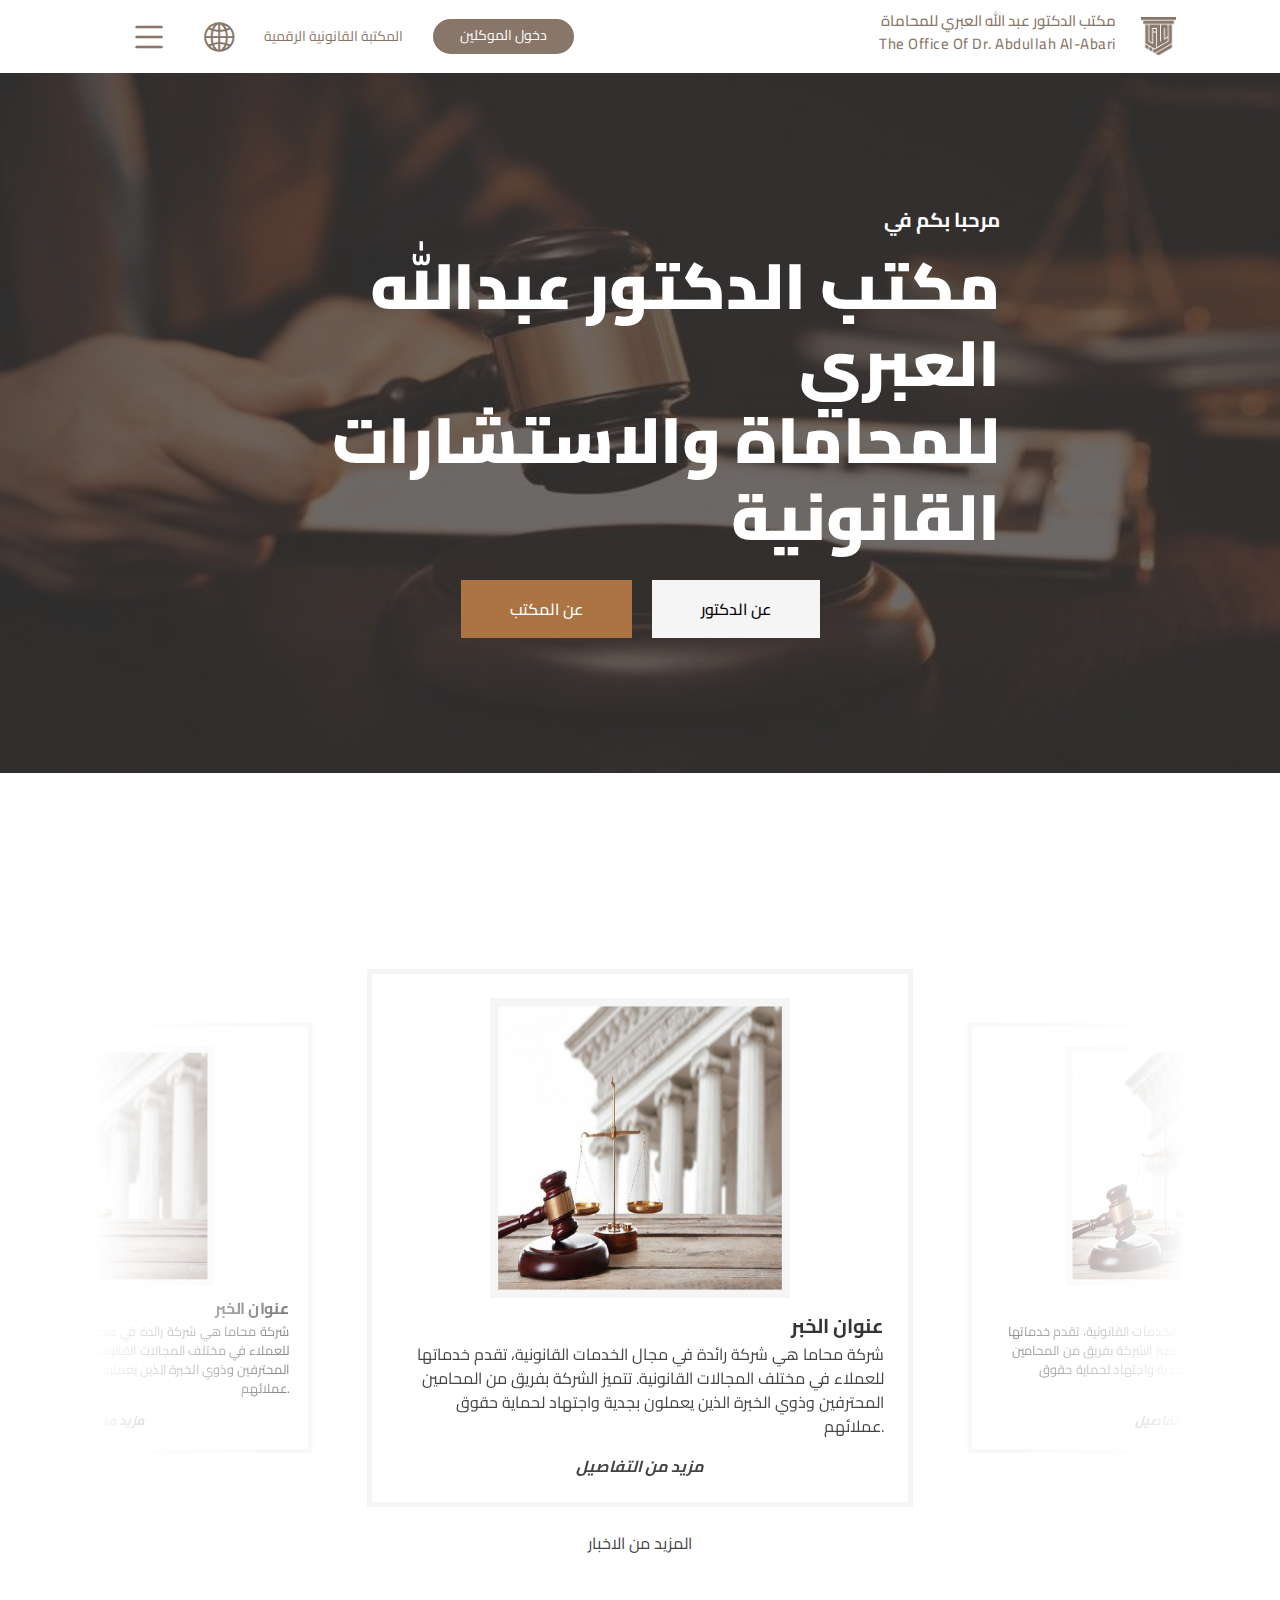
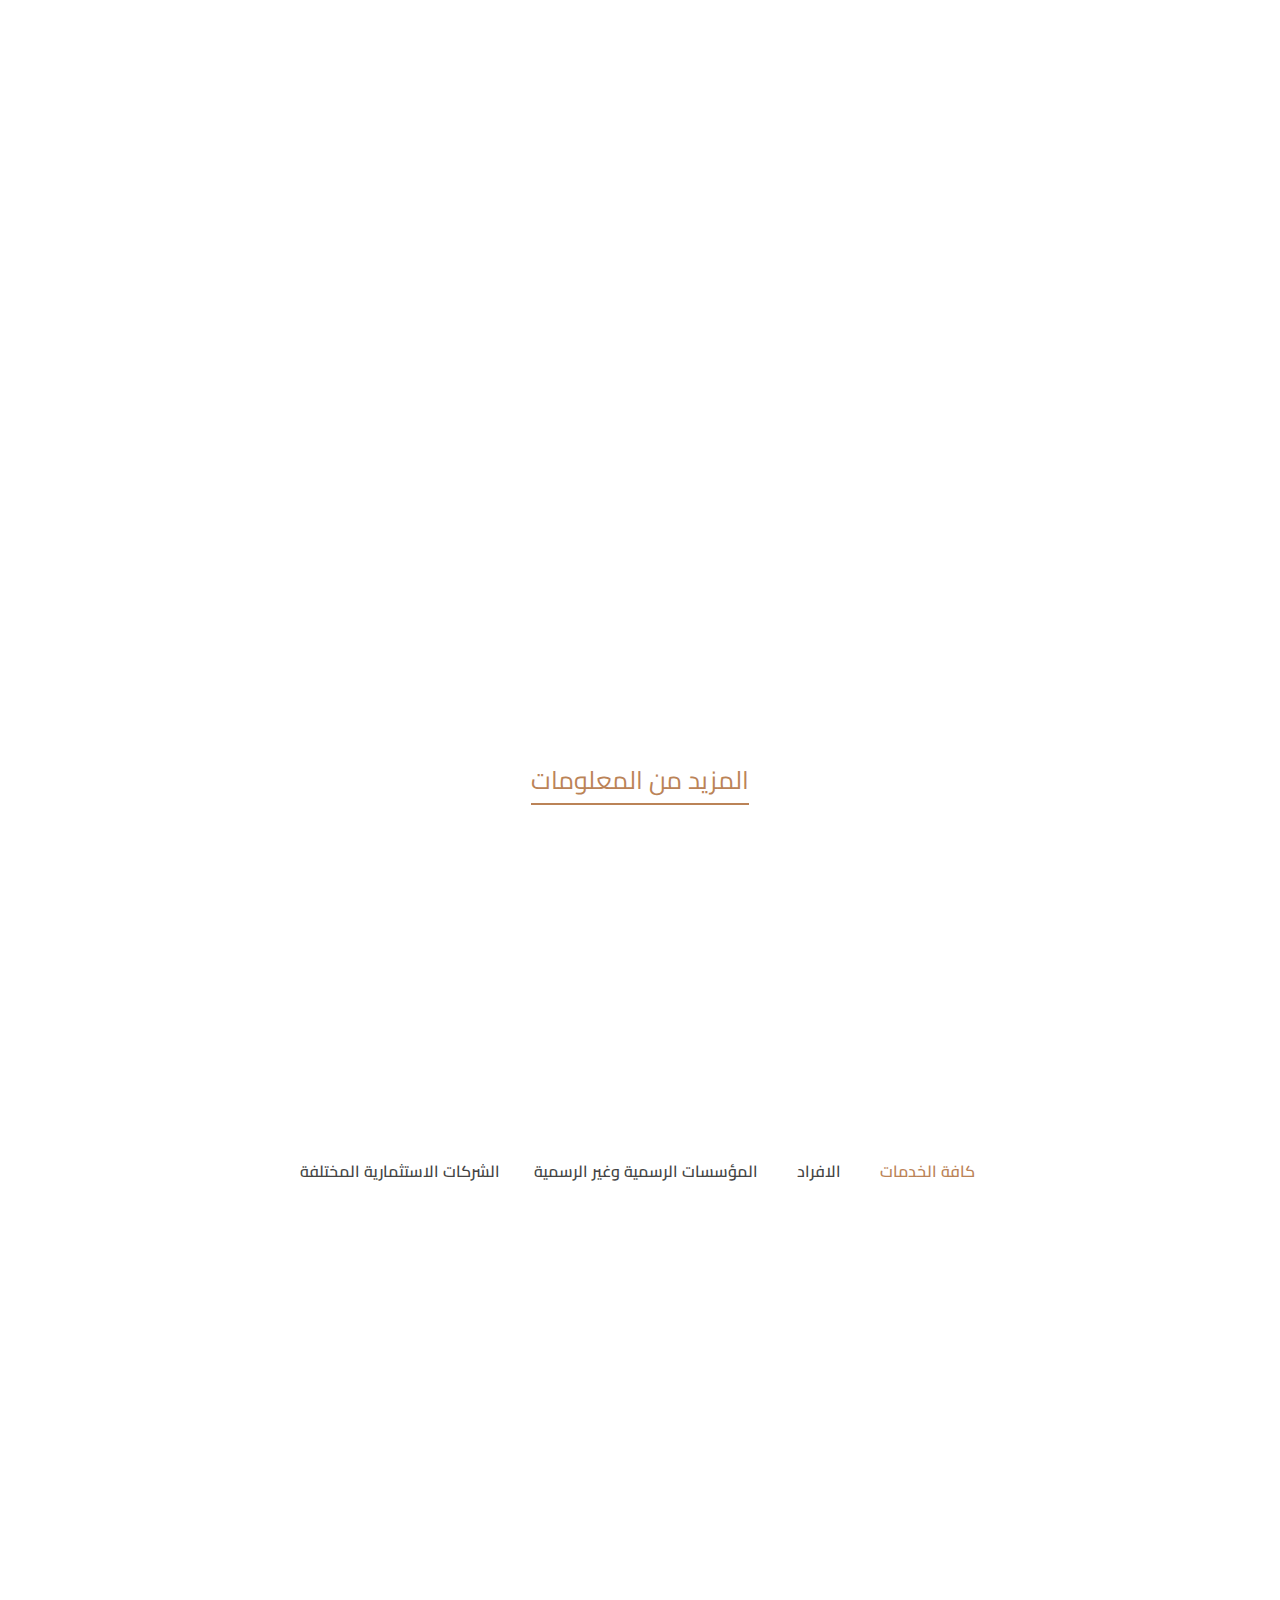
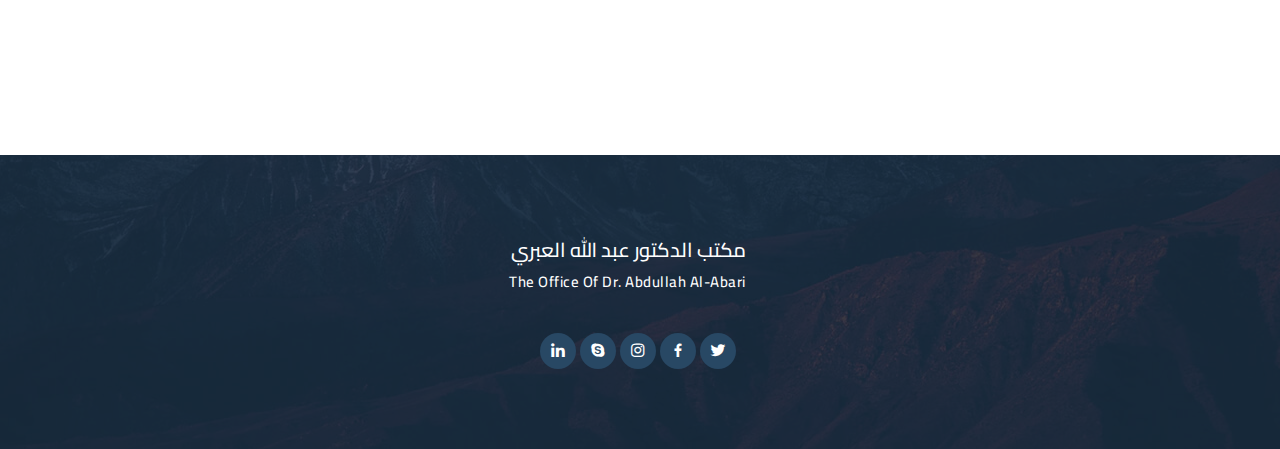
<file: index.html>
<!DOCTYPE html>
<html lang="ar">

<head>
  <meta charset="utf-8">
  <meta content="width=device-width, initial-scale=1.0" name="viewport">

  <title>العبري</title>
  <meta content="" name="description">
  <meta content="" name="keywords">

  <!-- Favicons -->
  <link href="assets/img/favicon.png" rel="icon">
  <link href="assets/img/apple-touch-icon.png" rel="apple-touch-icon">

  <!-- Google Fonts -->
  <link rel="preconnect" href="https://fonts.googleapis.com">
  <link rel="preconnect" href="https://fonts.gstatic.com" crossorigin>
  <link href="https://fonts.googleapis.com/css2?family=Open+Sans:wght@400;500&family=Roboto:wght@500;700;900&display=swap" rel="stylesheet"> 


    <!-- Icon Font Stylesheet -->
    <link href="https://cdnjs.cloudflare.com/ajax/libs/font-awesome/5.10.0/css/all.min.css" rel="stylesheet">
    <link href="https://cdn.jsdelivr.net/npm/bootstrap-icons@1.4.1/font/bootstrap-icons.css" rel="stylesheet">


  <!-- Vendor CSS Files -->
  <link href="assets/vendor/aos/aos.css" rel="stylesheet">
  <link href="assets/vendor/bootstrap/css/bootstrap.min.css" rel="stylesheet">
  <link href="assets/vendor/bootstrap-icons/bootstrap-icons.css" rel="stylesheet">
  <link href="assets/vendor/boxicons/css/boxicons.min.css" rel="stylesheet">
  <link href="assets/vendor/glightbox/css/glightbox.min.css" rel="stylesheet">
  <link href="assets/vendor/swiper/swiper-bundle.min.css" rel="stylesheet">


  <!-- Libraries Stylesheet -->
  <link href="assets/lib/animate/animate.min.css" rel="stylesheet">
  <link href="assets/lib/owlcarousel/assets/owl.carousel.min.css" rel="stylesheet">
  <link href="assets/lib/lightbox/css/lightbox.min.css" rel="stylesheet">

  <!-- Customized Bootstrap Stylesheet -->

  <link href="assets/css/bootstrap.min.css" rel="stylesheet">

  <!-- Template Main CSS File -->
  <link href="assets/css/style.css" rel="stylesheet">
  <link href="assets/css/style2.css" rel="stylesheet">


  <style>
    p {
      text-align: right
    }


    .circle-image {
      display: flex;
      flex-direction: column;
      align-items: center;
    }


    .circle-image img {
      width: 100px;
      height: 100px;
      /* border-radius: 50%; */
      object-fit: cover;
      display: block;
    }

    .image-title {
      margin-top: 10px;
      font-size: 16px;
    }

    .testimonial-item {
      margin-right: 0;
    }


    .mobile-nav-toggle {
  display: none;
}

@media (min-width: 200px)and (max-width: 950px) {
  .mobile-nav-toggle {
    display: block;
    position: fixed;
    top: 20px;
    left: 20px;
    font-size: 30px;
    color: #000;
    cursor: pointer;
  }
}
  </style>

</head>

<body dir="rtl">
  
<!-- Spinner Start -->
<div id="spinner" class="show bg-white position-fixed translate-middle w-100 vh-100 top-50 start-50 d-flex align-items-center justify-content-center">
  <div class="spinner-grow text-primary" style="width: 3rem; height: 3rem;" role="status">
      <span class="sr-only">تحميل </span>
  </div>
</div>
<!-- Spinner End -->

  <!-- ======= Header ======= -->
  <header id="header">
    <div class="container d-flex align-items-center justify-content-between">

      <div class="logo">
        <a href="index.html"> <img src="assets/img/logofoot2.png" alt="" class="img-fluid"></a>
        <h1><a href="index.html"><span> مكتب الدكتور عبد الله العبري للمحاماة</span><br><span class="spa"> The office of
              Dr. Abdullah Al-Abari </span> </a></h1>

      </div>

      <nav id="navbar" class="navbar">
        <ul>
          <!-- <li><a class="nav-link scrollto active" href="#hero"> الرئيسية</a></li> -->
          <li><a class="getstarted scrollto" href="#about">دخول الموكلين</a></li>
          <li><a class="nav-link scrollto" href="#portfolio">المكتبة القانونية الرقمية</a></li>

          <!-- <li><a class="nav-link scrollto" href="#about">الرئيسية </a></li>

          <li><a class="nav-link scrollto" href="#about">من نحن </a></li>
          <li><a class="nav-link scrollto" href="#services">خدماتنا</a></li>
          <li><a class="nav-link scrollto" href="#portfolio">اخبارنا</a></li>
          <li><a class="nav-link scrollto" href="#team">فريقنا</a></li> -->
          <li><a class="nav-link scrollto" href="#team" title="English">
              <i class="bi bi-globe2 nav-toggle" style="font-size: 30px;"></i>
            </a></li>



          <li class="dropdown"><a href="#"> <i class="bi bi-list nav-toggle" style="font-size: 40px;"></i></a>
            <ul>
              <!-- <li class="dropdown"><a href="#"><span>اللغة</span> <i class="bi bi-chevron-right"></i></a>
                <ul>
                  <li><a href="#">العربية</a></li>
                  <li><a href="#">English</a></li>

                </ul>
              </li> -->
              <li><a href="#">من نحن</a></li>
              <li><a href="services.html"> خدماتنا</a></li>
              <li><a href="news.html">اخبارنا</a></li>
              <li><a href="#par">شركاونا</a></li>
              <li><a href="#cost">عملائنا</a></li>
            </ul>
          </li>
          <!-- <li><a class="nav-link scrollto" href="#contact">تواصل بنا</a></li> -->
        </ul>
        <i dir="ltr" class="bi bi-list mobile-nav-toggle"></i>
      </nav><!-- .navbar -->

    </div>
  </header><!-- End Header -->


   
<!-- Carousel Start -->
<div dir="ltr" class="container-fluid p-0 pb-5" >
  <div class="owl-carousel header-carousel position-relative">
      <div class="owl-carousel-item position-relative">
          <img class="img-fluid" src="assets/img/ab1.jpg"  height="200px" style="height: 700px;" alt="">
          <div class="position-absolute top-0 start-0 w-100 h-100 d-flex align-items-center" style="background: rgba(53, 53, 53, .7);">
              <div class="container">
                  <div class="row justify-content-center">
                      <div class="col-12 col-lg-8 text-center">
                          <h5 class="text-white text-uppercase mb-3 animated slideInDown">مرحبا بكم في     </h5>
                          <h1 class="display-3 text-white animated slideInDown mb-4">مكتب الدكتور عبدالله العبري  <br>للمحاماة والاستشارات القانونية  </h1>
                           <a href="about.html" class="btn btn-primary py-md-3 px-md-5 me-3 animated slideInLeft">عن المكتب   </a>
                          <a href="law/abt.html" class="btn btn-light py-md-3 px-md-5 animated slideInRight">عن الدكتور  </a>
                      </div>
                  </div>
              </div>
          </div>
      </div>
      
    
  </div>
</div>
<!-- Carousel End -->




  <main id="main">

 
    <!-- Testimonial Start -->
    <div dir="ltr" class="container-xxl py-5 wow fadeInUp" data-wow-delay="0.1s">
      <div class="container">
        <div class="section-title">
          <h2 data-aos="fade-in"> اخبارنا </h2>
        </div>
        <div class="owl-carousel testimonial-carousel">
          <div class="testimonial-item text-center">
            <div class="testimonial-text text-center p-4">
              <img class="img-fluid bg-light p-2 mx-auto mb-3" src="assets/img/555.png"
                style="width: 300px; height: 300px;">
                <h5 class="mb-1">عنوان الخبر </h5>

             
                <p> شركة محاما هي شركة رائدة في مجال الخدمات القانونية، تقدم خدماتها للعملاء في مختلف المجالات
                  القانونية. تتميز الشركة بفريق من المحامين المحترفين وذوي الخبرة الذين يعملون بجدية واجتهاد لحماية حقوق
                  عملائهم. </p> 
                  <strong> 
                    <span class="fst-italic"><a href="news_detl.html">مزيد من التفاصيل</a></span>
                  </strong>
            </div>
          </div>
          <div class="testimonial-item text-center">
            <div class="testimonial-text text-center p-4">
              <img class="img-fluid bg-light p-2 mx-auto mb-3" src="assets/img/555.png"
                style="width: 300px; height: 300px;">

                <h5 class="mb-1">عنوان الخبر </h5>

              <p> شركة محاما هي شركة رائدة في مجال الخدمات القانونية، تقدم خدماتها للعملاء في مختلف المجالات
                القانونية. تتميز الشركة بفريق من المحامين المحترفين وذوي الخبرة الذين يعملون بجدية واجتهاد لحماية حقوق
                عملائهم. </p> 
                <strong> 
                  <span class="fst-italic"><a href="news_detl.html">مزيد من التفاصيل</a></span>
                </strong>
            </div>
          </div>
          <div class="testimonial-item text-center">
            <div class="testimonial-text text-center p-4">
              <img class="img-fluid bg-light p-2 mx-auto mb-3" src="assets/img/555.png"
                style="width: 300px; height: 300px;">
              <h5 class="mb-1"> عنوان الخبر </h5>

             
                <p> شركة محاما هي شركة رائدة في مجال الخدمات القانونية، تقدم خدماتها للعملاء في مختلف المجالات
                  القانونية. تتميز الشركة بفريق من المحامين المحترفين وذوي الخبرة الذين يعملون بجدية واجتهاد لحماية حقوق
                  عملائهم. </p> 
                  <strong> 
                  <span class="fst-italic"><a href="news_detl.html">مزيد من التفاصيل</a></span>
                </strong>
            </div>
          </div>
        </div>
      </div>
      <br>
      <center>
        <a class="serv" href="news.html"> المزيد من الاخبار </a>
      </center>

    </div>

    <!-- Testimonial End -->



    <!-- ======= Services Section ======= -->
    <section id="services" class="services section-bg">
      <div class="container">

        <div class="section-title">
          <h2 class="ser" data-aos="fade-in">فريقنا</h2>
          <p data-aos="fade-in">


            تقدم مؤسسة الدكتور عبدالله العبري للمحاماة والإستشارات القانونية عدد الخدمات القانونية لعملاؤها من
            الأفراد والشركات المحلية والإقليمية وتتميز الشركة بصياغة العقود والإتفاقيات وتعديلها وتأسيس الشركات
            والكيانات وإدارة عمليات الإندماج والإستحواذ والإدراج وتقدم خدمة تأسيس الشركات بمختلف تخصصاتها وتسجيلها
            وإعداد أنظمتها وأدلة لوائح عملها وتقييم سلامة ذلك من الناحية القانونية، كما تقدم المؤسسة عدد من الخدمات
            مثل تسجيل الملكية الفكرية وبراءات الاختراع والنشر الإلكتروني وخدمة اللقاءات المهنية.

            <br>


        </div>



        <div class="row">

          <div class=" col-lg-4 col-md-6 col-sm-12 col d-flex" data-aos="fade-right">
            <div class="card">
              <div class="card-img">
                <img src="assets/img/22.jpg" alt="...">
              </div>

              <div class="card-body">
                <h5 class="card-title"><a href="law/abt.html"> الدكتور عبد الله العبري </a></h5>
                <p class="card-text">

                </p>
                <div class="read-more"><a href="law/abt.html"> المزيد<i class="bi bi-arrow-left-circle"></i></a></div>
              </div>
            </div>
          </div>

          <div class="col-lg-4 col-md-6 col-sm-12  d-flex" data-aos="fade-left">
            <div class="card">
              <div class="card-img">
                <img src="assets/img/services-2.jpg" alt="...">
              </div>
              <div class="card-body">
                <h5 class="card-title"><a href="law/ala.html"> علاء محمود القاضي
                  </a></h5>
                <p class="card-text">
                </p>
                <div class="read-more"><a href="law/ala.html"> المزيد<i class="bi bi-arrow-left-circle"></i></a></div>
              </div>
            </div>

          </div>
          <div class="col-lg-4 col-md-6 col-sm-12  d-flex" data-aos="fade-left">
            <div class="card">
              <div class="card-img">
                <img src="assets/img/services-2.jpg" alt="...">
              </div>
              <div class="card-body">
                <h5 class="card-title"><a href="law/asam.html"> الاستاذ عاصم عوض الكريم حسن موسي
                  </a></h5>
                <p class="card-text">

                </p>

                <div class="read-more"><a href="law/asam.html"> المزيد<i class="bi bi-arrow-left-circle"></i></a></div>

              </div>
            </div>

          </div>


        </div>
        <center>
          <a class="serv" href="lawyer.html"> المزيد من المعلومات </a>
        </center>
      </div>

      </div>
    </section>
    <!-- End Services Section -->

    <!-- ======= Portfolio Section ======= -->
    <section id="portfolio" class="portfolio section-bg">
      <div class="container">

        <div class="section-title">
          <h2 data-aos="fade-in">خدماتنا</h2>
          <p data-aos="fade-in">

            تقدم مؤسسة الدكتور عبدالله العبري للمحاماة والإستشارات القانونية عدد الخدمات القانونية لعملاؤها من
            الأفراد والشركات المحلية والإقليمية وتتميز الشركة بصياغة العقود والإتفاقيات وتعديلها وتأسيس الشركات
            والكيانات وإدارة عمليات الإندماج والإستحواذ والإدراج وتقدم خدمة تأسيس الشركات بمختلف تخصصاتها وتسجيلها
            وإعداد أنظمتها وأدلة لوائح عملها وتقييم سلامة ذلك من الناحية القانونية، كما تقدم المؤسسة عدد من الخدمات
            مثل تسجيل الملكية الفكرية وبراءات الاختراع والنشر الإلكتروني وخدمة اللقاءات المهنية.

        </div>

        <div class="row">
          <div class="col-lg-12">
            <ul id="portfolio-flters">
              <li data-filter="*" class="filter-active">كافة الخدمات</li>
              <li data-filter=".filter-app">الافراد</li>
              <li data-filter=".filter-card">المؤسسات الرسمية وغير الرسمية</li>
              <li data-filter=".filter-web">الشركات الاستثمارية المختلفة </li>
            </ul>
          </div>
        </div>

        <div class="row portfolio-container" data-aos="fade-up">

          <div class="col-lg-4 col-md-6 portfolio-item filter-app">
            <div class="portfolio-wrap">
              <img src="assets/img/services/serv_com.jpg" class="img-fluid" alt="">
              <div class="portfolio-links">
                <a href="assets/img/services/serv_com.jpg" data-gallery="portfolioGallery" class="portfolio-lightbox"
                  title="خدمة الإستشارات القانونية أفراد"><i class="bi bi-plus"></i></a>
                <a href="portfolio-details.html" title="المزيد من التفاصيل "><i class="bi bi-link"></i></a>
              </div>
              <div class="portfolio-info">
                <h4> خدمة الإستشارات القانونية أفراد
                </h4>
                <p>افراد</p>
              </div>
            </div>
          </div>

          <div class="col-lg-4 col-md-6 portfolio-item filter-web">
            <div class="portfolio-wrap">
              <img src="assets/img/services/serv11.jpg" class="img-fluid" alt="">
              <div class="portfolio-links">
                <a href="assets/img/services/serv11.jpg" data-gallery="portfolioGallery" class="portfolio-lightbox"
                  title="خدمة الدعاوى القضائية شركات"><i class="bi bi-plus"></i></a>
                <a href="portfolio-details.html" title="المزيد من التفاصيل"><i class="bi bi-link"></i></a>
              </div>
              <div class="portfolio-info">
                <h4>خدمة الدعاوى القضائية شركات</h4>
                <p>الشركات الاستثمارية المختلف</p>
              </div>
            </div>
          </div>

          <div class="col-lg-4 col-md-6 portfolio-item filter-app">
            <div class="portfolio-wrap">
              <img src="assets/img/services/serv3.jpg" class="img-fluid" alt="">
              <div class="portfolio-links">
                <a href="assets/img/services/serv3.jpg" data-gallery="portfolioGallery" class="portfolio-lightbox"
                  title="خدمة الدعاوى القضائية أفراد"><i class="bi bi-plus"></i></a>
                <a href="portfolio-details.html" title="المزيد من التفاصيل"><i class="bi bi-link"></i></a>
              </div>
              <div class="portfolio-info">
                <h4>خدمة الدعاوى القضائية أفراد </h4>
                <p>افراد</p>
              </div>
            </div>
          </div>

          <div class="col-lg-4 col-md-6 portfolio-item filter-card">
            <div class="portfolio-wrap">
              <img src="assets/img/services/serv9.jpeg" class="img-fluid" alt="">
              <div class="portfolio-links">
                <a href="assets/img/services/serv9.jpeg" data-gallery="portfolioGallery" class="portfolio-lightbox"
                  title="Card 2"><i class="bi bi-plus"></i></a>
                <a href="portfolio-details.html" title="المزيد من التفاصيل"><i class="bi bi-link"></i></a>
              </div>
              <div class="portfolio-info">
                <h4> خدمة النشر الإلكتروني
                </h4>
                <p>المؤسسات الرسمية وغير الرسمية</p>
              </div>
            </div>
          </div>

          <div class="col-lg-4 col-md-6 portfolio-item filter-web">
            <div class="portfolio-wrap">
              <img src="assets/img/services/serv6.png" class="img-fluid" alt="">
              <div class="portfolio-links">
                <a href="assets/img/services/serv6.png" data-gallery="portfolioGallery" class="portfolio-lightbox"
                  title="Web 2"><i class="bi bi-plus"></i></a>
                <a href="portfolio-details.html" title="المزيد من التفاصيل"><i class="bi bi-link"></i></a>
              </div>
              <div class="portfolio-info">
                <h4>خدمة الحوكمة
                </h4>
                <p>الشركات الاستثمارية المختلف</p>
              </div>
            </div>
          </div>

          <div class="col-lg-4 col-md-6 portfolio-item filter-app">
            <div class="portfolio-wrap">
              <img src="assets/img/services/serv_idea.png" class="img-fluid" alt="">
              <div class="portfolio-links">
                <a href="assets/img/services/serv_idea.png" data-gallery="portfolioGallery" class="portfolio-lightbox"
                  title="App 3"><i class="bi bi-plus"></i></a>
                <a href="portfolio-details.html" title="المزيد من التفاصيل"><i class="bi bi-link"></i></a>
              </div>
              <div class="portfolio-info">
                <h4>خدمة تسجيل الملكية الفكرية وبراءات الإختراع
                </h4>
                <p>افراد</p>
              </div>
            </div>
          </div>

          <div class="col-lg-4 col-md-6 portfolio-item filter-card">
            <div class="portfolio-wrap">
              <img src="assets/img/services/serv7.jpg" class="img-fluid" alt="">
              <div class="portfolio-links">
                <a href="assets/img/services/serv7.jpg" data-gallery="portfolioGallery" class="portfolio-lightbox"
                  title="Card 1"><i class="bi bi-plus"></i></a>
                <a href="portfolio-details.html" title="المزيد من التفاصيل"><i class="bi bi-link"></i></a>
              </div>
              <div class="portfolio-info">
                <h4>خدمة التحكيم
                </h4>
                <p>المؤسسات الرسمية وغير الرسمية</p>
              </div>
            </div>
          </div>

          <div class="col-lg-4 col-md-6 portfolio-item filter-card">
            <div class="portfolio-wrap">
              <img src="assets/img/services/serv4.jpg" class="img-fluid" alt="">
              <div class="portfolio-links">
                <a href="assets/img/services/serv4.jpg" data-gallery="portfolioGallery" class="portfolio-lightbox"
                  title="Card 3"><i class="bi bi-plus"></i></a>
                <a href="portfolio-details.html" title="المزيد من التفاصيل"><i class="bi bi-link"></i></a>
              </div>
              <div class="portfolio-info">
                <h4>خدمة إعداد ومراجعة وتدقيق العقود والإتفاقيات وبمختلف المجالات
                </h4>
                <p>المؤسسات الرسمية وغير الرسمية</p>
              </div>
            </div>
          </div>

          <div class="col-lg-4 col-md-6 portfolio-item filter-web">
            <div class="portfolio-wrap">
              <img src="assets/img/services/serv_com.jpg" class="img-fluid" alt="">
              <div class="portfolio-links">
                <a href="assets/img/services/serv_com.jpg" data-gallery="portfolioGallery" class="portfolio-lightbox"
                  title="Web 3"><i class="bi bi-plus"></i></a>
                <a href="portfolio-details.html" title="المزيد من التفاصيل"><i class="bi bi-link"></i></a>
              </div>
              <div class="portfolio-info">
                <h4>خدمة الإستشارات القانونية شركات
                </h4>
                <p>الشركات الاستثمارية المختلف</p>
              </div>
            </div>
          </div>

        </div>
        <center>
          <a class="serv" href="services.html"> المزيد من الخدمات </a>
        </center>
      </div>
    </section><!-- End Portfolio Section -->

<!--  العملاء  -->
    <div dir="ltr" id="cost" class="container-xxl py-5 wow fadeInUp" data-wow-delay="0.1s">
      <div class="container">
        <div class="section-title">
          <h2 data-aos="fade-in"> عملائنا </h2>
        </div>

        <div class="owl-carousel testimonial-carousel">

          <div class="testimonial-item text-center">
            <div class="testimonial-textt text-center p-2">
              <div class="circle-image">
                <img src="assets/img/cost/l2.png" style="width: 200px; height: 200px;" alt="صورة 2" width="50px"
                  height="150px">
                <h5 class="image-title">النهدي للخدمات العقارية</h5>
              </div>
            </div>
          </div>

          <div class="testimonial-item text-center">
            <div class="testimonial-textt text-center p-2">
              <div class="circle-image">
                <img src="assets/img/cost/o22.png" style="width: 200px; height: 200px;" alt="صورة 2" width="50px"
                  height="150px">
                <h5 class="image-title"> OIG شركة المجموعة العمانية الدولية  </h5>
              </div>
            </div>
          </div>

          <div class="testimonial-item text-center">
            <div class="testimonial-textt text-center p-2">
              <div class="circle-image">
                <img src="assets/img/cost/scho222.png" style="width: 200px; height: 200px;" alt="صورة 2" width="50px"
                  height="150px">
                  <br>
                <h5 class="image-title">مدرسة الموهبة الخاصة</h5>
              </div>
            </div>
          </div>


          <div class="testimonial-item text-center">
            <div class="testimonial-textt text-center p-2">
              <div class="circle-image">
                <img src="assets/img/cost/sero1.png" style="width: 300px; height: 200px;" alt="صورة 2" width="50px"
                  height="150px">
                  <br>
                <h5 class="image-title">  صاروج </h5>
              </div>
            </div>
          </div>

          <div class="testimonial-item text-center">
            <div class="testimonial-textt text-center p-2">
              <div class="circle-image">
                <img src="assets/img/cost/gig.png" style="width: 300px; height: 200px;" alt="صورة 2" width="50px"
                  height="150px">
                  <br>
                <h5 class="image-title">  GIG المجموعة العامة للإستثمار  </h5>
              </div>
            </div>
          </div>

          <div class="testimonial-item text-center">
            <div class="testimonial-textt text-center p-2">
              <div class="circle-image">
                <img src="assets/img/cost/k1.png" style="width: 300px; height: 200px;" alt="صورة 2" width="50px"
                  height="150px">
                  <br>
                <h5 class="image-title">  القبس  </h5>
              </div>
            </div>
          </div>

          
          <div class="testimonial-item text-center">
            <div class="testimonial-textt text-center p-2">
              <div class="circle-image">
                <img src="assets/img/cost/e1.png" style="width: 300px; height: 200px;" alt="صورة 2" width="50px"
                  height="150px">
                  <br>
                <h5 class="image-title">  شركة الشرق العماني </h5>
              </div>
            </div>
          </div>


        </div>

      </div>
    </div>



    <!--  شروكائنا -->



    <div dir="ltr" id="par" class="container-xxl py-5 wow fadeInUp" data-wow-delay="0.1s">
      <div class="container">
        <div class="section-title">
          <h2 data-aos="fade-in"> شركائنا </h2>
        </div>
        <div class="owl-carousel testimonial-carousel">
          <div class="testimonial-item text-center">
            <div class="testimonial-text text-center p-4">
              <img src="assets/img/services/serv3.jpg" class="card-img-top" alt="" style="width: 100%; height: auto;">

              <div class="card" style="width: auto;">
                <div class="card-body">
                  <h5 class="card-title">اسم الشركة 2</h5>
                  <p class="card-text">نص تعبير عن الشركة 2</p>
                </div>
              </div>
            </div>
          </div>

          <div class="testimonial-item text-center">
            <div class="testimonial-text text-center p-4">
              <img src="assets/img/services/serv3.jpg" class="card-img-top" alt="" style="width: 100%; height: auto;">

              <div class="card" style="width: auto;">
                <div class="card-body">
                  <h5 class="card-title">اسم الشركة 2</h5>
                  <p class="card-text">نص تعبير عن الشركة 2</p>
                </div>
              </div>
            </div>
          </div>

          <div class="testimonial-item text-center">
            <div class="testimonial-text text-center p-4">
              <img src="assets/img/services/serv3.jpg" class="card-img-top" alt="" style="width: 100%; height: auto;">

              <div class="card" style="width: auto;">
                <div class="card-body">
                  <h5 class="card-title">اسم 33</h5>
                  <p class="card-text">نص تعبير عن الشركةالشركةالشركةالشركةالشركةالشركة 2</p>
                </div>
              </div>
            </div>
          </div>
        </div>
      </div>
      <br>
      <center>
        <a class="serv" href="par.html"> المزيد </a>
      </center>
    </div>

    <!-- end  الشركاء  -->



  </main><!-- End #main -->

  <!-- ======= Footer ======= -->
  <footer id="footer">
    <div class="footer-top">
      <div class="container">
        <div class="row justify-content-center">
          <div class="">
            <div class="logo">
              <h1><a href="index.html"><span>مكتب الدكتور عبد الله العبري</span><br><span class="spa">The office of Dr.
                    Abdullah Al-Abari</span></a></h1>
            </div>
          </div>
        </div>
        <div class="row social-links justify-content-center">
          <a href="#" class="twitter"><i class="bx bxl-twitter"></i></a>
          <a href="#" class="facebook"><i class="bx bxl-facebook"></i></a>
          <a href="#" class="instagram"><i class="bx bxl-instagram"></i></a>
          <a href="#" class="google-plus"><i class="bx bxl-skype"></i></a>
          <a href="#" class="linkedin"><i class="bx bxl-linkedin"></i></a>
        </div>
      </div>
    </div>
  </footer>

  <!-- End Footer -->

  <a href="#" class="back-to-top d-flex align-items-center justify-content-center"><i
      class="bi bi-arrow-up-short"></i></a>

  <!-- Vendor JS Files -->
  <script src="https://code.jquery.com/jquery-3.4.1.min.js"></script>
  <script src="https://cdn.jsdelivr.net/npm/bootstrap@5.0.0/dist/js/bootstrap.bundle.min.js"></script>

  <script src="assets/vendor/aos/aos.js"></script>
  <script src="assets/vendor/bootstrap/js/bootstrap.bundle.min.js"></script>
  <script src="assets/vendor/glightbox/js/glightbox.min.js"></script>
  <script src="assets/vendor/isotope-layout/isotope.pkgd.min.js"></script>
  <script src="assets/vendor/swiper/swiper-bundle.min.js"></script>
  <script src="assets/vendor/php-email-form/validate.js"></script>
  <script src="assets/lib/wow/wow.min.js"></script>
  <script src="assets/lib/easing/easing.min.js"></script>
  <script src="assets/lib/waypoints/waypoints.min.js"></script>
  <script src="assets/lib/counterup/counterup.min.js"></script>
  <script src="assets/lib/owlcarousel/owl.carousel.min.js"></script>
  <script src="assets/lib/isotope/isotope.pkgd.min.js"></script>
  <script src="assets/lib/lightbox/js/lightbox.min.js"></script>

  <!-- Template Main JS File -->
  <script src="assets/js/main.js"></script>
  <script src="assets/js/main2.js"></script>


</body>

</html>
</file>
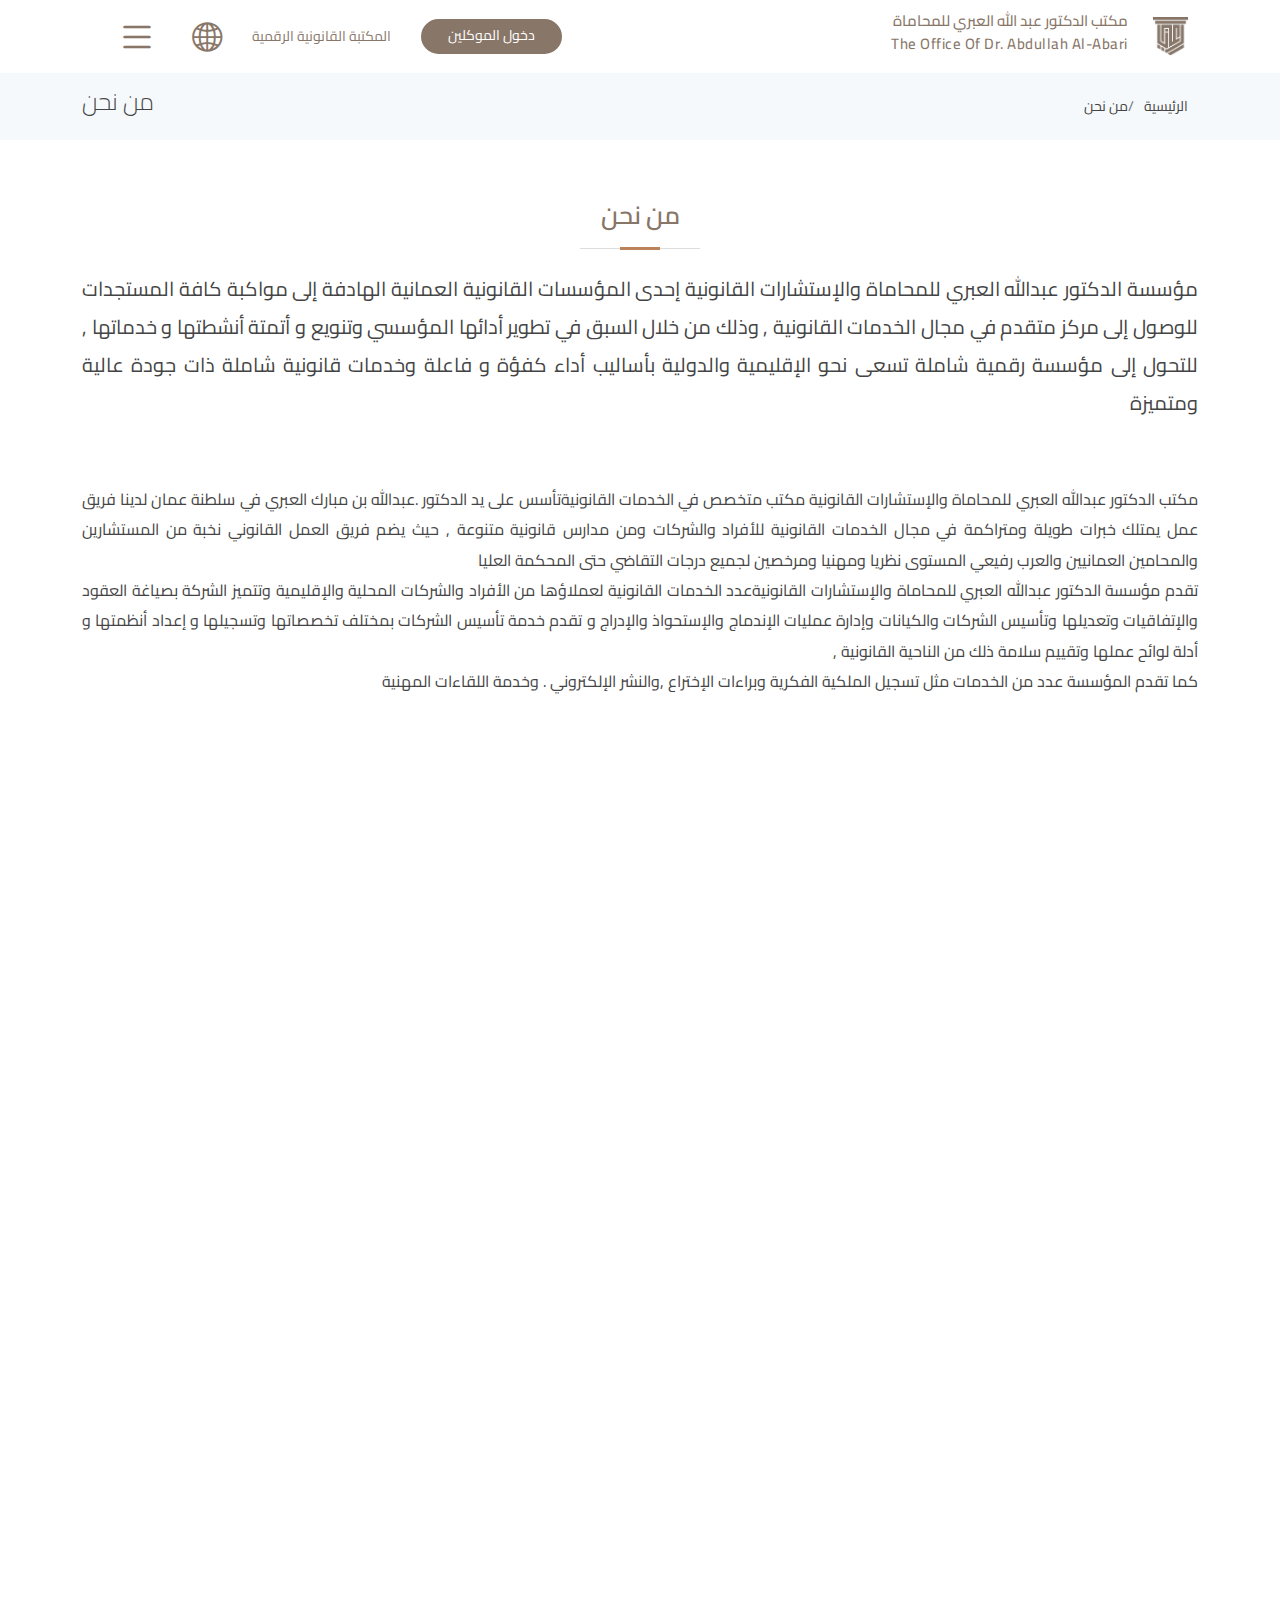
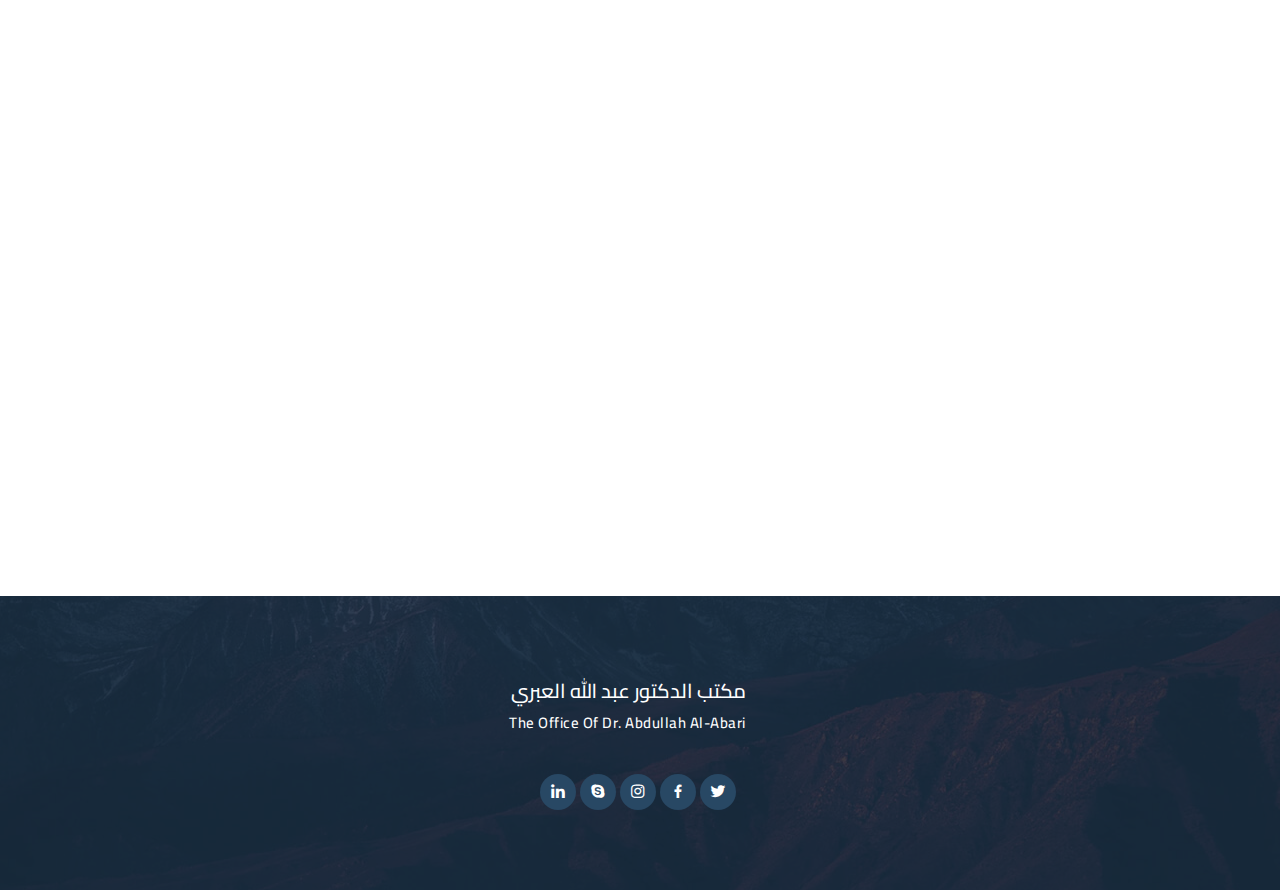
<file: about.html>
<!DOCTYPE html>
<html lang="en">

<head>
    <meta charset="utf-8">
    <meta content="width=device-width, initial-scale=1.0" name="viewport">

    <title>الخدمات</title>
    <meta content="" name="description">
    <meta content="" name="keywords">

    <!-- Favicons -->
    <link href="assets/img/favicon.png" rel="icon">
    <link href="assets/img/apple-touch-icon.png" rel="apple-touch-icon">

    <!-- Google Fonts -->
    <link
        href="https://fonts.googleapis.com/css?family=Open+Sans:300,300i,400,400i,600,600i,700,700i|Raleway:300,300i,400,400i,500,500i,600,600i,700,700i|Poppins:300,300i,400,400i,500,500i,600,600i,700,700i"
        rel="stylesheet">

    <!-- Vendor CSS Files -->
    <link href="assets/vendor/aos/aos.css" rel="stylesheet">
    <link href="assets/vendor/bootstrap/css/bootstrap.min.css" rel="stylesheet">
    <link href="assets/vendor/bootstrap-icons/bootstrap-icons.css" rel="stylesheet">
    <link href="assets/vendor/boxicons/css/boxicons.min.css" rel="stylesheet">
    <link href="assets/vendor/glightbox/css/glightbox.min.css" rel="stylesheet">
    <link href="assets/vendor/swiper/swiper-bundle.min.css" rel="stylesheet">

    <!-- Template Main CSS File -->
    <link href="assets/css/style.css" rel="stylesheet">

    <style>
        p {
            text-align: right
        }
    </style>
</head>

<body dir="rtl">

    <!-- ======= Header ======= -->
    <header id="header">
        <div class="container d-flex align-items-center justify-content-between">

            <div class="logo">
                <a href="index.html"> <img src="assets/img/logofoot2.png" alt="" class="img-fluid"></a>
                <h1><a href="index.html"><span> مكتب الدكتور عبد الله العبري للمحاماة</span><br><span class="spa"> The
                            office of
                            Dr. Abdullah Al-Abari </span> </a></h1>

            </div>

            <nav id="navbar" class="navbar">
                <ul>
                    <!-- <li><a class="nav-link scrollto active" href="#hero"> الرئيسية</a></li> -->
                    <li><a class="getstarted scrollto" href="#about">دخول الموكلين</a></li>
                    <li><a class="nav-link scrollto" href="#portfolio">المكتبة القانونية الرقمية</a></li>

                    <!-- <li><a class="nav-link scrollto" href="#about">الرئيسية </a></li>

          <li><a class="nav-link scrollto" href="#about">من نحن </a></li>
          <li><a class="nav-link scrollto" href="#services">خدماتنا</a></li>
          <li><a class="nav-link scrollto" href="#portfolio">اخبارنا</a></li>
          <li><a class="nav-link scrollto" href="#team">فريقنا</a></li> -->
                    <li><a class="nav-link scrollto" href="#team" title="English">
                            <i class="bi bi-globe2 nav-toggle" style="font-size: 30px;"></i>
                        </a></li>



                    <li class="dropdown"><a href="#"> <i class="bi bi-list nav-toggle" style="font-size: 40px;"></i></a>
                        <ul>
                            <!-- <li class="dropdown"><a href="#"><span>اللغة</span> <i class="bi bi-chevron-right"></i></a>
                <ul>
                  <li><a href="#">العربية</a></li>
                  <li><a href="#">English</a></li>

                </ul>
              </li> -->
                            <li><a href="#">من نحن</a></li>
                            <li><a href="#"> خدماتنا</a></li>
                            <li><a href="#">اخبارنا</a></li>
                            <li><a href="#">شركاونا</a></li>
                            <li><a href="#">عملائنا</a></li>
                        </ul>
                    </li>
                    <!-- <li><a class="nav-link scrollto" href="#contact">تواصل بنا</a></li> -->
                </ul>
                <i class="bi bi-list mobile-nav-toggle"></i>
            </nav><!-- .navbar -->

        </div>
    </header><!-- End Header -->

    <main id="main">

        <!-- ======= Breadcrumbs Section ======= -->
        <section class="breadcrumbs">
            <div class="container">

                <div class="d-flex justify-content-between align-items-center">
                    <h2>من نحن </h2>
                    <ol>

                        <li>من نحن </li>
                        <li><a href="index.html">الرئيسية</a></li>
                    </ol>
                </div>

            </div>
        </section><!-- Breadcrumbs Section -->



        <!-- ======= Features Section ======= -->
        <section id="features" class="features section-bg">
            <div class="container">

                <div class="section-title">
                    <h2 data-aos="fade-in">من نحن </h2>
                    <p data-aos="fade-in">
                        مؤسسة الدكتور عبدالله العبري للمحاماة والإستشارات القانونية إحدى المؤسسات القانونية العمانية
                        الهادفة إلى مواكبة كافة المستجدات للوصول إلى مركز متقدم في مجال الخدمات القانونية , وذلك من خلال
                        السبق في تطوير أدائها المؤسسي وتنويع و أتمتة أنشطتها و خدماتها , للتحول إلى مؤسسة رقمية شاملة
                        تسعى نحو الإقليمية والدولية بأساليب أداء كفؤة و فاعلة وخدمات قانونية شاملة ذات جودة عالية
                        ومتميزة </p>
                </div>

                <div class="row content">
                    <div class="col-md-5" data-aos="fade-right">
                        <!-- <img src="assets/img/favicon.png" class="img-fluid" alt=""> -->
                    </div>
                    <div class="col-md-12 pt-4" data-aos="fade-left">
                        <h3>
                            <!-- مكتب الدكتور عبدالله العبري للمحاماة والاستشارات القانونية -->
                        </h3>
                        <p class="" style="text-align: justify;line-height: 1.9;">

                            مكتب الدكتور عبدالله العبري للمحاماة والإستشارات القانونية مكتب متخصص في الخدمات
                            القانونيةتأسس على يد الدكتور .عبدالله بن مبارك العبري في سلطنة عمان لدينا فريق عمل يمتلك
                            خبرات طويلة ومتراكمة في مجال الخدمات القانونية للأفراد والشركات ومن مدارس قانونية متنوعة ,
                            حيث يضم فريق العمل القانوني نخبة من المستشارين والمحامين العمانيين والعرب رفيعي المستوى
                            نظريا ومهنيا ومرخصين لجميع درجات التقاضي حتى المحكمة العليا
                            <br>

                            تقدم مؤسسة الدكتور عبدالله
                            العبري للمحاماة والإستشارات القانونيةعدد الخدمات القانونية لعملاؤها من الأفراد والشركات
                            المحلية والإقليمية وتتميز الشركة بصياغة العقود والإتفاقيات وتعديلها وتأسيس الشركات والكيانات
                            وإدارة عمليات الإندماج والإستحواذ والإدراج و تقدم خدمة تأسيس الشركات بمختلف تخصصاتها
                            وتسجيلها و إعداد أنظمتها و أدلة لوائح عملها وتقييم سلامة ذلك من الناحية القانونية ,
                            <br>

                            كما تقدم
                            المؤسسة عدد من الخدمات مثل تسجيل الملكية الفكرية وبراءات الإختراع ,والنشر الإلكتروني . وخدمة
                            اللقاءات المهنية
                        </p>

                    </div>
                </div>

                <!-- الرؤية  -->

                <div class="row content">
                    <div class="col-md-5" data-aos="fade-right">
                        <img src="assets/img/eye.svg" width="150px" class="img-fluid" alt="">
                    </div>
                    <div class="col-md-7 pt-5" data-aos="fade-left">
                        <h3> الرؤية</h3>
                        <p>

                        </p>
                        <ul>
                            الجودة و الريادة في الخدمات والإستشارات القانونية محليا و إقليميا ودوليا

                        </ul>
                    </div>
                </div>
                <!--  الرسالة  -->
                <div class="row content">
                    <div class="col-md-5 order-1 order-md-2" data-aos="fade-left">
                        <img src="assets/img/features-4.svg" class="img-fluid" alt="">
                    </div>
                    <div class="col-md-7 pt-5 order-2 order-md-1" data-aos="fade-right">
                        <h3> الرسالة </h3>
                        <p class="fst-italic">

                        </p>
                        <p>
                            تقديم خدمات و إستشارات قانونية شاملة ومميزة للعملاء المحليين و الإقليميين والدوليين بما
                            يواكب تطورات المهنة ومستجداتها نظريا وتقنيا ويحقق رضا عملاؤنا الحاليين والمستقبليين </p>
                    </div>
                </div>


                <!-- القيم  -->


                <div class="row content">
                    <div class="col-md-5" data-aos="fade-right">
                        <img src="assets/img/features-3.svg" class="img-fluid" alt="">
                    </div>
                    <div class="col-md-7 pt-5" data-aos="fade-left">
                        <h3> القيم</h3>
                        <p>
                        </p>
                        <ul>
                            <li><i class="bi bi-check"></i>
                                الخبرة و النزاهة 
                               
                            </li>
                            <li><i class="bi bi-check"></i>
                                الشراكة والعمل بروح الفريق الواحد التطوير والإبتكار
                            </li>
                            <li><i class="bi bi-check"></i>
                                خدمة المجتمع </li>
                        </ul>
                    </div>
                </div>
                <!-- المميزات   -->


                <div class="row content">
                    <div class="col-md-5 order-1 order-md-2" data-aos="fade-left">
                        <img src="assets/img/features-2.svg" class="img-fluid" alt="">
                    </div>
                    <div class="col-md-7 pt-5 order-2 order-md-1" data-aos="fade-right">
                        <h3>مميزاتنا </h3>
                        <p class="fst-italic">
                            تمتاز مؤسسة الدكتور عبدالله العبري
                        </p>
                        <ul>
                            <li><i class="bi bi-1-square-fill"></i> إدراك إحتاجيات عملاؤنا والقدرة على تلبيتها بشكل
                                متميز مميزاتنا يلبي إحتياجاتهم ويحقق رضاهم
                            </li>
                            <li><i class="bi bi-2-square-fill"></i>
                                خبرة طويلة ومتراكمة في مجال الخدمات القانونية للأفراد والشركات فريق عمل متخصص يؤمن
                                بالتميز والتطور والإبداع السعي لإتفاقيات شراكة متميزة مع أبرز بيوت الإستشارات والخدمات
                                القانونية
                            </li>
                            <li><i class="bi bi-3-square-fill"></i>
                                مواكبة جديد الخدمات القانونية في عالم المستجدات والتطورات </li>
                        </ul>
                    </div>
                </div>

            </div>
        </section><!-- End Features Section -->








    </main><!-- End #main -->

    <!-- ======= Footer ======= -->
    <!-- ======= Footer ======= -->
    <footer id="footer">
        <div class="footer-top">
            <div class="container">
                <div class="row justify-content-center">
                    <div class="">
                        <div class="logo">
                            <h1><a href="index.html"><span>مكتب الدكتور عبد الله العبري</span><br><span class="spa">The
                                        office of Dr. Abdullah Al-Abari</span></a></h1>
                        </div>
                    </div>
                </div>
                <div class="row social-links justify-content-center">
                    <a href="#" class="twitter"><i class="bx bxl-twitter"></i></a>
                    <a href="#" class="facebook"><i class="bx bxl-facebook"></i></a>
                    <a href="#" class="instagram"><i class="bx bxl-instagram"></i></a>
                    <a href="#" class="google-plus"><i class="bx bxl-skype"></i></a>
                    <a href="#" class="linkedin"><i class="bx bxl-linkedin"></i></a>
                </div>
            </div>
        </div>
    </footer>


    <a href="#" class="back-to-top d-flex align-items-center justify-content-center"><i
            class="bi bi-arrow-up-short"></i></a>

    <!-- Vendor JS Files -->
    <script src="assets/vendor/aos/aos.js"></script>
    <script src="assets/vendor/bootstrap/js/bootstrap.bundle.min.js"></script>
    <script src="assets/vendor/glightbox/js/glightbox.min.js"></script>
    <script src="assets/vendor/isotope-layout/isotope.pkgd.min.js"></script>
    <script src="assets/vendor/swiper/swiper-bundle.min.js"></script>
    <script src="assets/vendor/php-email-form/validate.js"></script>

    <!-- Template Main JS File -->
    <script src="assets/js/main.js"></script>

</body>

</html>
</file>
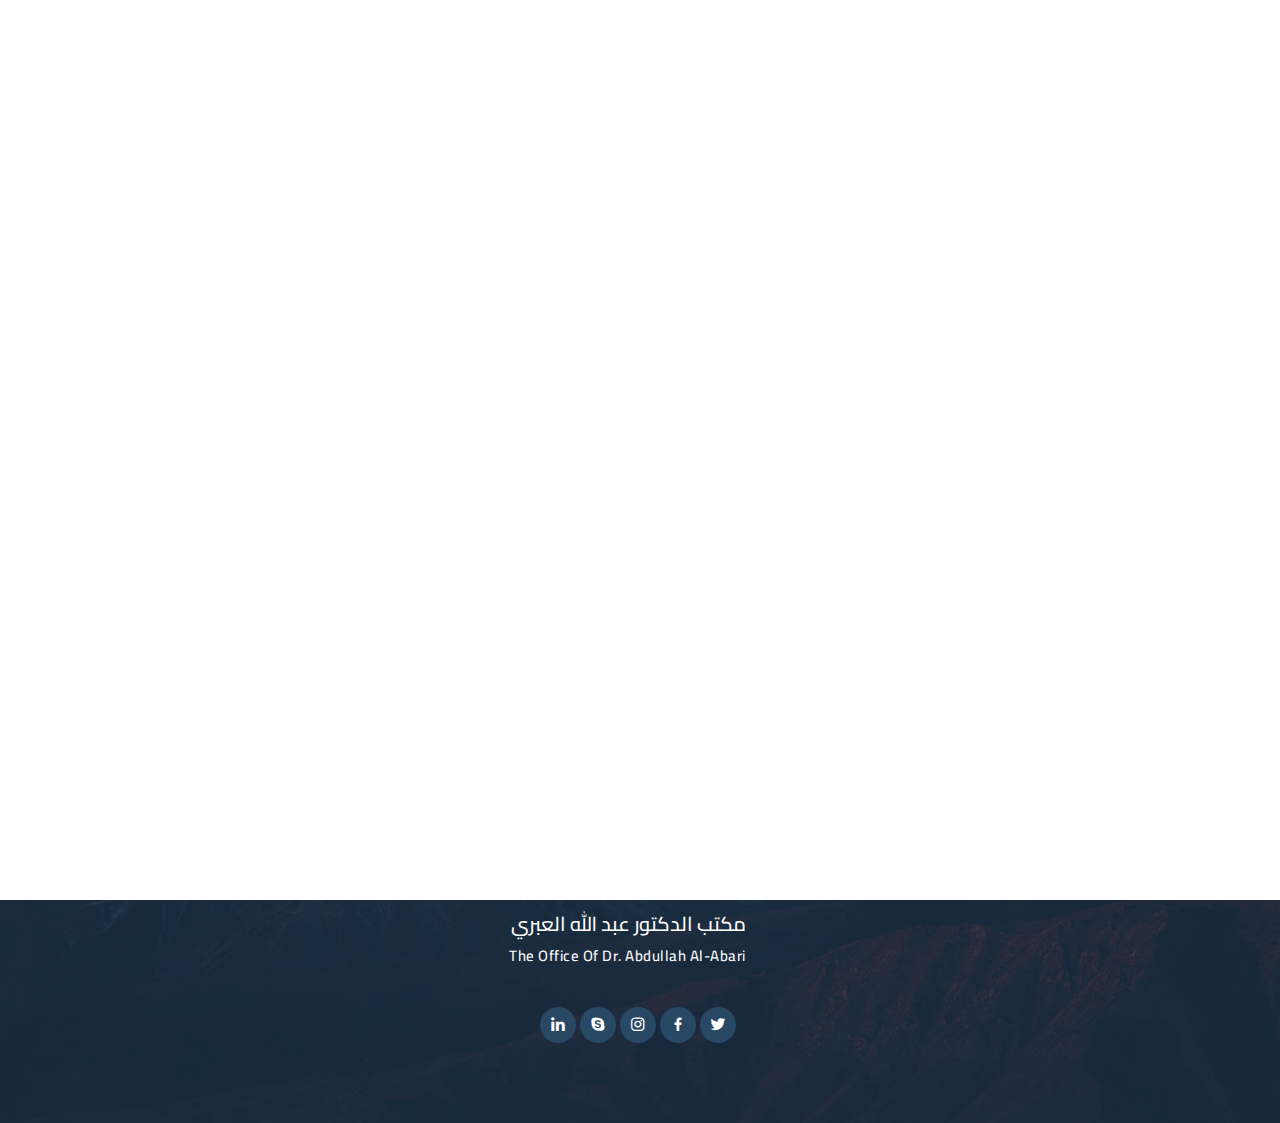
<file: contact.html>
<!DOCTYPE html>
<html lang="ar">

<head>
  <meta charset="utf-8">
  <meta content="width=device-width, initial-scale=1.0" name="viewport">

  <title>العبري</title>
  <meta content="" name="description">
  <meta content="" name="keywords">

  <!-- Favicons -->
  <link href="assets/img/favicon.png" rel="icon">
  <link href="assets/img/apple-touch-icon.png" rel="apple-touch-icon">

  <!-- Google Fonts -->
  <link rel="preconnect" href="https://fonts.googleapis.com">
  <link rel="preconnect" href="https://fonts.gstatic.com" crossorigin>
  <link href="https://fonts.googleapis.com/css2?family=Open+Sans:wght@400;500&family=Roboto:wght@500;700;900&display=swap" rel="stylesheet"> 


    <!-- Icon Font Stylesheet -->
    <link href="https://cdnjs.cloudflare.com/ajax/libs/font-awesome/5.10.0/css/all.min.css" rel="stylesheet">
    <link href="https://cdn.jsdelivr.net/npm/bootstrap-icons@1.4.1/font/bootstrap-icons.css" rel="stylesheet">


  <!-- Vendor CSS Files -->
  <link href="assets/vendor/aos/aos.css" rel="stylesheet">
  <link href="assets/vendor/bootstrap/css/bootstrap.min.css" rel="stylesheet">
  <link href="assets/vendor/bootstrap-icons/bootstrap-icons.css" rel="stylesheet">
  <link href="assets/vendor/boxicons/css/boxicons.min.css" rel="stylesheet">
  <link href="assets/vendor/glightbox/css/glightbox.min.css" rel="stylesheet">
  <link href="assets/vendor/swiper/swiper-bundle.min.css" rel="stylesheet">


  <!-- Libraries Stylesheet -->
  <link href="assets/lib/animate/animate.min.css" rel="stylesheet">
  <link href="assets/lib/owlcarousel/assets/owl.carousel.min.css" rel="stylesheet">
  <link href="assets/lib/lightbox/css/lightbox.min.css" rel="stylesheet">

  <!-- Customized Bootstrap Stylesheet -->

  <link href="assets/css/bootstrap.min.css" rel="stylesheet">

  <!-- Template Main CSS File -->
  <link href="assets/css/style.css" rel="stylesheet">
  <link href="assets/css/style2.css" rel="stylesheet">


  <style>
    p {
      text-align: right
    }


    .circle-image {
      display: flex;
      flex-direction: column;
      align-items: center;
    }


    .circle-image img {
      width: 100px;
      height: 100px;
      /* border-radius: 50%; */
      object-fit: cover;
      display: block;
    }

    .image-title {
      margin-top: 10px;
      font-size: 16px;
    }

    .testimonial-item {
      margin-right: 0;
    }


    .mobile-nav-toggle {
  display: none;
}

@media (min-width: 200px)and (max-width: 950px) {
  .mobile-nav-toggle {
    display: block;
    position: fixed;
    top: 20px;
    left: 20px;
    font-size: 30px;
    color: #000;
    cursor: pointer;
  }
}
  </style>

</head>

<body dir="rtl">
  
<!-- Spinner Start -->
<div id="spinner" class="show bg-white position-fixed translate-middle w-100 vh-100 top-50 start-50 d-flex align-items-center justify-content-center">
  <div class="spinner-grow text-primary" style="width: 3rem; height: 3rem;" role="status">
      <span class="sr-only">تحميل </span>
  </div>
</div>
<!-- Spinner End -->

  <!-- ======= Header ======= -->
  <header id="header">
    <div class="container d-flex align-items-center justify-content-between">

      <div class="logo">
        <a href="index.html"> <img src="assets/img/logofoot2.png" alt="" class="img-fluid"></a>
        <h1><a href="index.html"><span> مكتب الدكتور عبد الله العبري للمحاماة</span><br><span class="spa"> The office of
              Dr. Abdullah Al-Abari </span> </a></h1>

      </div>

      <nav id="navbar" class="navbar">
        <ul>
          <!-- <li><a class="nav-link scrollto active" href="#hero"> الرئيسية</a></li> -->
          <li><a class="getstarted scrollto" href="#about">دخول الموكلين</a></li>
          <li><a class="nav-link scrollto" href="#portfolio">المكتبة القانونية الرقمية</a></li>

          <!-- <li><a class="nav-link scrollto" href="#about">الرئيسية </a></li>

          <li><a class="nav-link scrollto" href="#about">من نحن </a></li>
          <li><a class="nav-link scrollto" href="#services">خدماتنا</a></li>
          <li><a class="nav-link scrollto" href="#portfolio">اخبارنا</a></li>
          <li><a class="nav-link scrollto" href="#team">فريقنا</a></li> -->
          <li><a class="nav-link scrollto" href="#team" title="English">
              <i class="bi bi-globe2 nav-toggle" style="font-size: 30px;"></i>
            </a></li>



          <li class="dropdown"><a href="#"> <i class="bi bi-list nav-toggle" style="font-size: 40px;"></i></a>
            <ul>
              <!-- <li class="dropdown"><a href="#"><span>اللغة</span> <i class="bi bi-chevron-right"></i></a>
                <ul>
                  <li><a href="#">العربية</a></li>
                  <li><a href="#">English</a></li>

                </ul>
              </li> -->
              <li><a href="#">من نحن</a></li>
              <li><a href="services.html"> خدماتنا</a></li>
              <li><a href="news.html">اخبارنا</a></li>
              <li><a href="#par">شركاونا</a></li>
              <li><a href="#cost">عملائنا</a></li>
            </ul>
          </li>
          <!-- <li><a class="nav-link scrollto" href="#contact">تواصل بنا</a></li> -->
        </ul>
        <i dir="ltr" class="bi bi-list mobile-nav-toggle"></i>
      </nav><!-- .navbar -->

    </div>
  </header><!-- End Header -->
 
    <main>

    <!-- ======= Breadcrumbs Section ======= -->
    <section class="breadcrumbs">
        <div class="container">
  
          <div class="d-flex justify-content-between align-items-center">
            <h2>التواصل   </h2>
            <ol>
            
              <li>تواصل معانا     </li>
              <li><a href="index.html">الرئيسية</a></li>
            </ol>
          </div>
  
        </div>
      </section><!-- Breadcrumbs Section -->
  
      <!-- Contact Start -->
<!-- Contact Start -->
<div class="container-fluid bg-light overflow-hidden px-lg-5 py-3 text-center" style="margin: 2rem 0;">
    <div class="container contact px-lg-5">
        <div class="row g-0 mx-lg-5">
            <div class="col-lg-6 contact-text py-2 wow fadeIn" data-wow-delay="0.5s">
                <div class="p-lg-5 pe-lg-0">
                    <div class="section-title text-end">
                        <h1 class="display-5 mb-4">تواصل معنا</h1>
                    </div>
                    <p class="mb-4 text-end">
                        يسرنا تواصلك معنا
                    </p>
                    <form dir="rtl">
                        <div class="row g-3">
                            <div class="col-md-6">
                                <div class="form-floating">
                                    <input type="text" class="form-control" id="name" placeholder="الاسم  ">
                                    <label for="name" class="text-end">الاسم</label>
                                </div>
                            </div>
                            <div class="col-md-6">
                                <div class="form-floating">
                                    <input type="email" class="form-control" id="email" placeholder="الايميل ">
                                    <label for="email" class="text-end">الايميل</label>
                                </div>
                            </div>
                            <div class="col-12">
                                <div class="form-floating">
                                    <input type="text" class="form-control" id="subject" placeholder="الموضوع">
                                    <label for="subject" class="text-ce">الموضوع</label>
                                </div>
                            </div>
                            <div class="col-12">
                                <div class="form-floating">
                                    <textarea class="form-control" placeholder="اترك رسالتك هنا" id="message" style="height: 100px"></textarea>
                                    <label for="message" class="text-end">الرسالة</label>
                                </div>
                            </div>
                            <div class="col-12">
                                <button class="btn btn-primary w-100 py-3" type="submit">إرسال الرسالة</button>
                            </div>
                        </div>
                    </form>
                </div>
            </div>
            <div class="col-lg-6 pe-lg-0 " style="min-height: 400px; padding-left: 150px;">
                <div class="position-relative h-100">
                    <iframe class="position-absolute w-100 h-100" style="object-fit: cover;"
                    src="https://www.google.com/maps/embed?pb=!1m18!1m12!1m3!1d3001156.4288297426!2d-78.01371936852176!3d42.72876761954724!2m3!1f0!2f0!3f0!3m2!1i1024!2i768!4f13.1!3m3!1m2!1s0x4ccc4bf0f123a5a9%3A0xddcfc6c1de189567!2sNew%20York%2C%20USA!5e0!3m2!1sen!2sbd!4v1603794290143!5m2!1sen!2sbd"
                    frameborder="0" allowfullscreen="" aria-hidden="false" tabindex="0"></iframe>
            
                   </div>
            </div>
        </div>
    </div>
</div>

</main>




  <!-- ======= Footer ======= -->
  <!-- ======= Footer ======= -->
  <footer id="footer">
    <div class="footer-top">
      <div class="container">
        <div class="row justify-content-center">
          <div class="">
            <div class="logo">
              <h1><a href="index.html"><span>مكتب الدكتور عبد الله العبري</span><br><span class="spa">The office of Dr. Abdullah Al-Abari</span></a></h1>
            </div>
          </div>
        </div>
        <div class="row social-links justify-content-center">
          <a href="#" class="twitter"><i class="bx bxl-twitter"></i></a>
          <a href="#" class="facebook"><i class="bx bxl-facebook"></i></a>
          <a href="#" class="instagram"><i class="bx bxl-instagram"></i></a>
          <a href="#" class="google-plus"><i class="bx bxl-skype"></i></a>
          <a href="#" class="linkedin"><i class="bx bxl-linkedin"></i></a>
        </div>
      </div>
    </div>
  </footer>
  

  <a href="#" class="back-to-top d-flex align-items-center justify-content-center"><i
      class="bi bi-arrow-up-short"></i></a>

  <!-- Vendor JS Files -->
  <script src="assets/vendor/aos/aos.js"></script>
  <script src="assets/vendor/bootstrap/js/bootstrap.bundle.min.js"></script>
  <script src="assets/vendor/glightbox/js/glightbox.min.js"></script>
  <script src="assets/vendor/isotope-layout/isotope.pkgd.min.js"></script>
  <script src="assets/vendor/swiper/swiper-bundle.min.js"></script>
  <script src="assets/vendor/php-email-form/validate.js"></script>

  <!-- Template Main JS File -->
  <script src="assets/js/main.js"></script>
</file>
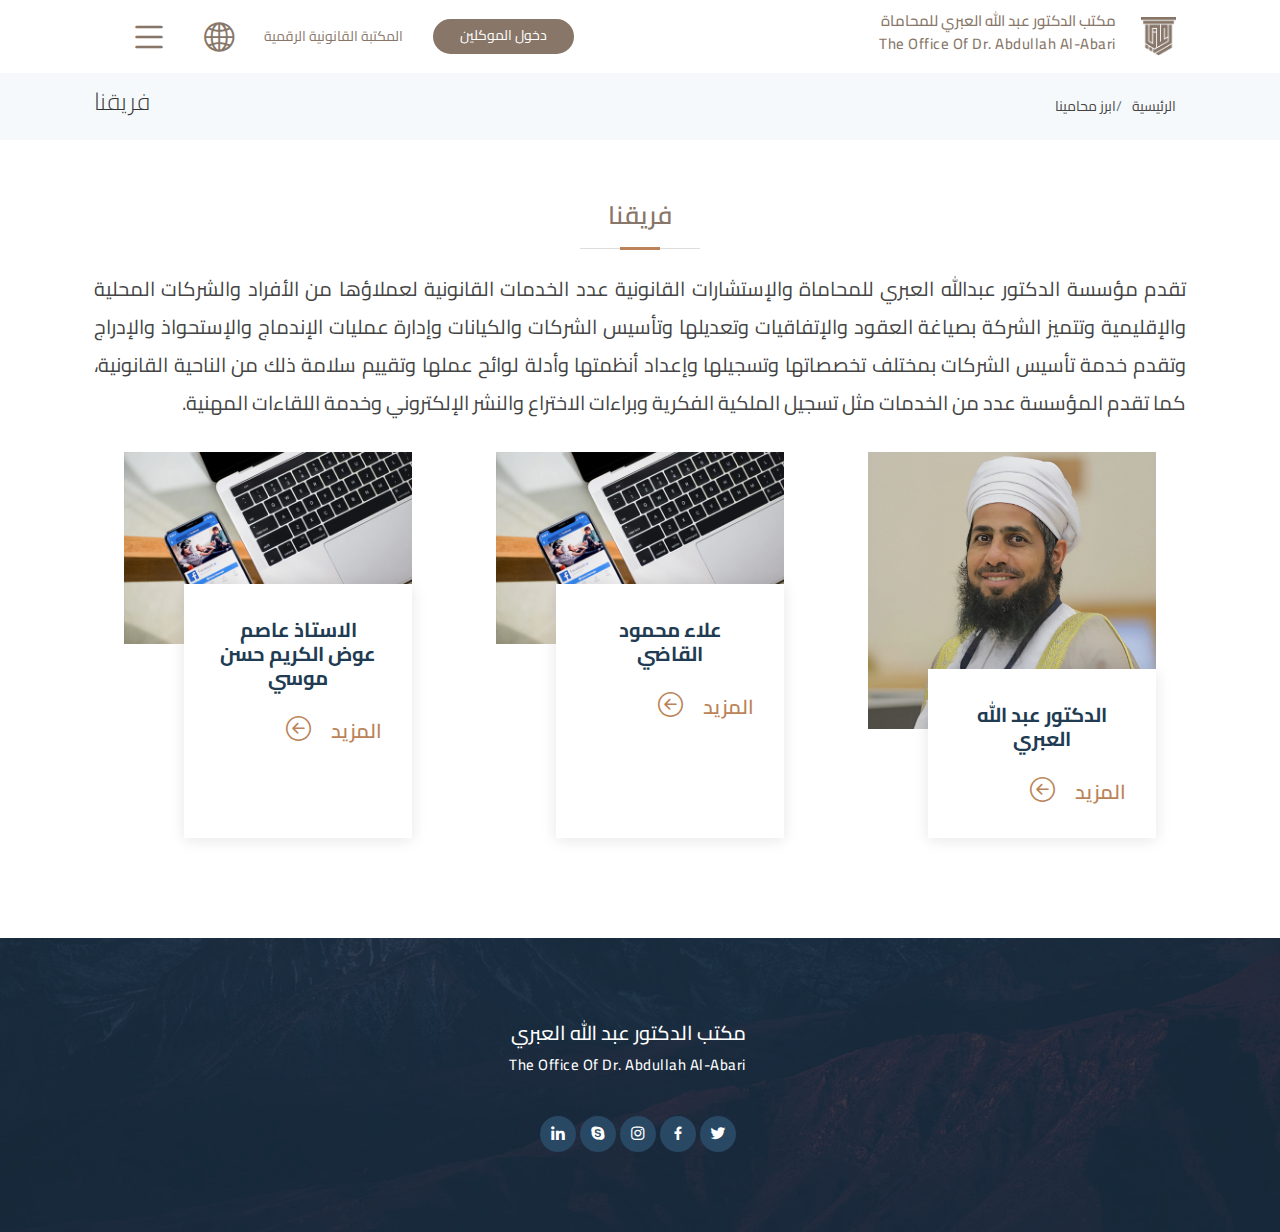
<file: lawyer.html>
<!DOCTYPE html>
<html lang="ar">

<head>
  <meta charset="utf-8">
  <meta content="width=device-width, initial-scale=1.0" name="viewport">

  <title>العبري</title>
  <meta content="" name="description">
  <meta content="" name="keywords">

  <!-- Favicons -->
  <link href="assets/img/favicon.png" rel="icon">
  <link href="assets/img/apple-touch-icon.png" rel="apple-touch-icon">

  <!-- Google Fonts -->
  <link rel="preconnect" href="https://fonts.googleapis.com">
  <link rel="preconnect" href="https://fonts.gstatic.com" crossorigin>
  <link href="https://fonts.googleapis.com/css2?family=Open+Sans:wght@400;500&family=Roboto:wght@500;700;900&display=swap" rel="stylesheet"> 


    <!-- Icon Font Stylesheet -->
    <link href="https://cdnjs.cloudflare.com/ajax/libs/font-awesome/5.10.0/css/all.min.css" rel="stylesheet">
    <link href="https://cdn.jsdelivr.net/npm/bootstrap-icons@1.4.1/font/bootstrap-icons.css" rel="stylesheet">


  <!-- Vendor CSS Files -->
  <link href="assets/vendor/aos/aos.css" rel="stylesheet">
  <link href="assets/vendor/bootstrap/css/bootstrap.min.css" rel="stylesheet">
  <link href="assets/vendor/bootstrap-icons/bootstrap-icons.css" rel="stylesheet">
  <link href="assets/vendor/boxicons/css/boxicons.min.css" rel="stylesheet">
  <link href="assets/vendor/glightbox/css/glightbox.min.css" rel="stylesheet">
  <link href="assets/vendor/swiper/swiper-bundle.min.css" rel="stylesheet">


  <!-- Libraries Stylesheet -->
  <link href="assets/lib/animate/animate.min.css" rel="stylesheet">
  <link href="assets/lib/owlcarousel/assets/owl.carousel.min.css" rel="stylesheet">
  <link href="assets/lib/lightbox/css/lightbox.min.css" rel="stylesheet">

  <!-- Customized Bootstrap Stylesheet -->

  <link href="assets/css/bootstrap.min.css" rel="stylesheet">

  <!-- Template Main CSS File -->
  <link href="assets/css/style.css" rel="stylesheet">
  <link href="assets/css/style2.css" rel="stylesheet">


  <style>
    p {
      text-align: right
    }


    .circle-image {
      display: flex;
      flex-direction: column;
      align-items: center;
    }


    .circle-image img {
      width: 100px;
      height: 100px;
      /* border-radius: 50%; */
      object-fit: cover;
      display: block;
    }

    .image-title {
      margin-top: 10px;
      font-size: 16px;
    }

    .testimonial-item {
      margin-right: 0;
    }


    .mobile-nav-toggle {
  display: none;
}

@media (min-width: 200px)and (max-width: 950px) {
  .mobile-nav-toggle {
    display: block;
    position: fixed;
    top: 20px;
    left: 20px;
    font-size: 30px;
    color: #000;
    cursor: pointer;
  }
}
  </style>

</head>

<body dir="rtl">
  
<!-- Spinner Start -->
<!-- <div id="spinner" class="show bg-white position-fixed translate-middle w-100 vh-100 top-50 start-50 d-flex align-items-center justify-content-center">
  <div class="spinner-grow text-primary" style="width: 3rem; height: 3rem;" role="status">
      <span class="sr-only">تحميل </span>
  </div>
</div> -->
<!-- Spinner End -->

  <!-- ======= Header ======= -->
  <header id="header">
    <div class="container d-flex align-items-center justify-content-between">

      <div class="logo">
        <a href="index.html"> <img src="assets/img/logofoot2.png" alt="" class="img-fluid"></a>
        <h1><a href="index.html"><span> مكتب الدكتور عبد الله العبري للمحاماة</span><br><span class="spa"> The office of
              Dr. Abdullah Al-Abari </span> </a></h1>

      </div>

      <nav id="navbar" class="navbar">
        <ul>
          <!-- <li><a class="nav-link scrollto active" href="#hero"> الرئيسية</a></li> -->
          <li><a class="getstarted scrollto" href="#about">دخول الموكلين</a></li>
          <li><a class="nav-link scrollto" href="#portfolio">المكتبة القانونية الرقمية</a></li>

          <!-- <li><a class="nav-link scrollto" href="#about">الرئيسية </a></li>

          <li><a class="nav-link scrollto" href="#about">من نحن </a></li>
          <li><a class="nav-link scrollto" href="#services">خدماتنا</a></li>
          <li><a class="nav-link scrollto" href="#portfolio">اخبارنا</a></li>
          <li><a class="nav-link scrollto" href="#team">فريقنا</a></li> -->
          <li><a class="nav-link scrollto" href="#team" title="English">
              <i class="bi bi-globe2 nav-toggle" style="font-size: 30px;"></i>
            </a></li>



          <li class="dropdown"><a href="#"> <i class="bi bi-list nav-toggle" style="font-size: 40px;"></i></a>
            <ul>
              <!-- <li class="dropdown"><a href="#"><span>اللغة</span> <i class="bi bi-chevron-right"></i></a>
                <ul>
                  <li><a href="#">العربية</a></li>
                  <li><a href="#">English</a></li>

                </ul>
              </li> -->
              <li><a href="#">من نحن</a></li>
              <li><a href="services.html"> خدماتنا</a></li>
              <li><a href="news.html">اخبارنا</a></li>
              <li><a href="#par">شركاونا</a></li>
              <li><a href="#cost">عملائنا</a></li>
            </ul>
          </li>
          <!-- <li><a class="nav-link scrollto" href="#contact">تواصل بنا</a></li> -->
        </ul>
        <i dir="ltr" class="bi bi-list mobile-nav-toggle"></i>
      </nav><!-- .navbar -->

    </div>
  </header><!-- End Header -->



  <main id="main">


    
    <!-- ======= Breadcrumbs Section ======= -->
    <section class="breadcrumbs">
        <div class="container">
  
          <div class="d-flex justify-content-between align-items-center">
            <h2>فريقنا   </h2>
            <ol>
            
              <li>ابرز محامينا    </li>
              <li><a href="index.html">الرئيسية</a></li>
            </ol>
          </div>
  
        </div>
      </section><!-- Breadcrumbs Section -->
  
    <!-- ======= Services Section ======= -->
    <!-- ======= Services Section ======= -->
    <section id="services" class="services section-bg">
        <div class="container">
  
          <div class="section-title">
            <h2 class="ser" data-aos="fade-in">فريقنا</h2>
            <p data-aos="fade-in">
  
  
              تقدم مؤسسة الدكتور عبدالله العبري للمحاماة والإستشارات القانونية عدد الخدمات القانونية لعملاؤها من
              الأفراد والشركات المحلية والإقليمية وتتميز الشركة بصياغة العقود والإتفاقيات وتعديلها وتأسيس الشركات
              والكيانات وإدارة عمليات الإندماج والإستحواذ والإدراج وتقدم خدمة تأسيس الشركات بمختلف تخصصاتها وتسجيلها
              وإعداد أنظمتها وأدلة لوائح عملها وتقييم سلامة ذلك من الناحية القانونية، كما تقدم المؤسسة عدد من الخدمات
              مثل تسجيل الملكية الفكرية وبراءات الاختراع والنشر الإلكتروني وخدمة اللقاءات المهنية.
  
              <br>
  
  
          </div>
  
  
  
          <div class="row">
  
            <div class=" col-lg-4 col-md-6 col-sm-12 col d-flex" data-aos="fade-right">
              <div class="card">
                <div class="card-img">
                  <img src="assets/img/22.jpg" alt="...">
                </div>
  
                <div class="card-body">
                  <h5 class="card-title"><a href="law/abt.html"> الدكتور عبد الله العبري </a></h5>
                  <p class="card-text">
  
                  </p>
                  <div class="read-more"><a href="law/abt.html"> المزيد<i class="bi bi-arrow-left-circle"></i></a></div>
                </div>
              </div>
            </div>
  
            <div class="col-lg-4 col-md-6 col-sm-12  d-flex" data-aos="fade-left">
              <div class="card">
                <div class="card-img">
                  <img src="assets/img/services-2.jpg" alt="...">
                </div>
                <div class="card-body">
                  <h5 class="card-title"><a href="law/ala.html"> علاء محمود القاضي
                    </a></h5>
                  <p class="card-text">
                  </p>
                  <div class="read-more"><a href="law/ala.html"> المزيد<i class="bi bi-arrow-left-circle"></i></a></div>
                </div>
              </div>
  
            </div>
            <div class="col-lg-4 col-md-6 col-sm-12  d-flex" data-aos="fade-left">
              <div class="card">
                <div class="card-img">
                  <img src="assets/img/services-2.jpg" alt="...">
                </div>
                <div class="card-body">
                  <h5 class="card-title"><a href="law/asam.html"> الاستاذ عاصم عوض الكريم حسن موسي
                    </a></h5>
                  <p class="card-text">
  
                  </p>
  
                  <div class="read-more"><a href="law/asam.html"> المزيد<i class="bi bi-arrow-left-circle"></i></a></div>
  
                </div>
              </div>
  
            </div>
  
  
          </div>
         </div>
  
        </div>
      </section>
      <!-- End Services Section -->
    <!-- End Services Section -->

    



  </main><!-- End #main -->

  <!-- ======= Footer ======= -->
  <footer id="footer">
    <div class="footer-top">
      <div class="container">
        <div class="row justify-content-center">
          <div class="">
            <div class="logo">
              <h1><a href="index.html"><span>مكتب الدكتور عبد الله العبري</span><br><span class="spa">The office of Dr. Abdullah Al-Abari</span></a></h1>
            </div>
          </div>
        </div>
        <div class="row social-links justify-content-center">
          <a href="#" class="twitter"><i class="bx bxl-twitter"></i></a>
          <a href="#" class="facebook"><i class="bx bxl-facebook"></i></a>
          <a href="#" class="instagram"><i class="bx bxl-instagram"></i></a>
          <a href="#" class="google-plus"><i class="bx bxl-skype"></i></a>
          <a href="#" class="linkedin"><i class="bx bxl-linkedin"></i></a>
        </div>
      </div>
    </div>
  </footer>
  
  <!-- End Footer -->

  <a href="#" class="back-to-top d-flex align-items-center justify-content-center"><i
      class="bi bi-arrow-up-short"></i></a>

  <!-- Vendor JS Files -->
  <script src="assets/vendor/aos/aos.js"></script>
  <script src="assets/vendor/bootstrap/js/bootstrap.bundle.min.js"></script>
  <script src="assets/vendor/glightbox/js/glightbox.min.js"></script>
  <script src="assets/vendor/isotope-layout/isotope.pkgd.min.js"></script>
  <script src="assets/vendor/swiper/swiper-bundle.min.js"></script>
  <script src="assets/vendor/php-email-form/validate.js"></script>

  <!-- Template Main JS File -->
  <script src="assets/js/main.js"></script>

</body>

</html>
</file>
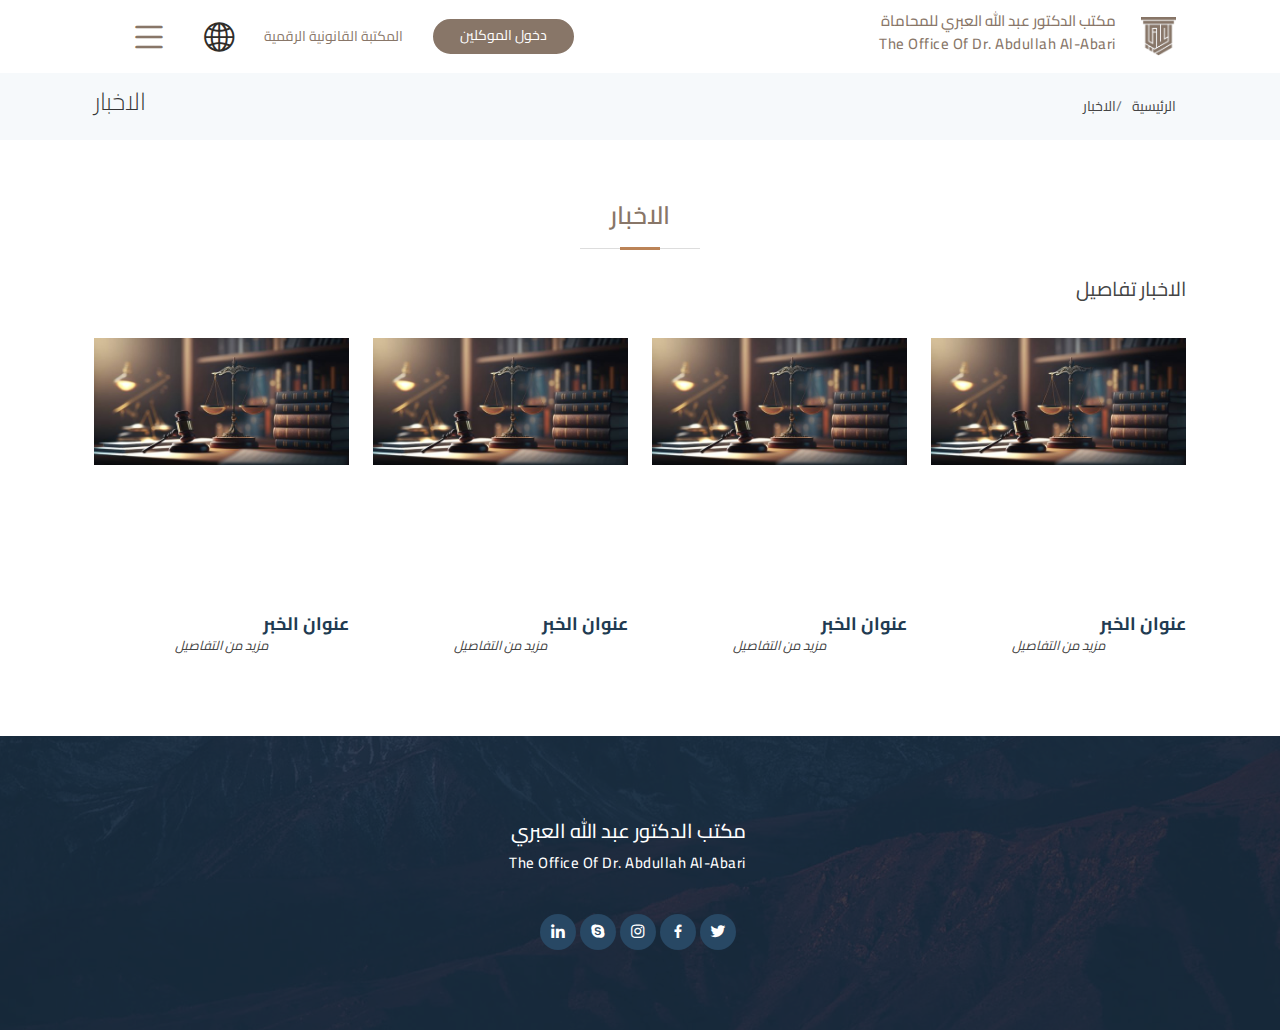
<file: news.html>
<!DOCTYPE html>
<html lang="ar">

<head>
  <meta charset="utf-8">
  <meta content="width=device-width, initial-scale=1.0" name="viewport">

  <title>العبري</title>
  <meta content="" name="description">
  <meta content="" name="keywords">

  <!-- Favicons -->
  <link href="assets/img/favicon.png" rel="icon">
  <link href="assets/img/apple-touch-icon.png" rel="apple-touch-icon">

  <!-- Google Fonts -->
  <link rel="preconnect" href="https://fonts.googleapis.com">
  <link rel="preconnect" href="https://fonts.gstatic.com" crossorigin>
  <link href="https://fonts.googleapis.com/css2?family=Open+Sans:wght@400;500&family=Roboto:wght@500;700;900&display=swap" rel="stylesheet"> 


    <!-- Icon Font Stylesheet -->
    <link href="https://cdnjs.cloudflare.com/ajax/libs/font-awesome/5.10.0/css/all.min.css" rel="stylesheet">
    <link href="https://cdn.jsdelivr.net/npm/bootstrap-icons@1.4.1/font/bootstrap-icons.css" rel="stylesheet">


  <!-- Vendor CSS Files -->
  <link href="assets/vendor/aos/aos.css" rel="stylesheet">
  <link href="assets/vendor/bootstrap/css/bootstrap.min.css" rel="stylesheet">
  <link href="assets/vendor/bootstrap-icons/bootstrap-icons.css" rel="stylesheet">
  <link href="assets/vendor/boxicons/css/boxicons.min.css" rel="stylesheet">
  <link href="assets/vendor/glightbox/css/glightbox.min.css" rel="stylesheet">
  <link href="assets/vendor/swiper/swiper-bundle.min.css" rel="stylesheet">


  <!-- Libraries Stylesheet -->
  <link href="assets/lib/animate/animate.min.css" rel="stylesheet">
  <link href="assets/lib/owlcarousel/assets/owl.carousel.min.css" rel="stylesheet">
  <link href="assets/lib/lightbox/css/lightbox.min.css" rel="stylesheet">

  <!-- Customized Bootstrap Stylesheet -->

  <link href="assets/css/bootstrap.min.css" rel="stylesheet">

  <!-- Template Main CSS File -->
  <link href="assets/css/style.css" rel="stylesheet">
  <link href="assets/css/style2.css" rel="stylesheet">


  <style>
    p {
      text-align: right
    }


    .circle-image {
      display: flex;
      flex-direction: column;
      align-items: center;
    }


    .circle-image img {
      width: 100px;
      height: 100px;
      /* border-radius: 50%; */
      object-fit: cover;
      display: block;
    }

    .image-title {
      margin-top: 10px;
      font-size: 16px;
    }

    .testimonial-item {
      margin-right: 0;
    }


    .mobile-nav-toggle {
  display: none;
}

@media (min-width: 200px)and (max-width: 950px) {
  .mobile-nav-toggle {
    display: block;
    position: fixed;
    top: 20px;
    left: 20px;
    font-size: 30px;
    color: #000;
    cursor: pointer;
  }
}
  </style>

</head>

<body dir="rtl">
  
<!-- Spinner Start -->
<!-- <div id="spinner" class="show bg-white position-fixed translate-middle w-100 vh-100 top-50 start-50 d-flex align-items-center justify-content-center">
  <div class="spinner-grow text-primary" style="width: 3rem; height: 3rem;" role="status">
      <span class="sr-only">تحميل </span>
  </div>
</div> -->
<!-- Spinner End -->

  <!-- ======= Header ======= -->
  <header id="header">
    <div class="container d-flex align-items-center justify-content-between">

      <div class="logo">
        <a href="index.html"> <img src="assets/img/logofoot2.png" alt="" class="img-fluid"></a>
        <h1><a href="index.html"><span> مكتب الدكتور عبد الله العبري للمحاماة</span><br><span class="spa"> The office of
              Dr. Abdullah Al-Abari </span> </a></h1>

      </div>

      <nav id="navbar" class="navbar">
        <ul>
          <!-- <li><a class="nav-link scrollto active" href="#hero"> الرئيسية</a></li> -->
          <li><a class="getstarted scrollto" href="#about">دخول الموكلين</a></li>
          <li><a class="nav-link scrollto" href="#portfolio">المكتبة القانونية الرقمية</a></li>

          <!-- <li><a class="nav-link scrollto" href="#about">الرئيسية </a></li>

          <li><a class="nav-link scrollto" href="#about">من نحن </a></li>
          <li><a class="nav-link scrollto" href="#services">خدماتنا</a></li>
          <li><a class="nav-link scrollto" href="#portfolio">اخبارنا</a></li>
          <li><a class="nav-link scrollto" href="#team">فريقنا</a></li> -->
          <li><a class="nav-link scrollto" href="#team" title="English">
              <i class="bi bi-globe2 nav-toggle" style="font-size: 30px;"></i>
            </a></li>



          <li class="dropdown"><a href="#"> <i class="bi bi-list nav-toggle" style="font-size: 40px;"></i></a>
            <ul>
              <!-- <li class="dropdown"><a href="#"><span>اللغة</span> <i class="bi bi-chevron-right"></i></a>
                <ul>
                  <li><a href="#">العربية</a></li>
                  <li><a href="#">English</a></li>

                </ul>
              </li> -->
              <li><a href="#">من نحن</a></li>
              <li><a href="services.html"> خدماتنا</a></li>
              <li><a href="news.html">اخبارنا</a></li>
              <li><a href="#par">شركاونا</a></li>
              <li><a href="#cost">عملائنا</a></li>
            </ul>
          </li>
          <!-- <li><a class="nav-link scrollto" href="#contact">تواصل بنا</a></li> -->
        </ul>
        <i dir="ltr" class="bi bi-list mobile-nav-toggle"></i>
      </nav><!-- .navbar -->

    </div>
  </header><!-- End Header -->





  <main id="main">


    
    <!-- ======= Breadcrumbs Section ======= -->
    <section class="breadcrumbs">
        <div class="container">
  
          <div class="d-flex justify-content-between align-items-center">
            <h2>الاخبار    </h2>
            <ol>
            
              <li>الاخبار     </li>
              <li><a href="index.html">الرئيسية</a></li>
            </ol>
          </div>
  
        </div>
      </section><!-- Breadcrumbs Section -->
  


      
    <!-- ======= Team Section ======= -->
    <section id="team" class="team section-bg">
        <div class="container">
  
          <div class="section-title">
            <h2 data-aos="fade-in">الاخبار</h2>
            <p data-aos="fade-in">    الاخبار تفاصيل    </p>
          </div>
  
          <div class="row">


            <div class="col-xl-3 col-lg-4 col-md-6">
                <div class="member" data-aos="fade-up">
                  <div class="pic"><img src="assets/img/222.jpg" alt=""></div>
                  <h4>عنوان الخبر </h4>
                  <span><a href="news_detl.html">  مزيد من التفاصيل </a></span>
   
                </div>
              </div>
   
           

              <div class="col-xl-3 col-lg-4 col-md-6">
                <div class="member" data-aos="fade-up">
                  <div class="pic"><img src="assets/img/222.jpg" alt=""></div>
                  <h4>عنوان الخبر </h4>
                  <span><a href="news_detl.html">  مزيد من التفاصيل </a></span>
   
                </div>
              </div>

            <div class="col-xl-3 col-lg-4 col-md-6">
                <div class="member" data-aos="fade-up">
                  <div class="pic"><img src="assets/img/222.jpg" alt=""></div>
                  <h4>عنوان الخبر </h4>
                  <span><a href="news_detl.html">  مزيد من التفاصيل </a></span>
   
                </div>
              </div>


              <div class="col-xl-3 col-lg-4 col-md-6">
                <div class="member" data-aos="fade-up">
                  <div class="pic"><img src="assets/img/222.jpg" alt=""></div>
                  <h4>عنوان الخبر </h4>
                  <span><a href="news_detl.html">  مزيد من التفاصيل </a></span>
   
                </div>
              </div>
       
   </div>
           

            




        </div>
      </section><!-- End Team Section -->






  </main><!-- End #main -->

  <!-- ======= Footer ======= -->
  <footer id="footer">
    <div class="footer-top">
      <div class="container">
        <div class="row justify-content-center">
          <div class="">
            <div class="logo">
              <h1><a href="index.html"><span>مكتب الدكتور عبد الله العبري</span><br><span class="spa">The office of Dr. Abdullah Al-Abari</span></a></h1>
            </div>
          </div>
        </div>
        <div class="row social-links justify-content-center">
          <a href="#" class="twitter"><i class="bx bxl-twitter"></i></a>
          <a href="#" class="facebook"><i class="bx bxl-facebook"></i></a>
          <a href="#" class="instagram"><i class="bx bxl-instagram"></i></a>
          <a href="#" class="google-plus"><i class="bx bxl-skype"></i></a>
          <a href="#" class="linkedin"><i class="bx bxl-linkedin"></i></a>
        </div>
      </div>
    </div>
  </footer>
  
  <!-- End Footer -->

  <a href="#" class="back-to-top d-flex align-items-center justify-content-center"><i
      class="bi bi-arrow-up-short"></i></a>

  <!-- Vendor JS Files -->
  <script src="assets/vendor/aos/aos.js"></script>
  <script src="assets/vendor/bootstrap/js/bootstrap.bundle.min.js"></script>
  <script src="assets/vendor/glightbox/js/glightbox.min.js"></script>
  <script src="assets/vendor/isotope-layout/isotope.pkgd.min.js"></script>
  <script src="assets/vendor/swiper/swiper-bundle.min.js"></script>
  <script src="assets/vendor/php-email-form/validate.js"></script>

  <!-- Template Main JS File -->
  <script src="assets/js/main.js"></script>

</body>

</html>
</file>
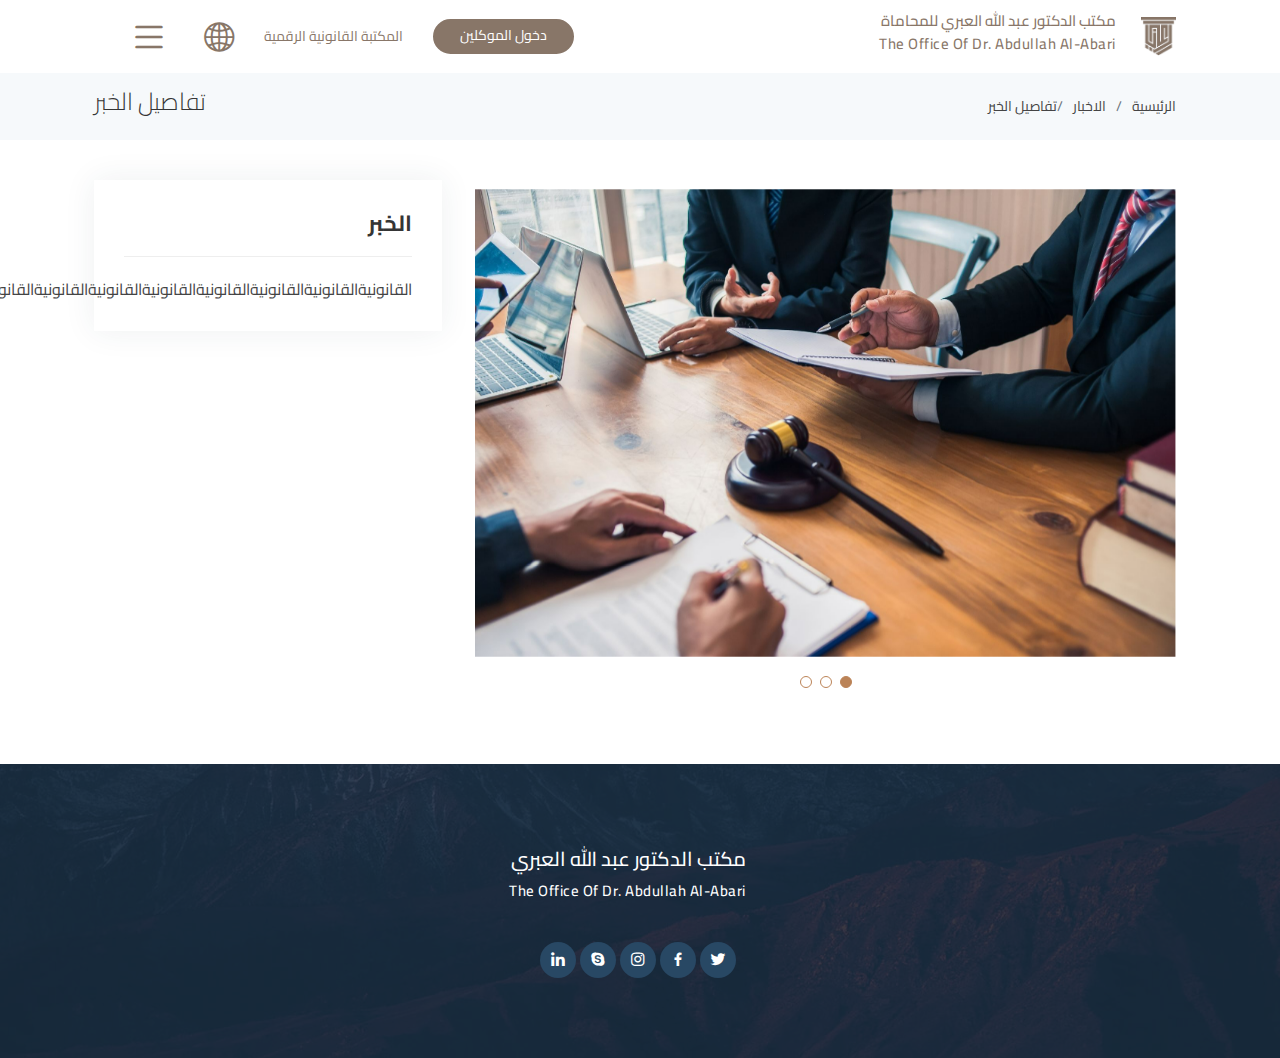
<file: news_detl.html>
<!DOCTYPE html>
<html lang="ar">

<head>
  <meta charset="utf-8">
  <meta content="width=device-width, initial-scale=1.0" name="viewport">

  <title>العبري</title>
  <meta content="" name="description">
  <meta content="" name="keywords">

  <!-- Favicons -->
  <link href="assets/img/favicon.png" rel="icon">
  <link href="assets/img/apple-touch-icon.png" rel="apple-touch-icon">

  <!-- Google Fonts -->
  <link rel="preconnect" href="https://fonts.googleapis.com">
  <link rel="preconnect" href="https://fonts.gstatic.com" crossorigin>
  <link href="https://fonts.googleapis.com/css2?family=Open+Sans:wght@400;500&family=Roboto:wght@500;700;900&display=swap" rel="stylesheet"> 


    <!-- Icon Font Stylesheet -->
    <link href="https://cdnjs.cloudflare.com/ajax/libs/font-awesome/5.10.0/css/all.min.css" rel="stylesheet">
    <link href="https://cdn.jsdelivr.net/npm/bootstrap-icons@1.4.1/font/bootstrap-icons.css" rel="stylesheet">


  <!-- Vendor CSS Files -->
  <link href="assets/vendor/aos/aos.css" rel="stylesheet">
  <link href="assets/vendor/bootstrap/css/bootstrap.min.css" rel="stylesheet">
  <link href="assets/vendor/bootstrap-icons/bootstrap-icons.css" rel="stylesheet">
  <link href="assets/vendor/boxicons/css/boxicons.min.css" rel="stylesheet">
  <link href="assets/vendor/glightbox/css/glightbox.min.css" rel="stylesheet">
  <link href="assets/vendor/swiper/swiper-bundle.min.css" rel="stylesheet">


  <!-- Libraries Stylesheet -->
  <link href="assets/lib/animate/animate.min.css" rel="stylesheet">
  <link href="assets/lib/owlcarousel/assets/owl.carousel.min.css" rel="stylesheet">
  <link href="assets/lib/lightbox/css/lightbox.min.css" rel="stylesheet">

  <!-- Customized Bootstrap Stylesheet -->

  <link href="assets/css/bootstrap.min.css" rel="stylesheet">

  <!-- Template Main CSS File -->
  <link href="assets/css/style.css" rel="stylesheet">
  <link href="assets/css/style2.css" rel="stylesheet">


  <style>
    p {
      text-align: right
    }


    .circle-image {
      display: flex;
      flex-direction: column;
      align-items: center;
    }


    .circle-image img {
      width: 100px;
      height: 100px;
      /* border-radius: 50%; */
      object-fit: cover;
      display: block;
    }

    .image-title {
      margin-top: 10px;
      font-size: 16px;
    }

    .testimonial-item {
      margin-right: 0;
    }


    .mobile-nav-toggle {
  display: none;
}

@media (min-width: 200px)and (max-width: 950px) {
  .mobile-nav-toggle {
    display: block;
    position: fixed;
    top: 20px;
    left: 20px;
    font-size: 30px;
    color: #000;
    cursor: pointer;
  }
}
  </style>

</head>

<body dir="rtl">
  
<!-- Spinner Start -->
<!-- <div id="spinner" class="show bg-white position-fixed translate-middle w-100 vh-100 top-50 start-50 d-flex align-items-center justify-content-center">
  <div class="spinner-grow text-primary" style="width: 3rem; height: 3rem;" role="status">
      <span class="sr-only">تحميل </span>
  </div>
</div> -->
<!-- Spinner End -->

  <!-- ======= Header ======= -->
  <header id="header">
    <div class="container d-flex align-items-center justify-content-between">

      <div class="logo">
        <a href="index.html"> <img src="assets/img/logofoot2.png" alt="" class="img-fluid"></a>
        <h1><a href="index.html"><span> مكتب الدكتور عبد الله العبري للمحاماة</span><br><span class="spa"> The office of
              Dr. Abdullah Al-Abari </span> </a></h1>

      </div>

      <nav id="navbar" class="navbar">
        <ul>
          <!-- <li><a class="nav-link scrollto active" href="#hero"> الرئيسية</a></li> -->
          <li><a class="getstarted scrollto" href="#about">دخول الموكلين</a></li>
          <li><a class="nav-link scrollto" href="#portfolio">المكتبة القانونية الرقمية</a></li>

          <!-- <li><a class="nav-link scrollto" href="#about">الرئيسية </a></li>

          <li><a class="nav-link scrollto" href="#about">من نحن </a></li>
          <li><a class="nav-link scrollto" href="#services">خدماتنا</a></li>
          <li><a class="nav-link scrollto" href="#portfolio">اخبارنا</a></li>
          <li><a class="nav-link scrollto" href="#team">فريقنا</a></li> -->
          <li><a class="nav-link scrollto" href="#team" title="English">
              <i class="bi bi-globe2 nav-toggle" style="font-size: 30px;"></i>
            </a></li>



          <li class="dropdown"><a href="#"> <i class="bi bi-list nav-toggle" style="font-size: 40px;"></i></a>
            <ul>
              <!-- <li class="dropdown"><a href="#"><span>اللغة</span> <i class="bi bi-chevron-right"></i></a>
                <ul>
                  <li><a href="#">العربية</a></li>
                  <li><a href="#">English</a></li>

                </ul>
              </li> -->
              <li><a href="#">من نحن</a></li>
              <li><a href="services.html"> خدماتنا</a></li>
              <li><a href="news.html">اخبارنا</a></li>
              <li><a href="#par">شركاونا</a></li>
              <li><a href="#cost">عملائنا</a></li>
            </ul>
          </li>
          <!-- <li><a class="nav-link scrollto" href="#contact">تواصل بنا</a></li> -->
        </ul>
        <i dir="ltr" class="bi bi-list mobile-nav-toggle"></i>
      </nav><!-- .navbar -->

    </div>
  </header><!-- End Header -->



  <main id="main">

    <!-- ======= Breadcrumbs Section ======= -->
    <section class="breadcrumbs">
      <div class="container">

        <div class="d-flex justify-content-between align-items-center">
          <h2>تفاصيل الخبر  </h2>
          <ol>
            <li>تفاصيل الخبر </li>
            <li><a href="news.html">الاخبار </a></li>
            <li><a href="index.html">الرئيسية</a></li>
           
            
          </ol>
        </div>

      </div>
    </section><!-- Breadcrumbs Section -->

    <!-- ======= Portfolio Details Section ======= -->
    <section id="portfolio-details" class="portfolio-details">
      <div class="container">

        <div class="row gy-4">

          <div class="col-lg-8">
            <div class="portfolio-details-slider swiper">
              <div class="swiper-wrapper align-items-center">

                <div class="swiper-slide">
                  <img src="assets/img/services/serv8.png" alt="">
                </div>

                <div class="swiper-slide">
                  <img src="assets/img/services/serv3.jpg" alt="">
                </div>

                <div class="swiper-slide">
                  <img src="assets/img/services/serv4.jpg" alt="">
                </div>

              </div>
              <div class="swiper-pagination"></div>
            </div>
          </div>

          <div class="col-lg-4">
            <div class="portfolio-info">
              <h3>الخبر </h3>
              <!-- <ul>
                <li><strong>   iiii </strong>: ooo</li>
                 </ul> -->
                 القانونيةالقانونيةالقانونيةالقانونيةالقانونيةالقانونيةالقانونيةالقانونيةالقانونيةالقانونيةالقانونيةالقانونيةالقانونيةالقانونيةالقانونيةالقانونية

            </div>
            <!-- <div class="portfolio-description">
              <h2>قد تشمل هذه الخدمات:
              </h2>
              <p>
              <ol>
                <li><strong> الاستشارة القانونية العامة </strong>:
                  قديم المشورة القانونية في مجالات متنوعة مثل الحقوق المدنية، والقانون الجنائي، والقانون العقاري،
                  والقانون الأسري، وغيرها.
                </li>
<br>
                <li><strong>
                    إعداد الوثائق القانونية
                  </strong>:مثل صياغة العقود، وصكوك الملكية، ووثائق الطلاق، والوصايا، والوكالات، وغيرها من الوثائق
                  القانونية الشخصية
                </li>
                <br>
                <li><strong>
                    التمثيل القانوني
                  </strong>:
                  في حالة الحاجة إلى التمثيل القانوني، يمكن لمحامينا تمثيلكم أمام المحاكم والهيئات القضائية في القضايا
                  الشخصية الخاصة بكم.


                </li>


              </ol>

              </p>
            </div> -->
          </div>

        </div>

      </div>
    </section><!-- End Portfolio Details Section -->

  </main><!-- End #main -->

  <!-- ======= Footer ======= -->
   <footer id="footer">
    <div class="footer-top">
      <div class="container">
        <div class="row justify-content-center">
          <div class="">
            <div class="logo">
              <h1><a href="index.html"><span>مكتب الدكتور عبد الله العبري</span><br><span class="spa">The office of Dr. Abdullah Al-Abari</span></a></h1>
            </div>
          </div>
        </div>
        <div class="row social-links justify-content-center">
          <a href="#" class="twitter"><i class="bx bxl-twitter"></i></a>
          <a href="#" class="facebook"><i class="bx bxl-facebook"></i></a>
          <a href="#" class="instagram"><i class="bx bxl-instagram"></i></a>
          <a href="#" class="google-plus"><i class="bx bxl-skype"></i></a>
          <a href="#" class="linkedin"><i class="bx bxl-linkedin"></i></a>
        </div>
      </div>
    </div>
  </footer>
  
  <!-- End Footer -->

  <a href="#" class="back-to-top d-flex align-items-center justify-content-center"><i
      class="bi bi-arrow-up-short"></i></a>

  <!-- Vendor JS Files -->
  <script src="assets/vendor/aos/aos.js"></script>
  <script src="assets/vendor/bootstrap/js/bootstrap.bundle.min.js"></script>
  <script src="assets/vendor/glightbox/js/glightbox.min.js"></script>
  <script src="assets/vendor/isotope-layout/isotope.pkgd.min.js"></script>
  <script src="assets/vendor/swiper/swiper-bundle.min.js"></script>
  <script src="assets/vendor/php-email-form/validate.js"></script>

  <!-- Template Main JS File -->
  <script src="assets/js/main.js"></script>

</body>

</html>
</file>
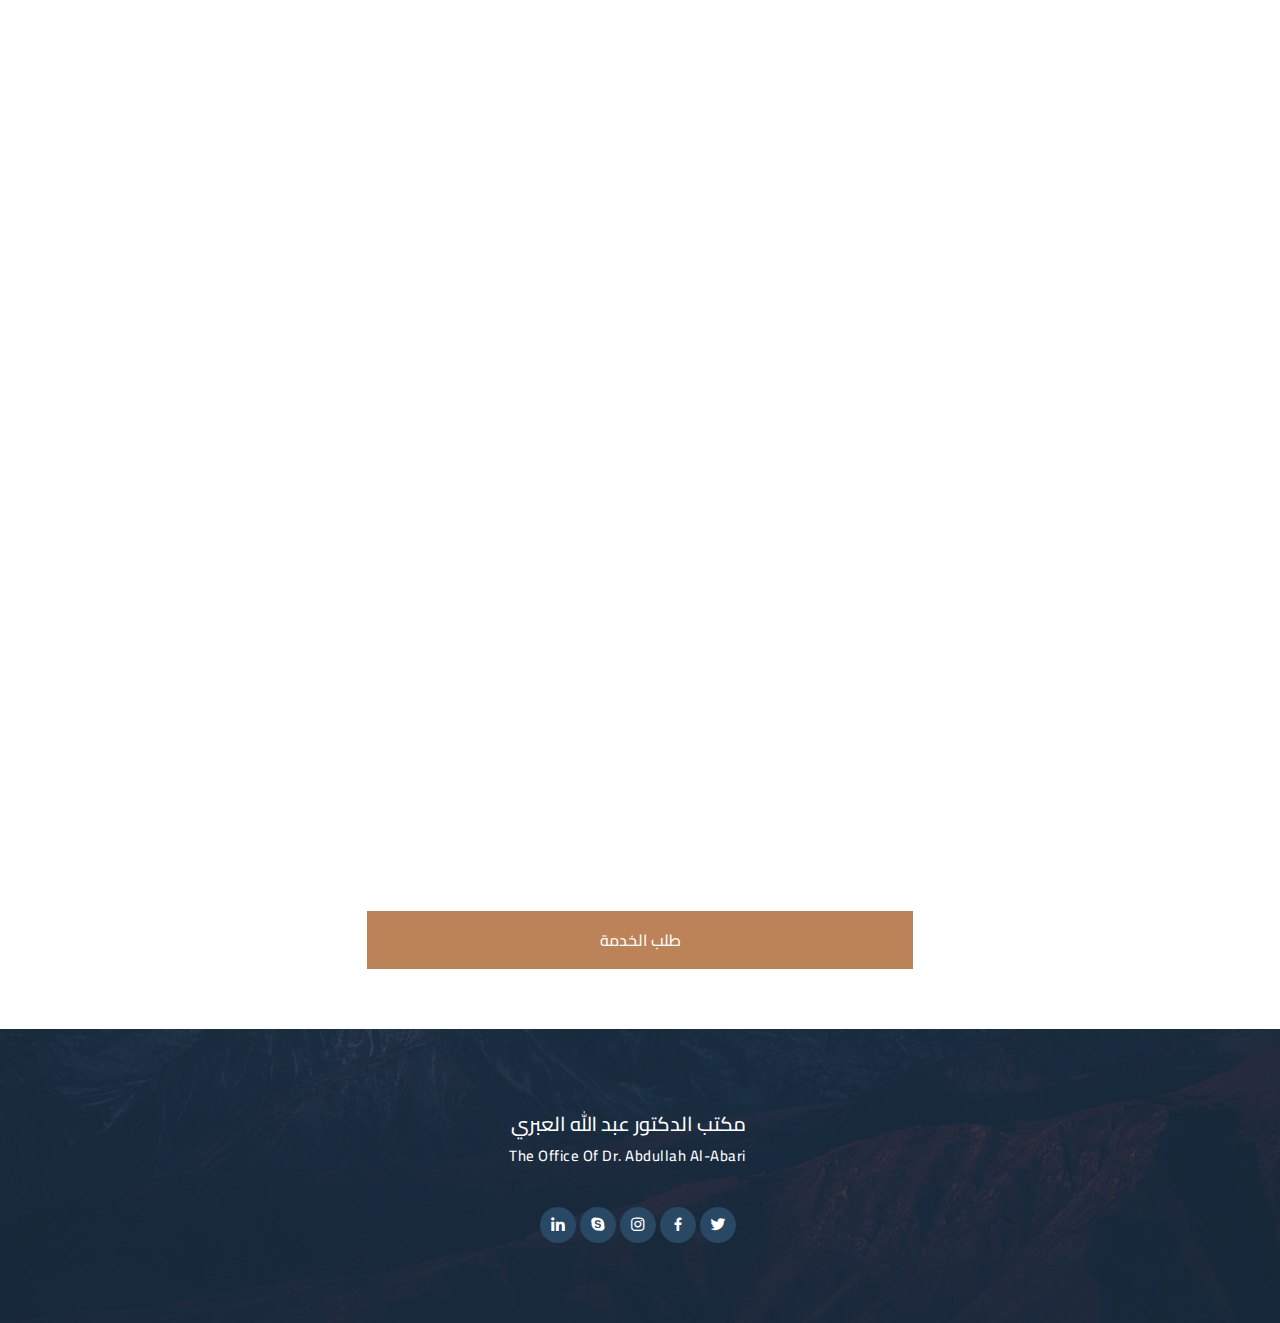
<file: portfolio-details.html>
<!DOCTYPE html>
<html lang="ar">

<head>
  <meta charset="utf-8">
  <meta content="width=device-width, initial-scale=1.0" name="viewport">

  <title>العبري</title>
  <meta content="" name="description">
  <meta content="" name="keywords">

  <!-- Favicons -->
  <link href="assets/img/favicon.png" rel="icon">
  <link href="assets/img/apple-touch-icon.png" rel="apple-touch-icon">

  <!-- Google Fonts -->
  <link rel="preconnect" href="https://fonts.googleapis.com">
  <link rel="preconnect" href="https://fonts.gstatic.com" crossorigin>
  <link href="https://fonts.googleapis.com/css2?family=Open+Sans:wght@400;500&family=Roboto:wght@500;700;900&display=swap" rel="stylesheet"> 


    <!-- Icon Font Stylesheet -->
    <link href="https://cdnjs.cloudflare.com/ajax/libs/font-awesome/5.10.0/css/all.min.css" rel="stylesheet">
    <link href="https://cdn.jsdelivr.net/npm/bootstrap-icons@1.4.1/font/bootstrap-icons.css" rel="stylesheet">


  <!-- Vendor CSS Files -->
  <link href="assets/vendor/aos/aos.css" rel="stylesheet">
  <link href="assets/vendor/bootstrap/css/bootstrap.min.css" rel="stylesheet">
  <link href="assets/vendor/bootstrap-icons/bootstrap-icons.css" rel="stylesheet">
  <link href="assets/vendor/boxicons/css/boxicons.min.css" rel="stylesheet">
  <link href="assets/vendor/glightbox/css/glightbox.min.css" rel="stylesheet">
  <link href="assets/vendor/swiper/swiper-bundle.min.css" rel="stylesheet">


  <!-- Libraries Stylesheet -->
  <link href="assets/lib/animate/animate.min.css" rel="stylesheet">
  <link href="assets/lib/owlcarousel/assets/owl.carousel.min.css" rel="stylesheet">
  <link href="assets/lib/lightbox/css/lightbox.min.css" rel="stylesheet">

  <!-- Customized Bootstrap Stylesheet -->

  <link href="assets/css/bootstrap.min.css" rel="stylesheet">

  <!-- Template Main CSS File -->
  <link href="assets/css/style.css" rel="stylesheet">
  <link href="assets/css/style2.css" rel="stylesheet">


  <style>
    p {
      text-align: right
    }


    .circle-image {
      display: flex;
      flex-direction: column;
      align-items: center;
    }


    .circle-image img {
      width: 100px;
      height: 100px;
      /* border-radius: 50%; */
      object-fit: cover;
      display: block;
    }

    .image-title {
      margin-top: 10px;
      font-size: 16px;
    }

    .testimonial-item {
      margin-right: 0;
    }


    .mobile-nav-toggle {
  display: none;
}

@media (min-width: 200px)and (max-width: 950px) {
  .mobile-nav-toggle {
    display: block;
    position: fixed;
    top: 20px;
    left: 20px;
    font-size: 30px;
    color: #000;
    cursor: pointer;
  }
}
  </style>

</head>

<body dir="rtl">
  
<!-- Spinner Start -->
<div id="spinner" class="show bg-white position-fixed translate-middle w-100 vh-100 top-50 start-50 d-flex align-items-center justify-content-center">
  <div class="spinner-grow text-primary" style="width: 3rem; height: 3rem;" role="status">
      <span class="sr-only">تحميل </span>
  </div>
</div>
<!-- Spinner End -->

  <!-- ======= Header ======= -->
  <header id="header">
    <div class="container d-flex align-items-center justify-content-between">

      <div class="logo">
        <a href="index.html"> <img src="assets/img/logofoot2.png" alt="" class="img-fluid"></a>
        <h1><a href="index.html"><span> مكتب الدكتور عبد الله العبري للمحاماة</span><br><span class="spa"> The office of
              Dr. Abdullah Al-Abari </span> </a></h1>

      </div>

      <nav id="navbar" class="navbar">
        <ul>
          <!-- <li><a class="nav-link scrollto active" href="#hero"> الرئيسية</a></li> -->
          <li><a class="getstarted scrollto" href="#about">دخول الموكلين</a></li>
          <li><a class="nav-link scrollto" href="#portfolio">المكتبة القانونية الرقمية</a></li>

          <!-- <li><a class="nav-link scrollto" href="#about">الرئيسية </a></li>

          <li><a class="nav-link scrollto" href="#about">من نحن </a></li>
          <li><a class="nav-link scrollto" href="#services">خدماتنا</a></li>
          <li><a class="nav-link scrollto" href="#portfolio">اخبارنا</a></li>
          <li><a class="nav-link scrollto" href="#team">فريقنا</a></li> -->
          <li><a class="nav-link scrollto" href="#team" title="English">
              <i class="bi bi-globe2 nav-toggle" style="font-size: 30px;"></i>
            </a></li>



          <li class="dropdown"><a href="#"> <i class="bi bi-list nav-toggle" style="font-size: 40px;"></i></a>
            <ul>
              <!-- <li class="dropdown"><a href="#"><span>اللغة</span> <i class="bi bi-chevron-right"></i></a>
                <ul>
                  <li><a href="#">العربية</a></li>
                  <li><a href="#">English</a></li>

                </ul>
              </li> -->
              <li><a href="#">من نحن</a></li>
              <li><a href="services.html"> خدماتنا</a></li>
              <li><a href="news.html">اخبارنا</a></li>
              <li><a href="#par">شركاونا</a></li>
              <li><a href="#cost">عملائنا</a></li>
            </ul>
          </li>
          <!-- <li><a class="nav-link scrollto" href="#contact">تواصل بنا</a></li> -->
        </ul>
        <i dir="ltr" class="bi bi-list mobile-nav-toggle"></i>
      </nav><!-- .navbar -->

    </div>
  </header><!-- End Header -->



  <main id="main">

    <!-- ======= Breadcrumbs Section ======= -->
    <section class="breadcrumbs">
      <div class="container">

        <div class="d-flex justify-content-between align-items-center">
          <h2>تفاصيل الخدمة </h2>
          <ol>
            <li>تفاصيل الخدمة </li>
            <li><a href="services.html">الخدمات </a></li>
            <li><a href="index.html">الرئيسية</a></li>
           
            
          </ol>
        </div>

      </div>
    </section><!-- Breadcrumbs Section -->

    <!-- ======= Portfolio Details Section ======= -->
    <section id="portfolio-details" class="portfolio-details">
      <div class="container">

        <div class="row gy-4">

          <div class="col-lg-8">
            <div class="portfolio-details-slider swiper">
              <div class="swiper-wrapper align-items-center">

                <div class="swiper-slide">
                  <img src="assets/img/services/serv8.png" alt="">
                </div>

                <div class="swiper-slide">
                  <img src="assets/img/services/serv3.jpg" alt="">
                </div>

                <div class="swiper-slide">
                  <img src="assets/img/services/serv4.jpg" alt="">
                </div>

              </div>
              <div class="swiper-pagination"></div>
            </div>
          </div>

          <div class="col-lg-4">
            <div class="portfolio-info">
              <h3>خدمة الإستشارات القانونية أفراد </h3>
              <!-- <ul>
                <li><strong>   iiii </strong>: ooo</li>
                 </ul> -->


              تقدم خدمة الاستشارات القانونية للأفراد مجموعة واسعة من الخدمات القانونية للأفراد الذين يحتاجون إلى مشورة
              قانونية في قضاياهم الشخصية
            </div>
            <div class="portfolio-description">
              <h2>قد تشمل هذه الخدمات:
              </h2>
              <p>
              <ol>
                <li><strong> الاستشارة القانونية العامة </strong>:
                  قديم المشورة القانونية في مجالات متنوعة مثل الحقوق المدنية، والقانون الجنائي، والقانون العقاري،
                  والقانون الأسري، وغيرها.
                </li>
<br>
                <li><strong>
                    إعداد الوثائق القانونية
                  </strong>:مثل صياغة العقود، وصكوك الملكية، ووثائق الطلاق، والوصايا، والوكالات، وغيرها من الوثائق
                  القانونية الشخصية
                </li>
                <br>
                <li><strong>
                    التمثيل القانوني
                  </strong>:
                  في حالة الحاجة إلى التمثيل القانوني، يمكن لمحامينا تمثيلكم أمام المحاكم والهيئات القضائية في القضايا
                  الشخصية الخاصة بكم.


                </li>


              </ol>

              </p>
            </div>
          </div>

        </div>
        
<br>
        <div class="col-12 text-center">
          <a href="contact.html" class="btn  w-50 py-3" style="background-color: #BB8357; color: #fff;">طلب الخدمة   </a>
       </div>




      </div>
    </section><!-- End Portfolio Details Section -->

  </main><!-- End #main -->

  <!-- ======= Footer ======= -->
   <footer id="footer">
    <div class="footer-top">
      <div class="container">
        <div class="row justify-content-center">
          <div class="">
            <div class="logo">
              <h1><a href="index.html"><span>مكتب الدكتور عبد الله العبري</span><br><span class="spa">The office of Dr. Abdullah Al-Abari</span></a></h1>
            </div>
          </div>
        </div>
        <div class="row social-links justify-content-center">
          <a href="#" class="twitter"><i class="bx bxl-twitter"></i></a>
          <a href="#" class="facebook"><i class="bx bxl-facebook"></i></a>
          <a href="#" class="instagram"><i class="bx bxl-instagram"></i></a>
          <a href="#" class="google-plus"><i class="bx bxl-skype"></i></a>
          <a href="#" class="linkedin"><i class="bx bxl-linkedin"></i></a>
        </div>
      </div>
    </div>
  </footer>
  
  <!-- End Footer -->

  <a href="#" class="back-to-top d-flex align-items-center justify-content-center"><i
      class="bi bi-arrow-up-short"></i></a>

  <!-- Vendor JS Files -->
  <script src="assets/vendor/aos/aos.js"></script>
  <script src="assets/vendor/bootstrap/js/bootstrap.bundle.min.js"></script>
  <script src="assets/vendor/glightbox/js/glightbox.min.js"></script>
  <script src="assets/vendor/isotope-layout/isotope.pkgd.min.js"></script>
  <script src="assets/vendor/swiper/swiper-bundle.min.js"></script>
  <script src="assets/vendor/php-email-form/validate.js"></script>

  <!-- Template Main JS File -->
  <script src="assets/js/main.js"></script>

</body>

</html>
</file>
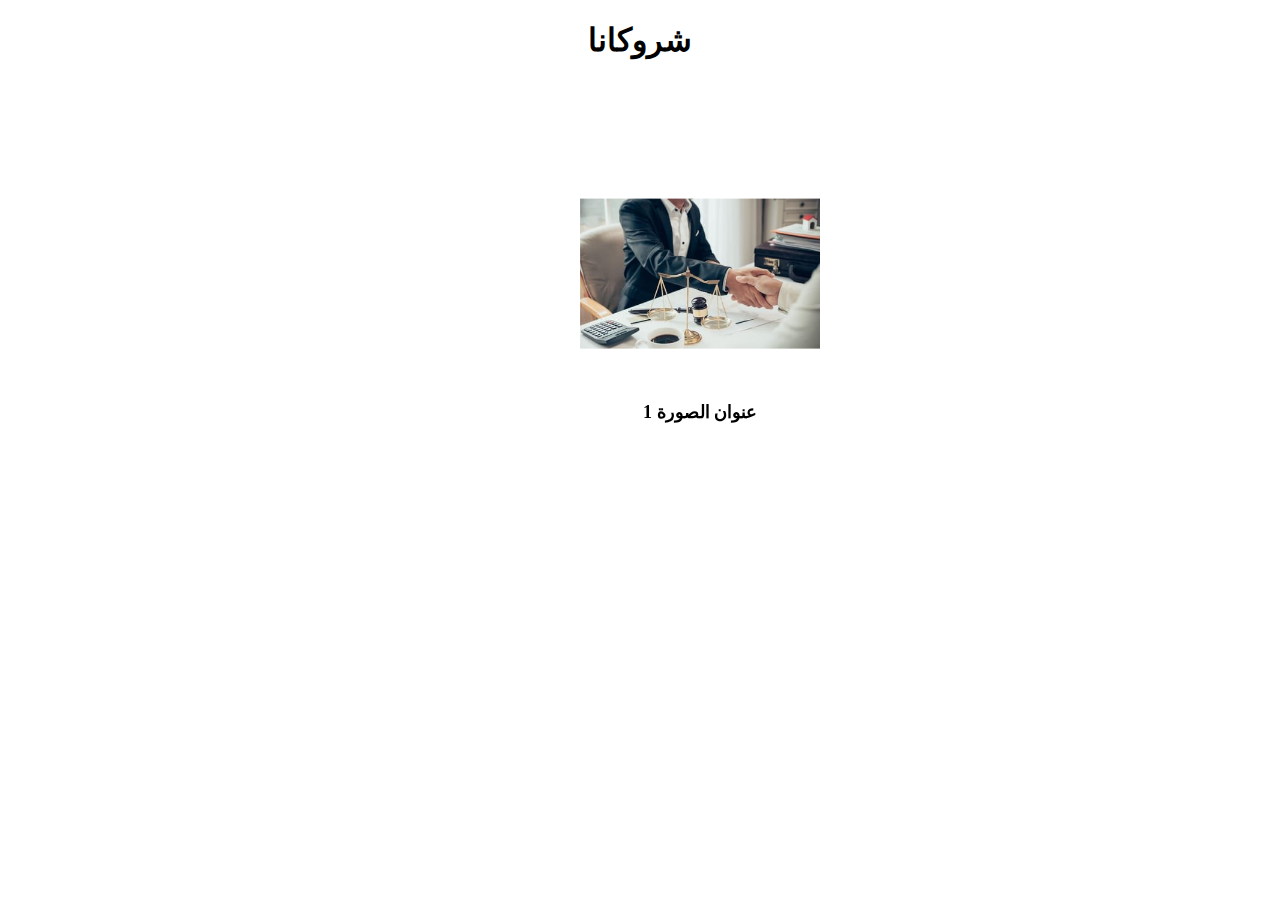
<file: service.html>
<!DOCTYPE html>
<html lang="en">
<head>
    <meta charset="UTF-8">
    <meta name="viewport" content="width=device-width, initial-scale=1.0">
    <title>Automatic Circular Image Slider</title>
    <link rel="stylesheet" href="https://unpkg.com/swiper/swiper-bundle.min.css" />
    <style>
html, body {
    height: 100%;
    margin: 0;
    padding: 0;
}

.swiper-container {
    width: 100%;
    height: 100vh;
}

.swiper-slide {
    display: flex;
    flex-direction: column;
    justify-content: center;
    align-items: center;
    padding: 20px;
    height: 100%;
}

.swiper-slide img {
    width: 100%;
    height: 100%;
    object-fit: contain;
    margin-bottom: 10px;
    transition: transform 0.3s ease-in-out;
}

        .swiper-container {
            width: 100%;
            height: 400px;
        }

        .swiper-slide {
            display: flex;
            flex-direction: column;
            justify-content: center;
            align-items: center;
            padding: 20px;
        }

        .swiper-slide img {
            width: 200px;
            height: 200px;
            margin-bottom: 10px;
            transition: transform 0.3s ease-in-out;
        }

        .swiper-slide-active img {
            transform: scale(1.2);
        }

        .swiper-slide-title {
            font-size: 18px;
            font-weight: bold;
            margin-bottom: 5px;
        }



        .mobile-nav-toggle {
  display: none;
}

@media (min-width: 200px)and (max-width: 950px) {
  .mobile-nav-toggle {
    display: block;
    position: fixed;
    top: 20px;
    left: 20px;
    font-size: 30px;
    color: #000;
    cursor: pointer;
  }
}

    </style>
</head>
<body>
    <h1 style="text-align: center;">شروكانا</h1>

    <div class="swiper-container">
        <div class="swiper-wrapper">
            <div class="swiper-slide">
                <img src="assets/img/about.jpg" alt="Image 1">
                <h3 class="swiper-slide-title">عنوان الصورة 1</h3>
            </div>
            <div class="swiper-slide">
                <img src="assets/img/555.png" alt="Image 2">
                <h3 class="swiper-slide-title">عنوان الصورة 2</h3>
            </div>
            <div class="swiper-slide">
                <img src="assets/img/555.png" alt="Image 3">
                <h3 class="swiper-slide-title">عنوان الصورة 3</h3>
            </div>
        </div>
    </div>

    <script src="https://unpkg.com/swiper/swiper-bundle.min.js"></script>
    <script>
        var swiper = new Swiper('.swiper-container', {
            loop: true,
            slidesPerView: 1,
            spaceBetween: 20,
            centeredSlides: true,
            autoplay: {
                delay: 2000,
                disableOnInteraction: false,
            },
        });
    </script>
</body>
</html>
</file>
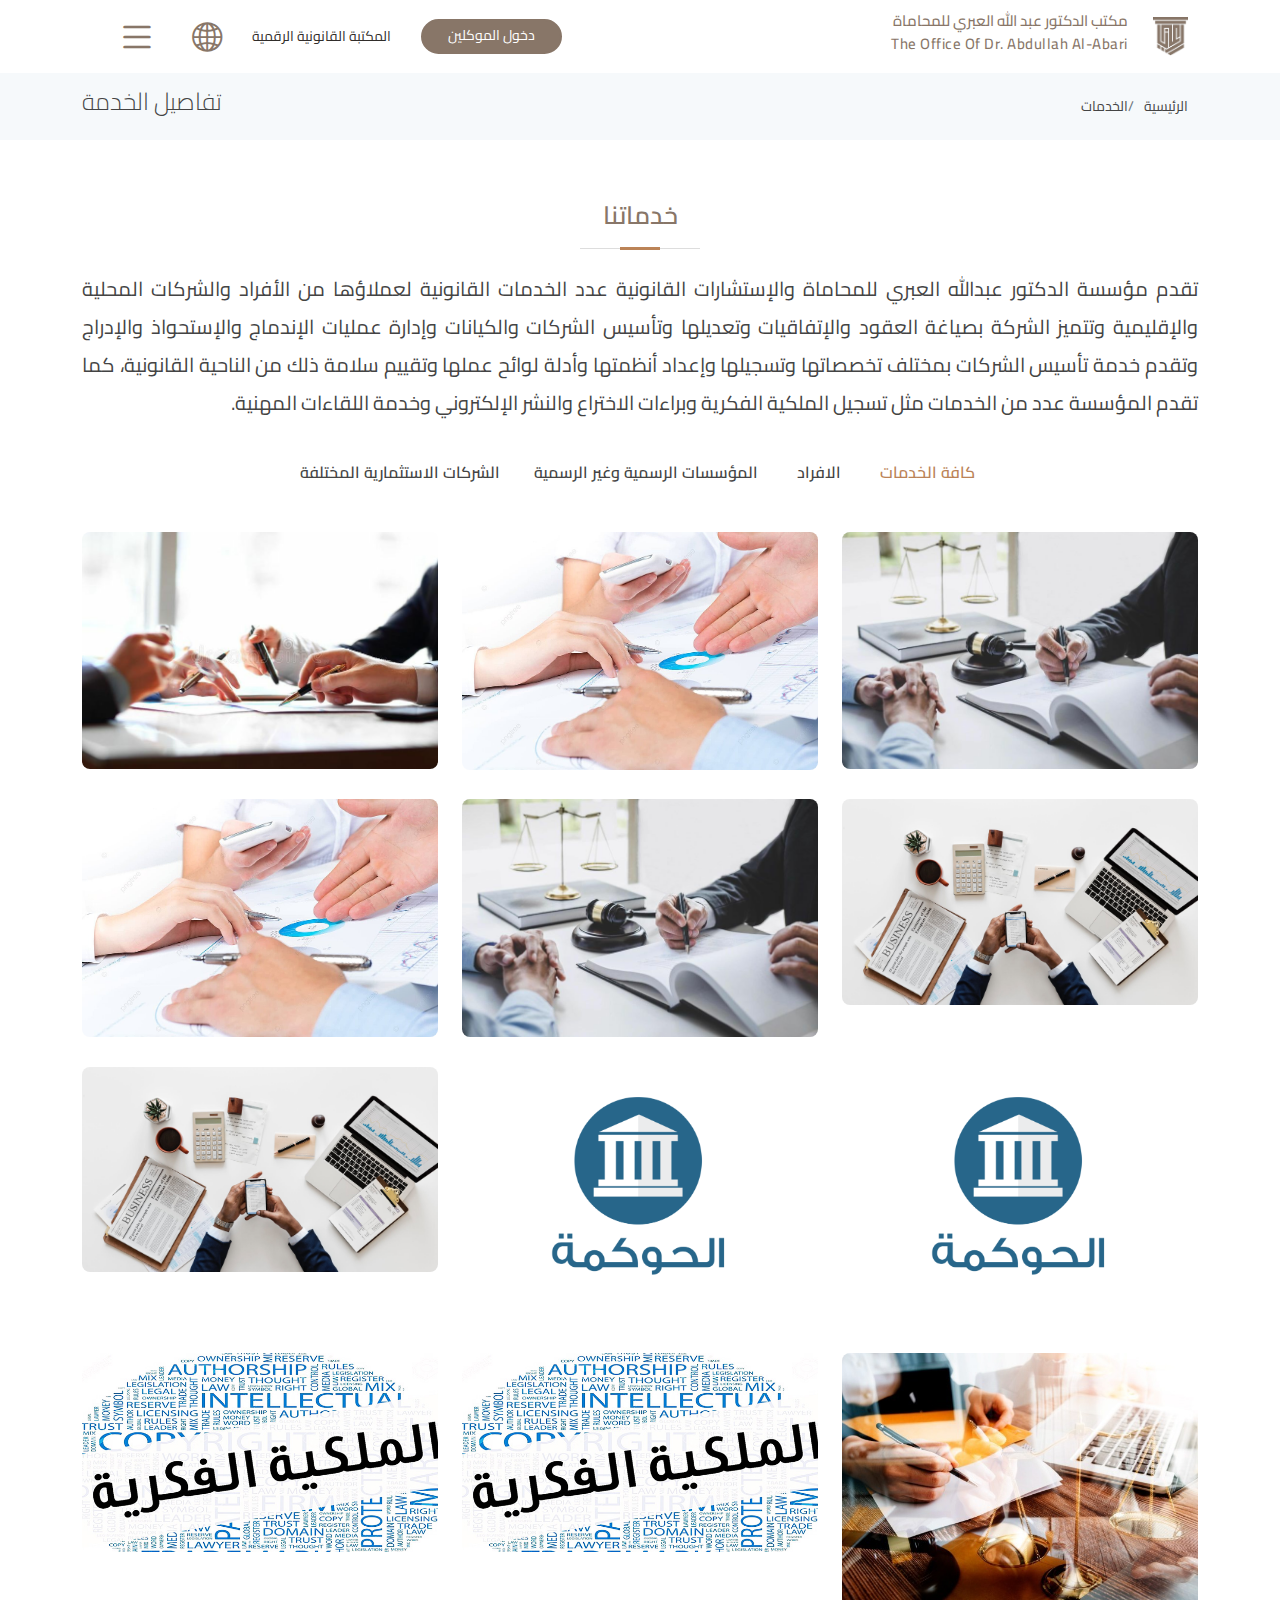
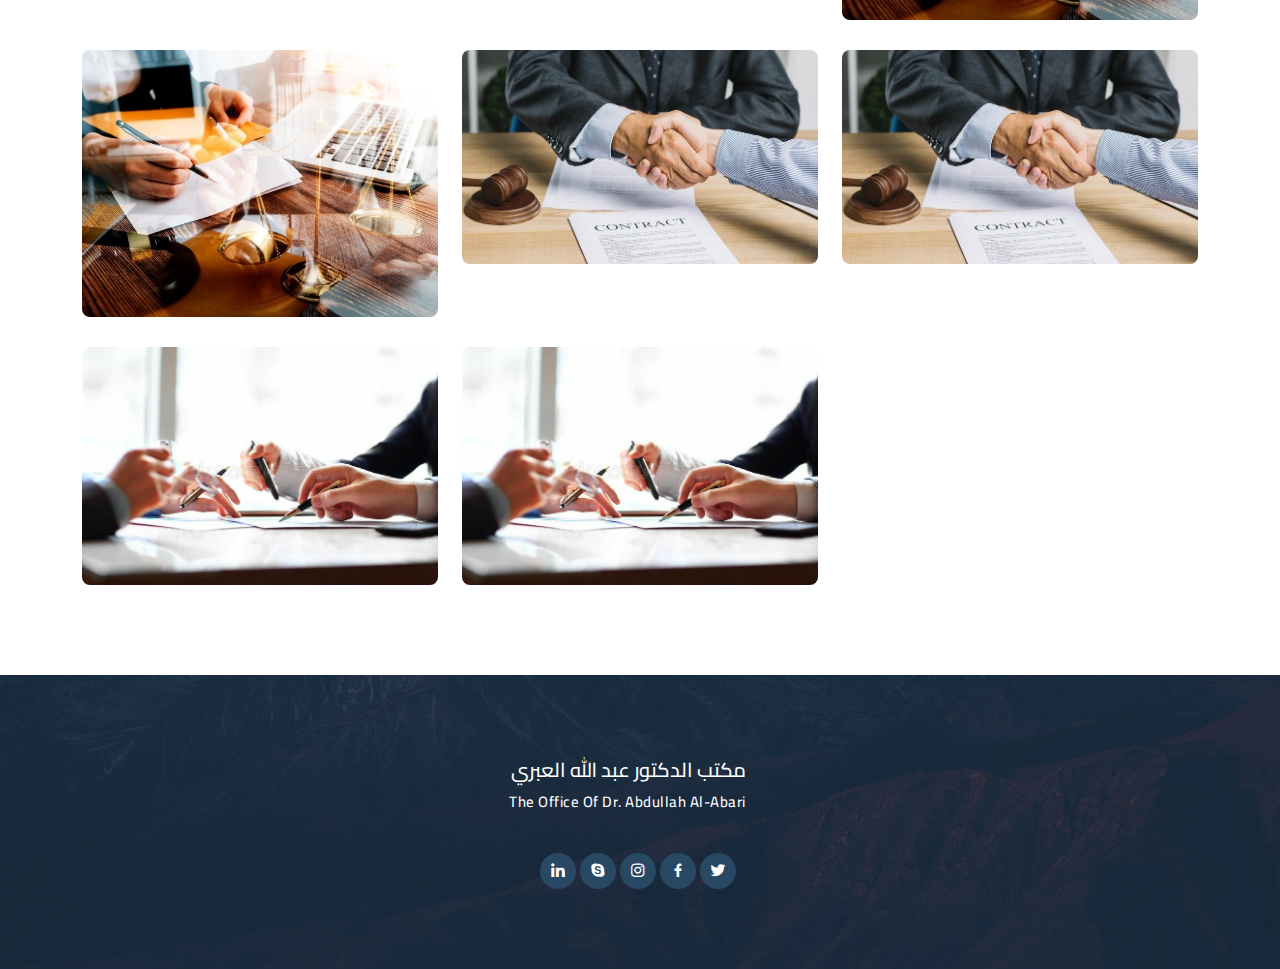
<file: services.html>
<!DOCTYPE html>
<html lang="en">

<head>
  <meta charset="utf-8">
  <meta content="width=device-width, initial-scale=1.0" name="viewport">

  <title>الخدمات</title>
  <meta content="" name="description">
  <meta content="" name="keywords">

  <!-- Favicons -->
  <link href="assets/img/favicon.png" rel="icon">
  <link href="assets/img/apple-touch-icon.png" rel="apple-touch-icon">

  <!-- Google Fonts -->
  <link
    href="https://fonts.googleapis.com/css?family=Open+Sans:300,300i,400,400i,600,600i,700,700i|Raleway:300,300i,400,400i,500,500i,600,600i,700,700i|Poppins:300,300i,400,400i,500,500i,600,600i,700,700i"
    rel="stylesheet">

  <!-- Vendor CSS Files -->
  <link href="assets/vendor/aos/aos.css" rel="stylesheet">
  <link href="assets/vendor/bootstrap/css/bootstrap.min.css" rel="stylesheet">
  <link href="assets/vendor/bootstrap-icons/bootstrap-icons.css" rel="stylesheet">
  <link href="assets/vendor/boxicons/css/boxicons.min.css" rel="stylesheet">
  <link href="assets/vendor/glightbox/css/glightbox.min.css" rel="stylesheet">
  <link href="assets/vendor/swiper/swiper-bundle.min.css" rel="stylesheet">

  <!-- Template Main CSS File -->
  <link href="assets/css/style.css" rel="stylesheet">

  <style>
    p {
      text-align: right
    }



    .mobile-nav-toggle {
  display: none;
}

@media (min-width: 200px)and (max-width: 950px) {
  .mobile-nav-toggle {
    display: block;
    position: fixed;
    top: 20px;
    left: 20px;
    font-size: 30px;
    color: #000;
    cursor: pointer;
  }
}

  </style>
</head>

<body dir="rtl">

  <!-- ======= Header ======= -->
  <header id="header">
    <div class="container d-flex align-items-center justify-content-between">

      <div class="logo">
        <a href="index.html"> <img src="assets/img/logofoot2.png" alt="" class="img-fluid"></a>
        <h1><a href="index.html"><span> مكتب الدكتور عبد الله العبري للمحاماة</span><br><span class="spa"> The office of
              Dr. Abdullah Al-Abari </span> </a></h1>

      </div>

      <nav id="navbar" class="navbar">
        <ul>
          <!-- <li><a class="nav-link scrollto active" href="#hero"> الرئيسية</a></li> -->
          <li><a class="getstarted scrollto" href="#about">دخول الموكلين</a></li>
          <li><a class="nav-link scrollto" href="#portfolio">المكتبة القانونية الرقمية</a></li>

          <!-- <li><a class="nav-link scrollto" href="#about">الرئيسية </a></li>

          <li><a class="nav-link scrollto" href="#about">من نحن </a></li>
          <li><a class="nav-link scrollto" href="#services">خدماتنا</a></li>
          <li><a class="nav-link scrollto" href="#portfolio">اخبارنا</a></li>
          <li><a class="nav-link scrollto" href="#team">فريقنا</a></li> -->
          <li><a class="nav-link scrollto" href="#team" title="English">
              <i class="bi bi-globe2 nav-toggle" style="font-size: 30px;"></i>
            </a></li>



          <li class="dropdown"><a href="#"> <i class="bi bi-list nav-toggle" style="font-size: 40px;"></i></a>
            <ul>
              <!-- <li class="dropdown"><a href="#"><span>اللغة</span> <i class="bi bi-chevron-right"></i></a>
                <ul>
                  <li><a href="#">العربية</a></li>
                  <li><a href="#">English</a></li>

                </ul>
              </li> -->
              <li><a href="#">من نحن</a></li>
              <li><a href="#"> خدماتنا</a></li>
              <li><a href="#">اخبارنا</a></li>
              <li><a href="#">شركاونا</a></li>
              <li><a href="#">عملائنا</a></li>
            </ul>
          </li>
          <!-- <li><a class="nav-link scrollto" href="#contact">تواصل بنا</a></li> -->
        </ul>
        <i class="bi bi-list mobile-nav-toggle"></i>
      </nav><!-- .navbar -->

    </div>
  </header><!-- End Header -->

  <main id="main">

    <!-- ======= Breadcrumbs Section ======= -->
    <section class="breadcrumbs">
      <div class="container">

        <div class="d-flex justify-content-between align-items-center">
          <h2>تفاصيل الخدمة </h2>
          <ol>
          
            <li>الخدمات    </li>
            <li><a href="index.html">الرئيسية</a></li>
          </ol>
        </div>

      </div>
    </section><!-- Breadcrumbs Section -->

    <!-- ======= Portfolio Section ======= -->
    <section id="portfolio" class="portfolio section-bg">
      <div class="container">

        <div class="section-title">
          <h2 data-aos="fade-in">خدماتنا</h2>
          <p data-aos="fade-in">

            تقدم مؤسسة الدكتور عبدالله العبري للمحاماة والإستشارات القانونية عدد الخدمات القانونية لعملاؤها من
            الأفراد والشركات المحلية والإقليمية وتتميز الشركة بصياغة العقود والإتفاقيات وتعديلها وتأسيس الشركات
            والكيانات وإدارة عمليات الإندماج والإستحواذ والإدراج وتقدم خدمة تأسيس الشركات بمختلف تخصصاتها وتسجيلها
            وإعداد أنظمتها وأدلة لوائح عملها وتقييم سلامة ذلك من الناحية القانونية، كما تقدم المؤسسة عدد من الخدمات
            مثل تسجيل الملكية الفكرية وبراءات الاختراع والنشر الإلكتروني وخدمة اللقاءات المهنية.

        </div>

        <div class="row">
          <div class="col-lg-12">
            <ul id="portfolio-flters">
              <li data-filter="*" class="filter-active">كافة الخدمات</li>
              <li data-filter=".filter-app">الافراد</li>
              <li data-filter=".filter-card">المؤسسات الرسمية وغير الرسمية</li>
              <li data-filter=".filter-web">الشركات الاستثمارية المختلفة </li>
            </ul>
          </div>
        </div>

        <div class="row portfolio-container" data-aos="fade-up">

          <div class="col-lg-4 col-md-6 portfolio-item filter-app">
            <div class="portfolio-wrap">
              <img src="assets/img/services/serv_com.jpg" class="img-fluid" alt="">
              <div class="portfolio-links">
                <a href="assets/img/services/serv_com.jpg" data-gallery="portfolioGallery" class="portfolio-lightbox"
                  title="خدمة الإستشارات القانونية أفراد"><i class="bi bi-plus"></i></a>
                <a href="portfolio-details.html" title="المزيد من التفاصيل "><i class="bi bi-link"></i></a>
              </div>
              <div class="portfolio-info">
                <h4> خدمة الإستشارات القانونية أفراد
                </h4>
                <p>افراد</p>
              </div>
            </div>
          </div>

          <div class="col-lg-4 col-md-6 portfolio-item filter-web">
            <div class="portfolio-wrap">
              <img src="assets/img/services/serv11.jpg" class="img-fluid" alt="">
              <div class="portfolio-links">
                <a href="assets/img/services/serv11.jpg" data-gallery="portfolioGallery" class="portfolio-lightbox"
                  title="خدمة الدعاوى القضائية شركات"><i class="bi bi-plus"></i></a>
                <a href="portfolio-details.html" title="المزيد من التفاصيل"><i class="bi bi-link"></i></a>
              </div>
              <div class="portfolio-info">
                <h4>خدمة الدعاوى القضائية شركات</h4>
                <p>الشركات الاستثمارية المختلف</p>
              </div>
            </div>
          </div>

          <div class="col-lg-4 col-md-6 portfolio-item filter-app">
            <div class="portfolio-wrap">
              <img src="assets/img/services/serv3.jpg" class="img-fluid" alt="">
              <div class="portfolio-links">
                <a href="assets/img/services/serv3.jpg" data-gallery="portfolioGallery" class="portfolio-lightbox"
                  title="خدمة الدعاوى القضائية أفراد"><i class="bi bi-plus"></i></a>
                <a href="portfolio-details.html" title="المزيد من التفاصيل"><i class="bi bi-link"></i></a>
              </div>
              <div class="portfolio-info">
                <h4>خدمة الدعاوى القضائية أفراد </h4>
                <p>افراد</p>
              </div>
            </div>
          </div>

          <div class="col-lg-4 col-md-6 portfolio-item filter-web">
            <div class="portfolio-wrap">
              <img src="assets/img/services/serv11.jpg" class="img-fluid" alt="">
              <div class="portfolio-links">
                <a href="assets/img/services/serv11.jpg" data-gallery="portfolioGallery" class="portfolio-lightbox"
                  title="خدمة الدعاوى القضائية شركات"><i class="bi bi-plus"></i></a>
                <a href="portfolio-details.html" title="المزيد من التفاصيل"><i class="bi bi-link"></i></a>
              </div>
              <div class="portfolio-info">
                <h4>خدمة الدعاوى القضائية شركات</h4>
                <p>الشركات الاستثمارية المختلف</p>
              </div>
            </div>
          </div>

          <div class="col-lg-4 col-md-6 portfolio-item filter-app">
            <div class="portfolio-wrap">
              <img src="assets/img/services/serv3.jpg" class="img-fluid" alt="">
              <div class="portfolio-links">
                <a href="assets/img/services/serv3.jpg" data-gallery="portfolioGallery" class="portfolio-lightbox"
                  title="خدمة الدعاوى القضائية أفراد"><i class="bi bi-plus"></i></a>
                <a href="portfolio-details.html" title="المزيد من التفاصيل"><i class="bi bi-link"></i></a>
              </div>
              <div class="portfolio-info">
                <h4>خدمة الدعاوى القضائية أفراد </h4>
                <p>افراد</p>
              </div>
            </div>
          </div>

          <div class="col-lg-4 col-md-6 portfolio-item filter-card">
            <div class="portfolio-wrap">
              <img src="assets/img/services/serv9.jpeg" class="img-fluid" alt="">
              <div class="portfolio-links">
                <a href="assets/img/services/serv9.jpeg" data-gallery="portfolioGallery" class="portfolio-lightbox"
                  title="Card 2"><i class="bi bi-plus"></i></a>
                <a href="portfolio-details.html" title="المزيد من التفاصيل"><i class="bi bi-link"></i></a>
              </div>
              <div class="portfolio-info">
                <h4> خدمة النشر الإلكتروني
                </h4>
                <p>المؤسسات الرسمية وغير الرسمية</p>
              </div>
            </div>
          </div>

          <div class="col-lg-4 col-md-6 portfolio-item filter-card">
            <div class="portfolio-wrap">
              <img src="assets/img/services/serv9.jpeg" class="img-fluid" alt="">
              <div class="portfolio-links">
                <a href="assets/img/services/serv9.jpeg" data-gallery="portfolioGallery" class="portfolio-lightbox"
                  title="Card 2"><i class="bi bi-plus"></i></a>
                <a href="portfolio-details.html" title="المزيد من التفاصيل"><i class="bi bi-link"></i></a>
              </div>
              <div class="portfolio-info">
                <h4> خدمة النشر الإلكتروني
                </h4>
                <p>المؤسسات الرسمية وغير الرسمية</p>
              </div>
            </div>
          </div>

          <div class="col-lg-4 col-md-6 portfolio-item filter-web">
            <div class="portfolio-wrap">
              <img src="assets/img/services/serv6.png" class="img-fluid" alt="">
              <div class="portfolio-links">
                <a href="assets/img/services/serv6.png" data-gallery="portfolioGallery" class="portfolio-lightbox"
                  title="Web 2"><i class="bi bi-plus"></i></a>
                <a href="portfolio-details.html" title="المزيد من التفاصيل"><i class="bi bi-link"></i></a>
              </div>
              <div class="portfolio-info">
                <h4>خدمة الحوكمة
                </h4>
                <p>الشركات الاستثمارية المختلف</p>
              </div>
            </div>
          </div>
          
          <div class="col-lg-4 col-md-6 portfolio-item filter-web">
            <div class="portfolio-wrap">
              <img src="assets/img/services/serv6.png" class="img-fluid" alt="">
              <div class="portfolio-links">
                <a href="assets/img/services/serv6.png" data-gallery="portfolioGallery" class="portfolio-lightbox"
                  title="Web 2"><i class="bi bi-plus"></i></a>
                <a href="portfolio-details.html" title="المزيد من التفاصيل"><i class="bi bi-link"></i></a>
              </div>
              <div class="portfolio-info">
                <h4>خدمة الحوكمة
                </h4>
                <p>الشركات الاستثمارية المختلف</p>
              </div>
            </div>
          </div>

          <div class="col-lg-4 col-md-6 portfolio-item filter-app">
            <div class="portfolio-wrap">
              <img src="assets/img/services/serv_idea.png" class="img-fluid" alt="">
              <div class="portfolio-links">
                <a href="assets/img/services/serv_idea.png" data-gallery="portfolioGallery" class="portfolio-lightbox"
                  title="App 3"><i class="bi bi-plus"></i></a>
                <a href="portfolio-details.html" title="المزيد من التفاصيل"><i class="bi bi-link"></i></a>
              </div>
              <div class="portfolio-info">
                <h4>خدمة تسجيل الملكية الفكرية وبراءات الإختراع
                </h4>
                <p>افراد</p>
              </div>
            </div>
          </div>
          <div class="col-lg-4 col-md-6 portfolio-item filter-app">
            <div class="portfolio-wrap">
              <img src="assets/img/services/serv_idea.png" class="img-fluid" alt="">
              <div class="portfolio-links">
                <a href="assets/img/services/serv_idea.png" data-gallery="portfolioGallery" class="portfolio-lightbox"
                  title="App 3"><i class="bi bi-plus"></i></a>
                <a href="portfolio-details.html" title="المزيد من التفاصيل"><i class="bi bi-link"></i></a>
              </div>
              <div class="portfolio-info">
                <h4>خدمة تسجيل الملكية الفكرية وبراءات الإختراع
                </h4>
                <p>افراد</p>
              </div>
            </div>
          </div>

          <div class="col-lg-4 col-md-6 portfolio-item filter-card">
            <div class="portfolio-wrap">
              <img src="assets/img/services/serv7.jpg" class="img-fluid" alt="">
              <div class="portfolio-links">
                <a href="assets/img/services/serv7.jpg" data-gallery="portfolioGallery" class="portfolio-lightbox"
                  title="Card 1"><i class="bi bi-plus"></i></a>
                <a href="portfolio-details.html" title="المزيد من التفاصيل"><i class="bi bi-link"></i></a>
              </div>
              <div class="portfolio-info">
                <h4>خدمة التحكيم
                </h4>
                <p>المؤسسات الرسمية وغير الرسمية</p>
              </div>
            </div>
          </div>
          <div class="col-lg-4 col-md-6 portfolio-item filter-card">
            <div class="portfolio-wrap">
              <img src="assets/img/services/serv7.jpg" class="img-fluid" alt="">
              <div class="portfolio-links">
                <a href="assets/img/services/serv7.jpg" data-gallery="portfolioGallery" class="portfolio-lightbox"
                  title="Card 1"><i class="bi bi-plus"></i></a>
                <a href="portfolio-details.html" title="المزيد من التفاصيل"><i class="bi bi-link"></i></a>
              </div>
              <div class="portfolio-info">
                <h4>خدمة التحكيم
                </h4>
                <p>المؤسسات الرسمية وغير الرسمية</p>
              </div>
            </div>
          </div>

          <div class="col-lg-4 col-md-6 portfolio-item filter-card">
            <div class="portfolio-wrap">
              <img src="assets/img/services/serv4.jpg" class="img-fluid" alt="">
              <div class="portfolio-links">
                <a href="assets/img/services/serv4.jpg" data-gallery="portfolioGallery" class="portfolio-lightbox"
                  title="Card 3"><i class="bi bi-plus"></i></a>
                <a href="portfolio-details.html" title="المزيد من التفاصيل"><i class="bi bi-link"></i></a>
              </div>
              <div class="portfolio-info">
                <h4>خدمة إعداد ومراجعة وتدقيق العقود والإتفاقيات وبمختلف المجالات
                </h4>
                <p>المؤسسات الرسمية وغير الرسمية</p>
              </div>
            </div>
          </div>

          <div class="col-lg-4 col-md-6 portfolio-item filter-card">
            <div class="portfolio-wrap">
              <img src="assets/img/services/serv4.jpg" class="img-fluid" alt="">
              <div class="portfolio-links">
                <a href="assets/img/services/serv4.jpg" data-gallery="portfolioGallery" class="portfolio-lightbox"
                  title="Card 3"><i class="bi bi-plus"></i></a>
                <a href="portfolio-details.html" title="المزيد من التفاصيل"><i class="bi bi-link"></i></a>
              </div>
              <div class="portfolio-info">
                <h4>خدمة إعداد ومراجعة وتدقيق العقود والإتفاقيات وبمختلف المجالات
                </h4>
                <p>المؤسسات الرسمية وغير الرسمية</p>
              </div>
            </div>
          </div>

          <div class="col-lg-4 col-md-6 portfolio-item filter-web">
            <div class="portfolio-wrap">
              <img src="assets/img/services/serv_com.jpg" class="img-fluid" alt="">
              <div class="portfolio-links">
                <a href="assets/img/services/serv_com.jpg" data-gallery="portfolioGallery" class="portfolio-lightbox"
                  title="Web 3"><i class="bi bi-plus"></i></a>
                <a href="portfolio-details.html" title="المزيد من التفاصيل"><i class="bi bi-link"></i></a>
              </div>
              <div class="portfolio-info">
                <h4>خدمة الإستشارات القانونية شركات
                </h4>
                <p>الشركات الاستثمارية المختلف</p>
              </div>
            </div>
          </div>

          <div class="col-lg-4 col-md-6 portfolio-item filter-web">
            <div class="portfolio-wrap">
              <img src="assets/img/services/serv_com.jpg" class="img-fluid" alt="">
              <div class="portfolio-links">
                <a href="assets/img/services/serv_com.jpg" data-gallery="portfolioGallery" class="portfolio-lightbox"
                  title="Web 3"><i class="bi bi-plus"></i></a>
                <a href="portfolio-details.html" title="المزيد من التفاصيل"><i class="bi bi-link"></i></a>
              </div>
              <div class="portfolio-info">
                <h4>خدمة الإستشارات القانونية شركات
                </h4>
                <p>الشركات الاستثمارية المختلف</p>
              </div>
            </div>
          </div>

        </div>
         
      </div>
    </section><!-- End Portfolio Section -->





  </main><!-- End #main -->

  <!-- ======= Footer ======= -->
  <!-- ======= Footer ======= -->
  <footer id="footer">
    <div class="footer-top">
      <div class="container">
        <div class="row justify-content-center">
          <div class="">
            <div class="logo">
              <h1><a href="index.html"><span>مكتب الدكتور عبد الله العبري</span><br><span class="spa">The office of Dr. Abdullah Al-Abari</span></a></h1>
            </div>
          </div>
        </div>
        <div class="row social-links justify-content-center">
          <a href="#" class="twitter"><i class="bx bxl-twitter"></i></a>
          <a href="#" class="facebook"><i class="bx bxl-facebook"></i></a>
          <a href="#" class="instagram"><i class="bx bxl-instagram"></i></a>
          <a href="#" class="google-plus"><i class="bx bxl-skype"></i></a>
          <a href="#" class="linkedin"><i class="bx bxl-linkedin"></i></a>
        </div>
      </div>
    </div>
  </footer>
  

  <a href="#" class="back-to-top d-flex align-items-center justify-content-center"><i
      class="bi bi-arrow-up-short"></i></a>

  <!-- Vendor JS Files -->
  <script src="assets/vendor/aos/aos.js"></script>
  <script src="assets/vendor/bootstrap/js/bootstrap.bundle.min.js"></script>
  <script src="assets/vendor/glightbox/js/glightbox.min.js"></script>
  <script src="assets/vendor/isotope-layout/isotope.pkgd.min.js"></script>
  <script src="assets/vendor/swiper/swiper-bundle.min.js"></script>
  <script src="assets/vendor/php-email-form/validate.js"></script>

  <!-- Template Main JS File -->
  <script src="assets/js/main.js"></script>

</body>

</html>
</file>
<file: assets/css/style.css>
/*--------------------------------------------------------------
# General
--------------------------------------------------------------*/


@import url('https://fonts.googleapis.com/css2?family=Cairo&display=swap');

body {
  font-family: 'cairo', 'Poppins', sans-serif;
  color: #444444;
  background: white
}

a {
  color: #444444;
  text-decoration: none;
}

a:hover {
  color: #BB8357;
  text-decoration: none;
}

h1,
h2,
h3,
h4,
h5,
h6 {
  font-family: "cairo";
  text-align: right
}

/*--------------------------------------------------------------
# Back to top button
--------------------------------------------------------------*/
.back-to-top {
  position: fixed;
  visibility: hidden;
  opacity: 0;
  right: 15px;
  bottom: 15px;
  z-index: 99999;
  background: white;
  width: 40px;
  height: 40px;
  border-radius: 50px;
  transition: all 0.4s;
}

.back-to-top i {
  font-size: 24px;
  color: #ed3c0d;
  line-height: 0;
}

.back-to-top:hover {
  background: #BB8357;
  color: #fff;
}

.back-to-top.active {
  visibility: visible;
  opacity: 1;
}

/*--------------------------------------------------------------
# Disable aos animation delay on mobile devices
--------------------------------------------------------------*/
@media screen and (max-width: 768px) {
  [data-aos-delay] {
    transition-delay: 0 !important;
  }
}

/*--------------------------------------------------------------
# Header
--------------------------------------------------------------*/
#header .logo {
  display: flex;
  align-items: center;
  padding: 10px;
}

#header .logo h1 {

  margin-right: 25px;
  font-size: 15px;
  font-weight: 500;
  letter-spacing: 0px;
  text-transform: capitalize;
  font-family: "cairo", sans-serif;
  line-height: 1.5;
}

#header .logo h1 .spa {
  letter-spacing: 0.5px;
}

@media (max-width: 768px) {
  #header .logo h1 {
    font-size: 10px;

  }
 
    .mobile-nav-toggle {
      display: block;
      position: fixed;
      top: 20px;
      left: 20px;
      font-size: 30px;
      color: #000;
      cursor: pointer;
    
  }


}


@media (min-width: 200px)and (max-width: 950px) {
 #header .navbar .mobile-nav-toggle {
    display: block;
    position: fixed;
    top: 20px;
    left: 20px;
    font-size: 30px;
    color: #BB8357;
    cursor: pointer;
  }
}

@media (min-width: 768px) {
  #header .logo h1 {
    font-size: 15px;
  }
}

#header .logo h1 a {
  color: #887668;
  text-decoration: none;
}

#header .logo img {
  padding: 0;
  margin: 0;
  max-height: 40px;
}

/*--------------------------------------------------------------
# Navigation Menu
--------------------------------------------------------------*/
/**
* Desktop Navigation 
*/
.navbar {
  padding: 0;
}

.navbar ul {
  margin: 0;
  padding: 0;
  display: flex;
  list-style: none;
  align-items: center;
}

.navbar li {
  position: relative;
}

.navbar a,
.navbar a:focus {
  display: flex;
  align-items: center;
  justify-content: space-between;
  padding: 10px 0 10px 30px;
  font-size: 14px;
  color: #887668;
  white-space: nowrap;
  transition: 0.3s;
}

.navbar a i,
.navbar a:focus i {
  font-size: 12px;
  line-height: 0;
  margin-left: 5px;
}

.navbar a:hover,
.navbar .active,
.navbar .active:focus,
.navbar li:hover>a {
  color: #302d2a;
}

.navbar .getstarted,
.navbar .getstarted:focus {
  background: #887668;
  color: #fff;
  padding: 4px 25px 6px 25px;
  margin-left: 30px;
  border-radius: 50px;
  border: 2px solid #887668;
}

.navbar .getstarted:hover,
.navbar .getstarted:focus:hover {
  background: #fff;
  color: #887668;

}

.navbar .dropdown ul {
  display: block;
  position: absolute;
  left: 14px;
  top: calc(100% + 30px);
  margin: 0;
  padding: 10px 0;
  z-index: 99;
  opacity: 0;
  visibility: hidden;
  background: #fff;
  box-shadow: 0px 0px 30px rgba(127, 137, 161, 0.25);
  transition: 0.3s;
  border-radius: 4px;
}

.navbar .dropdown ul li {
  min-width: 200px;
}

.navbar .dropdown ul a {
  padding: 10px 20px;
  font-size: 14px;
  text-transform: none;
  font-weight: 500;
  color: #3e6f9b;
}

.navbar .dropdown ul a i {
  font-size: 12px;
}

.navbar .dropdown ul a:hover,
.navbar .dropdown ul .active:hover,
.navbar .dropdown ul li:hover>a {
  color: #BB8357;
}

.navbar .dropdown:hover>ul {
  opacity: 1;
  top: 100%;
  visibility: visible;
}

.navbar .dropdown .dropdown ul {
  top: 0;
  left: calc(100% - 30px);
  visibility: hidden;
}

.navbar .dropdown .dropdown:hover>ul {
  opacity: 1;
  top: 0;
  left: 100%;
  visibility: visible;
}

@media (max-width: 1366px) {
  .navbar .dropdown .dropdown ul {
    left: -90%;
  }

  .navbar .dropdown .dropdown:hover>ul {
    left: -100%;
  }
}

/**
* Mobile Navigation 
*/
.mobile-nav-toggle {
  color: #BB8357;
  font-size: 28px;
  cursor: pointer;
  display: none;
  line-height: 0;
  transition: 0.5s;
  position: fixed;
  right: 15px;
  top: 15px;
  z-index: 9998;
  border: 0;
}

@media (max-width: 991px) {
  .mobile-nav-toggle {
    display: block;
  }

  .navbar ul {
    display: none;
  }
}

.navbar-mobile {
  position: fixed;
  overflow: hidden;
  top: 0;
  right: 0;
  left: 0;
  bottom: 0;
  background: rgba(18, 33, 46, 0.9);
  transition: 0.3s;
  z-index: 999;
}

.navbar-mobile .mobile-nav-toggle {
  position: absolute;
  top: 15px;
  right: 15px;
}

.navbar-mobile ul {
  display: block;
  position: absolute;
  top: 55px;
  right: 15px;
  bottom: 15px;
  left: 15px;
  padding: 10px 0;
  border-radius: 10px;
  background-color: #fff;
  overflow-y: auto;
  transition: 0.3s;
}

.navbar-mobile a,
.navbar-mobile a:focus {
  padding: 10px 20px;
  font-size: 15px;
  color: #213b52;
}

.navbar-mobile a:hover,
.navbar-mobile .active,
.navbar-mobile li:hover>a {
  color: #BB8357;
}

.navbar-mobile .getstarted,
.navbar-mobile .getstarted:focus {
  margin: 15px;
  display: block;
  border: 0;
}

.navbar-mobile .dropdown ul {
  position: static;
  display: none;
  margin: 10px 20px;
  padding: 10px 0;
  z-index: 99;
  opacity: 1;
  visibility: visible;
  background: #fff;
  box-shadow: 0px 0px 30px rgba(127, 138, 161, 0.511);
}

.navbar-mobile .dropdown ul li {
  min-width: 200px;
}

.navbar-mobile .dropdown ul a {
  padding: 10px 20px;
}

.navbar-mobile .dropdown ul a i {
  font-size: 20px;
}

.navbar-mobile .dropdown ul a:hover,
.navbar-mobile .dropdown ul .active:hover,
.navbar-mobile .dropdown ul li:hover>a {
  color: #BB8357;
}

.navbar-mobile .dropdown>.dropdown-active {
  display: block;
}
/* 
.mobile-nav-toggle {
  color: #BB8357;
  font-size: 28px;
  cursor: pointer;
  display: none;
  line-height: 0;
  transition: 0.5s;
  position: fixed;
  left: 15px; /* Adjusted position to the left 
  top: 15px;
  z-index: 9998;
  border: 0;
} */

/*--------------------------------------------------------------
# Hero Section
--------------------------------------------------------------*/
#hero {
  width: 100%;
  padding: 0 0 0 0;

  background: linear-gradient(180deg, #213b52 0%, rgb(33, 60, 84) 35%, rgb(32, 69, 100) 100%);

  background-image: url("../img/11111.png");
  background-size: cover;
  background-repeat: no-repeat
}

#hero h1 {
  margin: 0 0 15px 0;
  font-size: 48px;
  font-weight: 700;
  line-height: 56px;
  color: #d2e0ed;
  font-family:  'cairo',"Poppins", sans-serif;
}

#hero p {
  color: #fff;
  margin-bottom: 30px;
  font-size: 15px;
  width: 100%;
  background: #BB8357;
  padding: 20px;
  margin-top: 30%;
  margin-bottom: 0%;
  line-height: 2.5;
  text-align: justify;


}

#hero p a {
  font-size: 25px;
  text-decoration: none;
  color: #fff;
  border-bottom: 2px solid #fff;
  margin-right: 80%;
}

#hero p a:hover {
  font-size: 30px;
}




#hero .btn-get-started {
  color: #213b52;
  border-radius: 50px;
  padding: 8px 35px 10px 35px;
  border: 2px solid #BB8357;
  transition: all ease-in-out 0.3s;
  display: inline-block;
  background: #BB8357;
}

#hero .btn-get-started:hover {
  background: transparent;
  color: #fff;
}

 
 



@media (max-width: 991px) {
  #hero .hero-img {
    text-align: center;
  }

  #hero .hero-img img {
    width: 50%;
  }


  
#hero p {
  font-size: 10px;
}

#hero p a {
  font-size: 20px;
   
}

 
}

@media (max-width: 768px) {
  #hero {
    -moz-text-align-last: center;
    text-align-last: center;
  }

  #hero h1 {
    font-size: 28px;
    line-height: 36px;
  }

  #hero h2 {
    font-size: 18px;
    line-height: 24px;
    margin-bottom: 30px;
  }

  #hero .hero-img img {
    width: 70%;
  }

  #hero p a {
font-size: 15px;
    margin-right: 200px;
  }
}


@media (max-width: 575px) {
  #hero .hero-img img {
    width: 80%;
  }

  #hero p a {

    margin-right: 300px;
  }
}

/*--------------------------------------------------------------
# Sections General
--------------------------------------------------------------*/
section {
  padding: 60px 0;
  overflow: hidden;

}

.section-bg {
  background: white
}

.section-title {
  text-align: center;
  padding-bottom: 30px;
}

.section-title h2 {

  font-size: 25px;
  font-weight: 600;
  text-transform: uppercase;
  margin-bottom: 20px;
  padding-bottom: 20px;
  position: relative;
  font-family: "cairo","Poppins", sans-serif;
  color: #887668;
  text-align: center;

}

.section-title h2::before {
  content: "";
  position: absolute;
  display: block;
  width: 120px;
  height: 1px;
  background: #ddd;
  bottom: 1px;
  left: calc(50% - 60px);
}

.section-title h2::after {
  content: "";
  position: absolute;
  display: block;
  width: 40px;
  height: 3px;
  background: #BB8357;
  bottom: 0;
  left: calc(50% - 20px);
}

.section-title p {
  line-height: 1.9;
  font-size: 20px;
  margin-bottom: 0;
  text-align: justify;
}




/*--------------------------------------------------------------
# Breadcrumbs
--------------------------------------------------------------*/
.breadcrumbs {
  padding: 15px 0;
  background-color: #f6f9fb;
  min-height: 40px;
  direction: ltr;
}

.breadcrumbs h2 {
  font-size: 24px;
  font-weight: 300;
}

.breadcrumbs ol {
  display: flex;
  flex-wrap: wrap;
  list-style: none;
  padding: 0;
  margin: 0;
  font-size: 14px;
}

.breadcrumbs ol li+li {
  padding-right: 10px;
}

.breadcrumbs ol li+li::before {
  display: inline-block;
  padding-right: 10px;
  color: #6c757d;
  content: " / ";
}

@media (max-width: 768px) {
  .breadcrumbs .d-flex {
    display: block !important;
  }

  .breadcrumbs ol {
    text-align: right;
    display: block;
  }

  .breadcrumbs ol li {
    display: inline-block;
  }
}

/*--------------------------------------------------------------
# Clients
--------------------------------------------------------------*/
.clients {
  padding: 0;
}

.clients .client-logo {
  display: flex;
  justify-content: center;
  align-items: center;
  overflow: hidden;
  height: 120px;
}

.clients .client-logo img {
  height: 40px;
}

.clients .client-logo:hover img {
  transform: scale(1.2);
}

.clients img {
  transition: all 0.4s ease-in-out;
}

/*--------------------------------------------------------------
# About
--------------------------------------------------------------*/
.about .content h3 {
  font-weight: 700;
  font-size: 34px;
  color: #213b52;
}

.about .content p {
  margin-bottom: 0;
}

.about .content .icon-box h4 {
  font-size: 20px;
  font-weight: 700;
  margin: 5px 0 10px 60px;
  color: #213b52;
}

.about .content .icon-box h4 a {
  color: #213b52;
  transition: 0.3s;
}

.about .content .icon-box h4 a:hover {
  color: #BB8357;
}

.about .content .icon-box i {
  font-size: 48px;
  float: left;
  color: #BB8357;
}

.about .content .icon-box p {
  font-size: 15px;
  color: #848484;
  margin-left: 60px;
}

.about .image {
  background: url("../img/about.jpg") center center no-repeat;
  background-size: cover;
  min-height: 400px;
}

@media (max-width: 667px) {
  .about .image img {
    max-width: 100%;
  }
}

/*--------------------------------------------------------------
# Services
--------------------------------------------------------------*/
.services {
  padding-bottom: 40px;
}

.services .card {
  border: 0;
  padding: 0 30px;
  margin-bottom: 60px;
  position: relative;
  background: transparent;
}

.services .card-img {
  overflow: hidden;
  z-index: 9;
  border-radius: 0;
}

.services .card-img img {
  max-width: 100%;
  transition: all 0.3s ease-in-out;
}

.services .card-body {
  z-index: 10;
  background: #fff;
  border-top: 4px solid #fff;
  padding: 30px;
  box-shadow: 0px 2px 15px rgba(0, 0, 0, 0.1);
  transition: 0.3s;
  margin-top: -60px;
  margin-left: 30px;
  width: calc(100% - 60px);
}

@media (max-width: 640px) {
  .services .card-body {
    margin-left: 15px;
    width: calc(100% - 30px);
  }
}

.services .card-title {
  font-weight: 700;
  text-align: center;
  margin-bottom: 20px;
}

.services .card-title a {
  color: #213b52;
  transition: 0.3s;
}

.services .card-text {
  color: #5e5e5e;
}

.services .read-more a {
  color: #BB8357;
  font-weight: 600;
  font-size: 20px;
  transition: 0.3s;
}

.services .read-more a i{
  padding-right: 20px;
  font-size: 25px;
}

.services .read-more a:hover {
  color: #BB8357;
}

.services .card:hover img {
  transform: scale(1.1);
}

.services .card:hover .card-body {
  border-color: #BB8357;
}

.services .card:hover .card-body .card-title a {
  color: #BB8357;
}


#services .serv  {

  font-size: 25px;
  text-decoration: none;
  color: #BB8357;
  border-bottom: 2px solid #BB8357;
  /* margin-right: 50%; */

}


#services .serv:hover {
  font-size: 30px;
}

@media (max-width: 575px) {

  #services .serv:hover {
    font-size: 30px;
  }
   
}



/*--------------------------------------------------------------
# Features
--------------------------------------------------------------*/
.features .content+.content {
  margin-top: 100px;
}

.features .content h3 {
  font-weight: 700;
  font-size: 26px;
  color: #213b52;
}

.features .content ul {
  list-style: none;
  padding: 0;
}

.features .content ul li {
  padding-bottom: 10px;
}

.features .content ul i {
  font-size: 20px;
  padding-right: 4px;
  color: #BB8357;
}

.features .content p:last-child {
  margin-bottom: 0;
}

/*--------------------------------------------------------------
# Portfolio
--------------------------------------------------------------*/
.portfolio .portfolio-item {
  margin-bottom: 30px;
}

.portfolio #portfolio-flters {
  padding: 0;
  margin: 0 0 35px 0;
  list-style: none;
  text-align: center;
}

.portfolio #portfolio-flters li {
  cursor: pointer;
  margin: 0 5px 5px 0;
  display: inline-block;
  padding: 10px 15px;
  font-size: 16px;
  font-weight: 600;
  line-height: 20px;
  color: #444444;
  margin-bottom: 5px;
  transition: all 0.3s ease-in-out;
}

.portfolio #portfolio-flters li:hover,
.portfolio #portfolio-flters li.filter-active {
  color: #BB8357;
}

.portfolio #portfolio-flters li:last-child {
  margin-right: 0;
}

.portfolio .portfolio-wrap {
  transition: 0.3s;
  position: relative;
  overflow: hidden;
  border-radius: 8px;
  z-index: 1;
}

.portfolio .portfolio-wrap::before {
  content: "";
  background: rgba(33, 59, 82, 0.6);
  position: absolute;
  left: 100%;
  right: 0;
  top: 0;
  bottom: 0;
  transition: all ease-in-out 0.3s;
  z-index: 2;
}

.portfolio .portfolio-wrap img {
  transition: 0.3s;
}

.portfolio .portfolio-wrap .portfolio-links {
  opacity: 0;
  left: 0;
  right: 0;
  top: calc(50% - 36px);
  text-align: center;
  z-index: 3;
  position: absolute;
  transition: all ease-in-out 0.3s;
}

.portfolio .portfolio-wrap .portfolio-links a {
  color: #BB8357;
  line-height: 0;
  text-align: center;
  width: 36px;
  height: 36px;
  display: inline-block;
  transition: 0.3s;
}

.portfolio .portfolio-wrap .portfolio-links a i {
  font-size: 32px;
  line-height: 0;
}

.portfolio .portfolio-wrap .portfolio-links a:hover {
  color: #fff;
}

.portfolio .portfolio-wrap .portfolio-info {
  opacity: 0;
  position: absolute;
  bottom: -20px;
  left: 0;
  right: 0;
  text-align: center;
  z-index: 3;
  transition: all ease-in-out 0.3s;
}

.portfolio .portfolio-wrap .portfolio-info h4 {
  font-size: 20px;
  color: #fff;
  font-weight: 600;
}

.portfolio .portfolio-wrap .portfolio-info p {
  color: #ffffff;
  font-size: 14px;
  text-transform: uppercase;
}

.portfolio .portfolio-wrap:hover::before {
  left: 0;
}

.portfolio .portfolio-wrap:hover .portfolio-links {
  opacity: 1;
  top: calc(50% - 18px);
}

.portfolio .portfolio-wrap:hover .portfolio-info {
  opacity: 1;
  bottom: 0;
}

/*--------------------------------------------------------------
# Portfolio Details
--------------------------------------------------------------*/
.portfolio-details {
  padding-top: 40px;
}

.portfolio-details .portfolio-details-slider img {
  width: 100%;
}

.portfolio-details .portfolio-details-slider .swiper-pagination {
  margin-top: 20px;
  position: relative;
}

.portfolio-details .portfolio-details-slider .swiper-pagination .swiper-pagination-bullet {
  width: 12px;
  height: 12px;
  background-color: #fff;
  opacity: 1;
  border: 1px solid #BB8357;
}

.portfolio-details .portfolio-details-slider .swiper-pagination .swiper-pagination-bullet-active {
  background-color: #BB8357;
}

.portfolio-details .portfolio-info {
  padding: 30px;
  box-shadow: 0px 0 30px rgba(33, 59, 82, 0.08);
}

.portfolio-details .portfolio-info h3 {
  font-size: 22px;
  font-weight: 700;
  margin-bottom: 20px;
  padding-bottom: 20px;
  border-bottom: 1px solid #eee;
}

.portfolio-details .portfolio-info ul {
  list-style: none;
  padding: 0;
  font-size: 15px;
}

.portfolio-details .portfolio-info ul li+li {
  margin-top: 10px;
}

.portfolio-details .portfolio-description {
  padding-top: 30px;
}

.portfolio-details .portfolio-description h2 {
  font-size: 26px;
  font-weight: 700;
  margin-bottom: 20px;
}

.portfolio-details .portfolio-description p {
  padding: 0;
}



#portfolio .serv  {

  font-size: 25px;
  text-decoration: none;
  color: #BB8357;
  border-bottom: 2px solid #BB8357;
  /* margin-right: 50%; */

}

/*--------------------------------------------------------------
# Team
--------------------------------------------------------------*/
.team .member {
  text-align: center;
  margin-bottom: 20px;
}

.team .member .pic {
  margin-bottom: 15px;
  overflow: hidden;
  min-height: 260px;
}

.team .member .pic img {
  max-width: 100%;
}

.team .member h4 {
  font-weight: 700;
  margin-bottom: 2px;
  font-size: 18px;
  color: #213b52;
}

.team .member span {
  font-style: italic;
  display: block;
  font-size: 13px;
}

.team .member .social {
  margin-top: 15px;
}

.team .member .social a {
  color: #5289ba;
  transition: 0.3s;
}

.team .member .social a:hover {
  color: #BB8357;
}

.team .member .social i {
  font-size: 18px;
  margin: 0 2px;
}

/*--------------------------------------------------------------
# Pricing
--------------------------------------------------------------*/
.pricing .row {
  padding-top: 40px;
}

.pricing .box {
  padding: 40px;
  margin-bottom: 30px;
  box-shadow: 0px 0px 30px rgba(73, 78, 92, 0.15);
  background: #fff;
  text-align: center;
  position: relative;
}

.pricing .featured-badge {
  display: inline-block;
  position: absolute;
  top: -11px;
  left: calc(50% - 49px);
  background: #BB8357;
  color: #fff;
  text-align: center;
  line-height: 1;
  border-radius: 50px;
  padding: 4px 20px 5px 20px;
  font-size: 12px;
  text-transform: uppercase;
}

.pricing h3 {
  font-weight: 300;
  margin-bottom: 15px;
  font-size: 28px;
}

.pricing h4 {
  font-size: 46px;
  color: #BB8357;
  font-weight: 400;
  font-family: "Open Sans", sans-serif;
  margin-bottom: 25px;
}

.pricing h4 span {
  color: #bababa;
  font-size: 18px;
  display: block;
}

.pricing ul {
  padding: 0;
  list-style: none;
  color: #999;
  text-align: left;
  line-height: 20px;
}

.pricing ul li {
  padding-bottom: 12px;
}

.pricing ul i {
  color: #BB8357;
  font-size: 18px;
  padding-right: 4px;
}

.pricing ul .na {
  color: #ccc;
}

.pricing ul .na i {
  color: #ccc;
}

.pricing ul .na span {
  text-decoration: line-through;
}

.pricing .get-started-btn {
  background: #213b52;
  display: inline-block;
  padding: 6px 30px;
  border-radius: 20px;
  color: #fff;
  transition: none;
  font-size: 14px;
  font-weight: 400;
  font-family: "Raleway", sans-serif;
  transition: 0.3s;
}

.pricing .get-started-btn:hover {
  background: #BB8357;
}

.pricing .featured {
  z-index: 10;
  margin: -30px -5px 0 -5px;
  border: 1px solid #BB8357;
}

.pricing .featured .get-started-btn {
  background: #BB8357;
}

.pricing .featured .get-started-btn:hover {
  background: #BB8357;
}

@media (max-width: 992px) {
  .pricing .box {
    max-width: 60%;
    margin: 0 auto 30px auto;
  }
}

@media (max-width: 767px) {
  .pricing .box {
    max-width: 80%;
    margin: 0 auto 30px auto;
  }
}

@media (max-width: 420px) {
  .pricing .box {
    max-width: 100%;
    margin: 0 auto 30px auto;
  }
}

/*--------------------------------------------------------------
# Frequently Asked Questions
--------------------------------------------------------------*/
.faq .faq-item {
  margin: 20px 0;
  padding: 20px 0;
  border-bottom: 1px solid #dde8f1;
}

.faq .faq-item i {
  color: #9bbbd7;
  font-size: 20px;
  float: left;
  line-height: 0;
  padding: 13px 0 0 0;
  margin: 0;
}

.faq .faq-item h4 {
  font-size: 16px;
  line-height: 26px;
  font-weight: 500;
  margin: 0 0 10px 28px;
  font-family: "Poppins", sans-serif;
}

.faq .faq-item p {
  font-size: 15px;
}

/*--------------------------------------------------------------
# Contact
--------------------------------------------------------------*/
.contact .info-box {
  color: #444444;
  text-align: center;
  box-shadow: 0 0 30px rgba(214, 215, 216, 0.6);
  padding: 20px 0 30px 0;
  background: #fff;
}

.contact .info-box i {
  font-size: 32px;
  color: #BB8357;
  border-radius: 50%;
  padding: 8px;
  border: 2px dotted #fff7e5;
}

.contact .info-box h3 {
  font-size: 20px;
  color: #777777;
  font-weight: 700;
  margin: 10px 0;
}

.contact .info-box p {
  padding: 0;
  line-height: 24px;
  font-size: 14px;
  margin-bottom: 0;
}

.contact .php-email-form {
  box-shadow: 0 0 30px rgba(214, 215, 216, 0.6);
  padding: 30px;
  background: #fff;
}

.contact .php-email-form .error-message {
  display: none;
  color: #fff;
  background: #ed3c0d;
  text-align: left;
  padding: 15px;
  font-weight: 600;
}

.contact .php-email-form .error-message br+br {
  margin-top: 25px;
}

.contact .php-email-form .sent-message {
  display: none;
  color: #fff;
  background: #18d26e;
  text-align: center;
  padding: 15px;
  font-weight: 600;
}

.contact .php-email-form .loading {
  display: none;
  background: #fff;
  text-align: center;
  padding: 15px;
}

.contact .php-email-form .loading:before {
  content: "";
  display: inline-block;
  border-radius: 50%;
  width: 24px;
  height: 24px;
  margin: 0 10px -6px 0;
  border: 3px solid #18d26e;
  border-top-color: #eee;
  animation: animate-loading 1s linear infinite;
}

.contact .php-email-form input,
.contact .php-email-form textarea {
  border-radius: 0;
  box-shadow: none;
  font-size: 14px;
}

.contact .php-email-form input::focus,
.contact .php-email-form textarea::focus {
  background-color: #BB8357;
}

.contact .php-email-form input {
  padding: 10px 15px;
}

.contact .php-email-form textarea {
  padding: 12px 15px;
}

.contact .php-email-form button[type=submit] {
  background: #BB8357;
  border: 0;
  padding: 10px 24px;
  color: #fff;
  transition: 0.4s;
}

.contact .php-email-form button[type=submit]:hover {
  background: #BB8357;
}

@keyframes animate-loading {
  0% {
    transform: rotate(0deg);
  }

  100% {
    transform: rotate(360deg);
  }
}

/*--------------------------------------------------------------
# Footer
--------------------------------------------------------------*/

#footer {
  background: url("../img/footer-bg.jpg") center center no-repeat;
  color: #fff;
  font-size: 14px;
  position: relative;
}

#footer::before {
  content: "";
  position: absolute;
  left: 0;
  right: 0;
  top: 0;
  bottom: 0;
  background: rgba(26, 46, 64, 0.85);
  z-index: 1;
}

#footer .footer-top {
  position: relative;
  z-index: 2;
  text-align: center;
  padding: 80px 0;
}

#footer .footer-top h1 {
  margin-right: 25px;
  font-size: 15px;
  font-weight: 500;
  letter-spacing: 0px;
  text-transform: capitalize;
  font-family: "cairo", sans-serif;
  line-height: 1.5;
}

#footer .footer-top h1 a {
  text-align: center;
  font-size: 20px;
  color: #fff;
  text-decoration: none;
}

#footer .footer-top h1 .spa {
  letter-spacing: 0.5px;
  font-size: 15px;
}

#footer .social-links {
  margin-top: 30px;
}

#footer .social-links a {
  font-size: 18px;
  display: inline-block;
  background: #284864;
  color: #fff;
  line-height: 1;
  padding: 8px 0;
  margin-right: 4px;
  border-radius: 50%;
  text-align: center;
  width: 36px;
  height: 36px;
  transition: 0.3s;
}

#footer .social-links a:hover {
  background: #fcb102;
  color: #fff;
  text-decoration: none;
}

@media (max-width: 768px) {
  #footer .footer-top h1 {
    font-size: 20px;
  }
}

@media (max-width: 576px) {
  #footer .footer-top h1 {
    font-size: 15px;
  }
}

@media (max-width: 768px) {
  #footer .footer-top .social-links {
    margin-top: 15px;
  }
}

#footer .container {
  display: flex;
  flex-direction: column;
  justify-content: center;
  align-items: center;
}

#footer .row {
  display: flex;
  justify-content: center;
}
</file>
<file: assets/css/style2.css>
/********** Template CSS **********/
:root {
    --primary: #AB7442;
    --light: #F5F5F5;
    --dark: #353535;
}

.fw-medium {
    font-weight: 500 !important;
}

.fw-bold {
    font-weight: 700 !important;
}

.fw-black {
    font-weight: 900 !important;
}

.back-to-top {
    position: fixed;
    display: none;
    right: 45px;
    bottom: 45px;
    z-index: 99;
}


/*** Spinner ***/
#spinner {
    opacity: 0;
    visibility: hidden;
    transition: opacity .5s ease-out, visibility 0s linear .5s;
    z-index: 99999;
}

#spinner.show {
    transition: opacity .5s ease-out, visibility 0s linear 0s;
    visibility: visible;
    opacity: 1;
}


/*** Button ***/
.btn {
    font-weight: 500;
    transition: .5s;
}

.btn.btn-primary,
.btn.btn-secondary {
    color: #FFFFFF;
}

.btn-square {
    width: 38px;
    height: 38px;
}

.btn-sm-square {
    width: 32px;
    height: 32px;
}

.btn-lg-square {
    width: 48px;
    height: 48px;
}

.btn-square,
.btn-sm-square,
.btn-lg-square {
    padding: 0;
    display: flex;
    align-items: center;
    justify-content: center;
    font-weight: normal;
}

/*** Navbar ***/
.navbar .dropdown-toggle::after {
    border: none;
    content: "\f107";
    font-family: "Font Awesome 5 Free";
    font-weight: 900;
    vertical-align: middle;
    margin-left: 8px;
}

.navbar-light .navbar-nav .nav-link {
    margin-right: 30px;
    padding: 25px 0;
    color: #FFFFFF;
    font-size: 15px;
    font-weight: 500;
    text-transform: uppercase;
    outline: none;
}

.navbar-light .navbar-nav .nav-link:hover,
.navbar-light .navbar-nav .nav-link.active {
    color: var(--primary);
}

@media (max-width: 991.98px) {
    .navbar-light .navbar-nav .nav-link  {
        margin-right: 0;
        padding: 10px 0;
    }

    .navbar-light .navbar-nav {
        border-top: 1px solid #EEEEEE;
    }
}

.navbar-light .navbar-brand,
.navbar-light a.btn {
    height: 75px;
}

.navbar-light .navbar-nav .nav-link {
    color: var(--dark);
    font-weight: 500;
}

.navbar-light.sticky-top {
    top: -100px;
    transition: .5s;
}

@media (min-width: 992px) {
    .navbar .nav-item .dropdown-menu {
        display: block;
        border: none;
        margin-top: 0;
        top: 150%;
        opacity: 0;
        visibility: hidden;
        transition: .5s;
    }

    .navbar .nav-item:hover .dropdown-menu {
        top: 100%;
        visibility: visible;
        transition: .5s;
        opacity: 1;
    }
}


/*** Header ***/
@media (max-width: 768px) {
    .header-carousel .owl-carousel-item {
        position: relative;
        min-height: 500px;
    }
    
    .header-carousel .owl-carousel-item img {
        position: absolute;
        width: 100%;
        height: 100%;
        object-fit: cover;
    }

    .header-carousel .owl-carousel-item h5,
    .header-carousel .owl-carousel-item p {
        font-size: 14px !important;
        font-weight: 400 !important;
    }

    .header-carousel .owl-carousel-item h1 {
        font-size: 30px;
        font-weight: 600;
    }
}

.header-carousel .owl-nav {
    position: absolute;
    width: 200px;
    height: 45px;
    bottom: 30px;
    left: 50%;
    transform: translateX(-50%);
    display: flex;
    justify-content: space-between;
}

.header-carousel .owl-nav .owl-prev,
.header-carousel .owl-nav .owl-next {
    width: 45px;
    height: 45px;
    display: flex;
    align-items: center;
    justify-content: center;
    color: #FFFFFF;
    background: transparent;
    border: 1px solid #FFFFFF;
    font-size: 22px;
    transition: .5s;
}

.header-carousel .owl-nav .owl-prev:hover,
.header-carousel .owl-nav .owl-next:hover {
    background: var(--primary);
    border-color: var(--primary);
}

.header-carousel .owl-dots {
    position: absolute;
    height: 45px;
    bottom: 30px;
    left: 50%;
    transform: translateX(-50%);
    display: flex;
    align-items: center;
    justify-content: center;
}

.header-carousel .owl-dot {
    position: relative;
    display: inline-block;
    margin: 0 5px;
    width: 15px;
    height: 15px;
    background: transparent;
    border: 1px solid #FFFFFF;
    transition: .5s;
}

.header-carousel .owl-dot::after {
    position: absolute;
    content: "";
    width: 5px;
    height: 5px;
    top: 4px;
    left: 4px;
    background: transparent;
    border: 1px solid #FFFFFF;
}

.header-carousel .owl-dot.active {
    background: var(--primary);
    border-color: var(--primary);
}

.page-header {
    background: linear-gradient(rgba(53, 53, 53, .7), rgba(53, 53, 53, .7)), url(../img/carousel-1.jpg) center center no-repeat;
    background-size: cover;
}

.breadcrumb-item + .breadcrumb-item::before {
    color: var(--light);
}


/*** Section Title ***/
.section-title h1 {
    position: relative;
    display: inline-block;
    padding: 0 60px;
}

.section-title.text-start h1 {
    padding-left: 0;
}

.section-title h1::before,
.section-title h1::after {
    position: absolute;
    content: "";
    width: 45px;
    height: 5px;
    bottom: 0;
    background: var(--dark);
}

.section-title h1::before {
    left: 0;
}

.section-title h1::after {
    right: 0;
}

.section-title.text-start h1::before {
    display: none;
}


/*** About ***/
@media (min-width: 992px) {
    .container.about {
        max-width: 100% !important;
    }

    .about-text  {
        padding-right: calc(((100% - 960px) / 2) + .75rem);
    }
}

@media (min-width: 1200px) {
    .about-text  {
        padding-right: calc(((100% - 1140px) / 2) + .75rem);
    }
}

@media (min-width: 1400px) {
    .about-text  {
        padding-right: calc(((100% - 1320px) / 2) + .75rem);
    }
}


/*** Service ***/
.service-item img {
    transition: .5s;
}

.service-item:hover img {
    transform: scale(1.1);
}


/*** Feature ***/
@media (min-width: 992px) {
    .container.feature {
        max-width: 100% !important;
    }

    .feature-text  {
        padding-left: calc(((100% - 960px) / 2) + .75rem);
    }
}

@media (min-width: 1200px) {
    .feature-text  {
        padding-left: calc(((100% - 1140px) / 2) + .75rem);
    }
}

@media (min-width: 1400px) {
    .feature-text  {
        padding-left: calc(((100% - 1320px) / 2) + .75rem);
    }
}


/*** Project Portfolio ***/
#portfolio-flters li {
    display: inline-block;
    font-weight: 500;
    color: var(--dark);
    cursor: pointer;
    transition: .5s;
    border-bottom: 2px solid transparent;
}

#portfolio-flters li:hover,
#portfolio-flters li.active {
    color: var(--primary);
    border-color: var(--primary);
}

.portfolio-item img {
    transition: .5s;
}

.portfolio-item:hover img {
    transform: scale(1.1);
}

.portfolio-item .portfolio-overlay {
    position: absolute;
    display: flex;
    align-items: center;
    justify-content: center;
    width: 0;
    height: 0;
    bottom: 0;
    left: 50%;
    background: rgba(53, 53, 53, .7);
    transition: .5s;
}

.portfolio-item:hover .portfolio-overlay {
    width: 100%;
    height: 100%;
    left: 0;
}

.portfolio-item .portfolio-overlay .btn {
    opacity: 0;
}

.portfolio-item:hover .portfolio-overlay .btn {
    opacity: 1;
}


/*** Quote ***/
@media (min-width: 992px) {
    .container.quote {
        max-width: 100% !important;
    }

    .quote-text  {
        padding-right: calc(((100% - 960px) / 2) + .75rem);
    }
}

@media (min-width: 1200px) {
    .quote-text  {
        padding-right: calc(((100% - 1140px) / 2) + .75rem);
    }
}

@media (min-width: 1400px) {
    .quote-text  {
        padding-right: calc(((100% - 1320px) / 2) + .75rem);
    }
}


/*** Team ***/
.team-item img {
    transition: .5s;
}

.team-item:hover img {
    transform: scale(1.1);
}

.team-item .team-social {
    position: absolute;
    width: 38px;
    top: 50%;
    left: -38px;
    transform: translateY(-50%);
    display: flex;
    flex-direction: column;
    background: #FFFFFF;
    transition: .5s;
}

.team-item .team-social .btn {
    color: var(--primary);
    background: #FFFFFF;
}

.team-item .team-social .btn:hover {
    color: #FFFFFF;
    background: var(--primary);
}

.team-item:hover .team-social {
    left: 0;
}


/*** Testimonial ***/
.testimonial-carousel::before {
    position: absolute;
    content: "";
    top: 0;
    left: 0;
    height: 100%;
    width: 0;
    background: linear-gradient(to right, rgba(255, 255, 255, 1) 0%, rgba(255, 255, 255, 0) 100%);
    z-index: 1;
}

.testimonial-carousel::after {
    position: absolute;
    content: "";
    top: 0;
    right: 0;
    height: 100%;
    width: 0;
    background: linear-gradient(to left, rgba(255, 255, 255, 1) 0%, rgba(255, 255, 255, 0) 100%);
    z-index: 1;
}

@media (min-width: 768px) {
    .testimonial-carousel::before,
    .testimonial-carousel::after {
        width: 200px;
    }
}

@media (min-width: 992px) {
    .testimonial-carousel::before,
    .testimonial-carousel::after {
        width: 300px;
    }
}

.testimonial-carousel .owl-item .testimonial-text {
    border: 5px solid var(--light);
    transform: scale(.8);
    transition: .5s;
}

.testimonial-carousel .owl-item.center .testimonial-text {
    transform: scale(1);
}

.testimonial-carousel .owl-nav {
    position: absolute;
    width: 350px;
    top: 10px;
    left: 50%;
    transform: translateX(-50%);
    display: flex;
    justify-content: space-between;
    opacity: 0;
    transition: .5s;
    z-index: 1;
}
/* 
.testimonial-carousel:hover .owl-nav {
    width: 300px;
    opacity: 1;
 }

.testimonial-carousel .owl-nav .owl-prev,
.testimonial-carousel .owl-nav .owl-next {
    position: relative;
    color: var(--primary);
    font-size: 45px;
    transition: .5s;
} */
/* 
.testimonial-carousel .owl-nav .owl-prev:hover,
.testimonial-carousel .owl-nav .owl-next:hover {
    color: var(--dark);
} */


/*** Contact ***/
@media (min-width: 992px) {
    .container.contact {
        max-width: 100% !important;
    }

    .contact-text  {
        padding-left: calc(((100% - 960px) / 2) + .75rem);
    }
}

@media (min-width: 1200px) {
    .contact-text  {
        padding-left: calc(((100% - 1140px) / 2) + .75rem);
    }
}

@media (min-width: 1400px) {
    .contact-text  {
        padding-left: calc(((100% - 1320px) / 2) + .75rem);
    }
}


/*** Footer ***/
.footer {
    background: linear-gradient(rgba(53, 53, 53, .7), rgba(53, 53, 53, .7)), url(../img/footer.jpg) center center no-repeat;
    background-size: cover;
}

.footer .btn.btn-social {
    margin-right: 5px;
    width: 35px;
    height: 35px;
    display: flex;
    align-items: center;
    justify-content: center;
    color: var(--light);
    border: 1px solid #FFFFFF;
    transition: .3s;
}

.footer .btn.btn-social:hover {
    color: var(--primary);
}

.footer .btn.btn-link {
    display: block;
    margin-bottom: 5px;
    padding: 0;
    text-align: left;
    color: #FFFFFF;
    font-size: 15px;
    font-weight: normal;
    text-transform: capitalize;
    transition: .3s;
}

.footer .btn.btn-link::before {
    position: relative;
    content: "\f105";
    font-family: "Font Awesome 5 Free";
    font-weight: 900;
    margin-right: 10px;
}

.footer .btn.btn-link:hover {
    color: var(--primary);
    letter-spacing: 1px;
    box-shadow: none;
}

.footer .copyright {
    padding: 25px 0;
    font-size: 15px;
    border-top: 1px solid rgba(256, 256, 256, .1);
}

.footer .copyright a {
    color: var(--light);
}

.footer .copyright a:hover {
    color: var(--primary);
}
</file>
